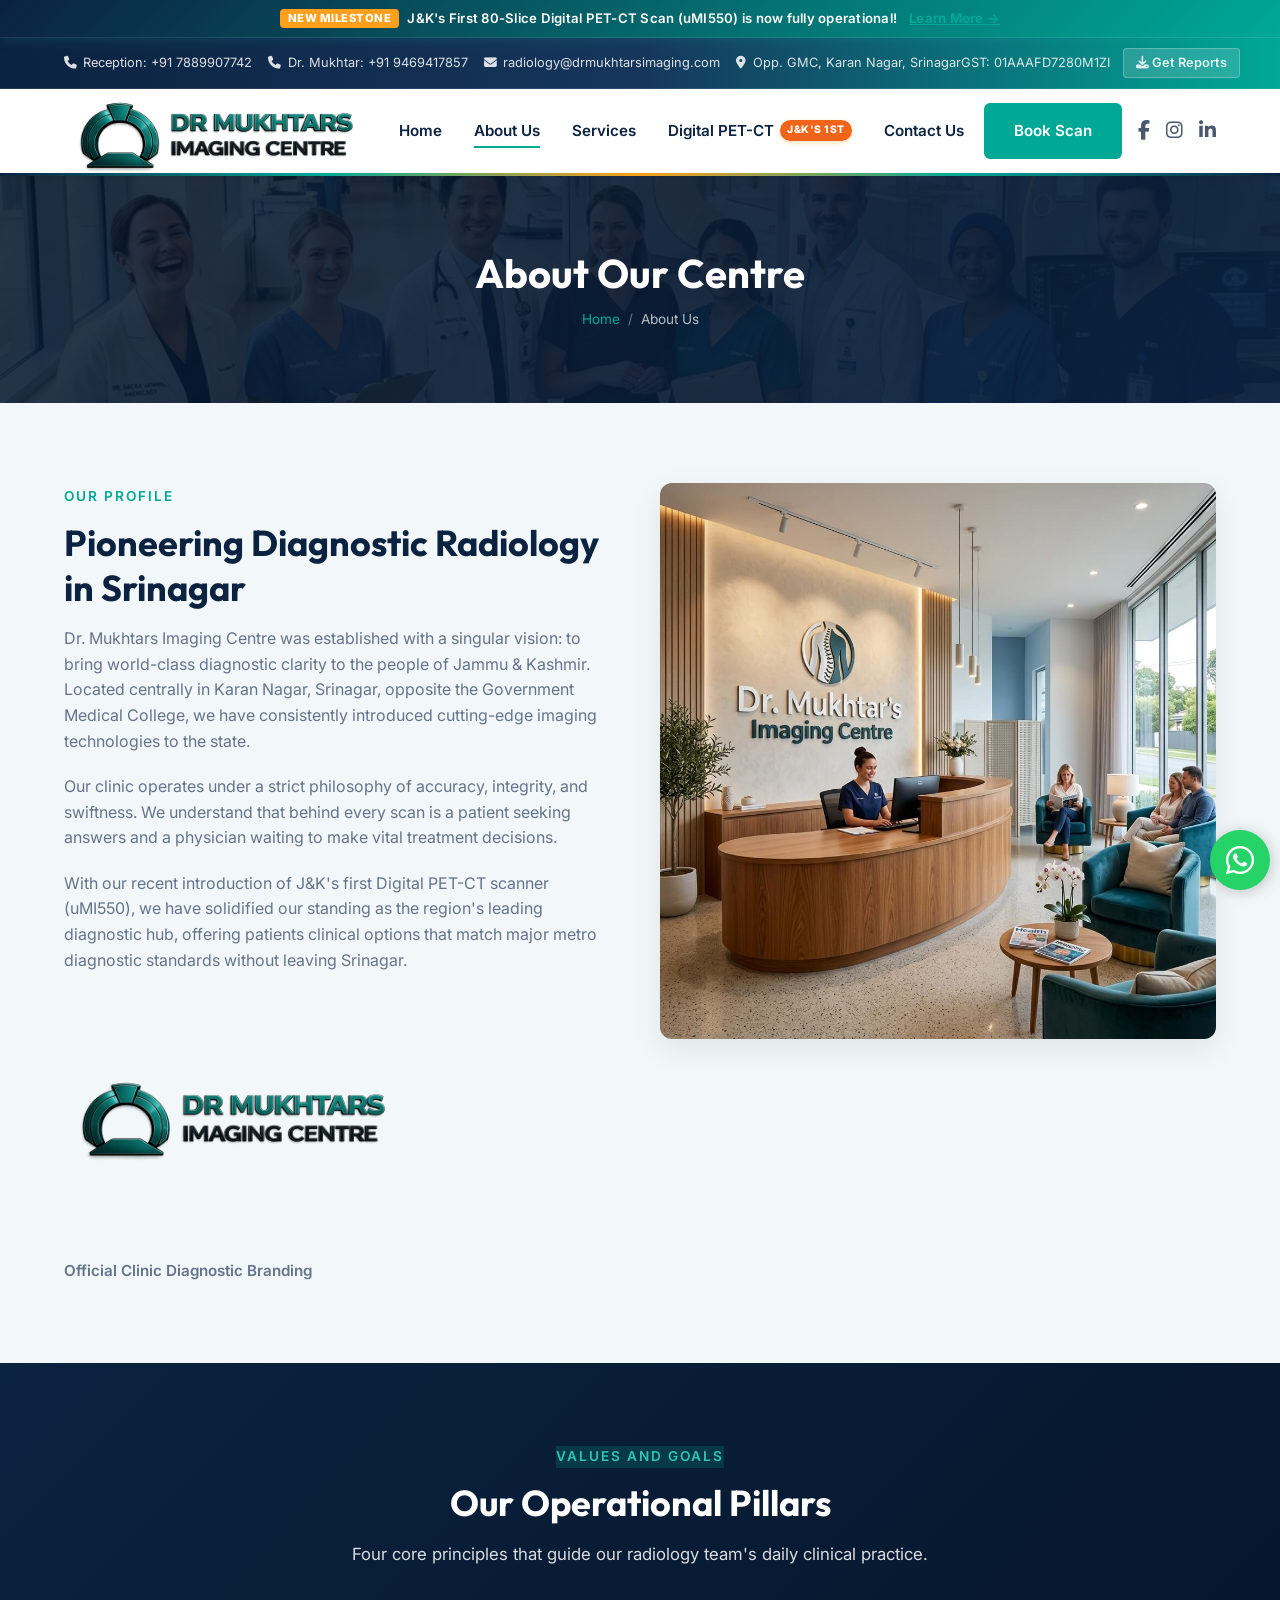
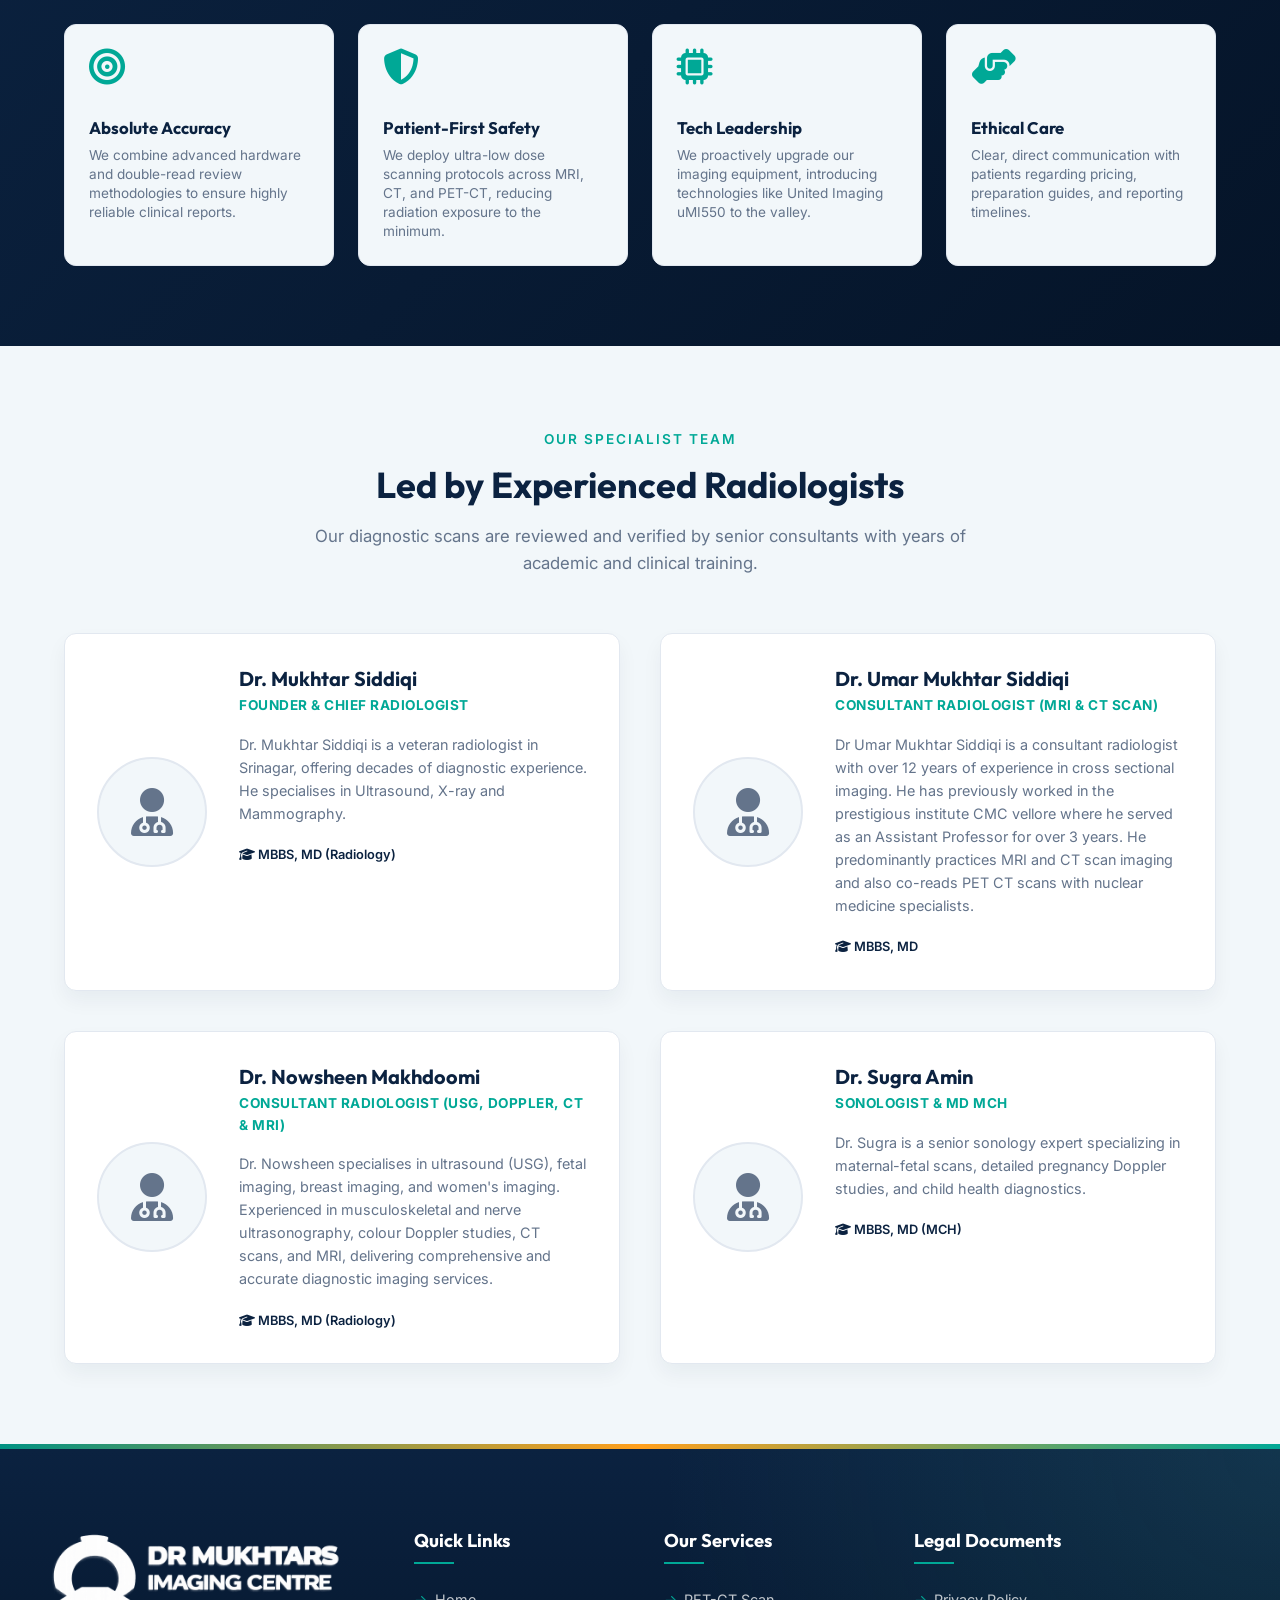
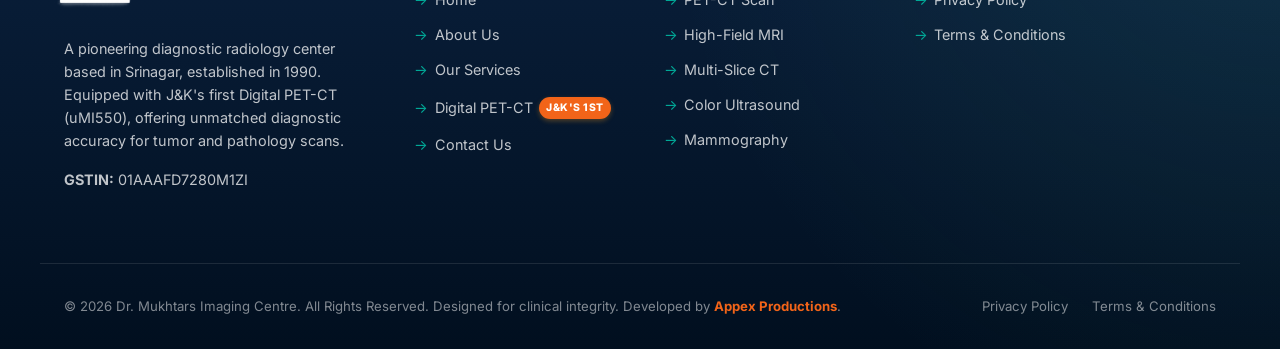
<file: about.html>
<!DOCTYPE html>
<html lang="en">
<head>
  <meta charset="UTF-8">
  <meta name="viewport" content="width=device-width, initial-scale=1.0">
  <title>About Us | Dr. Mukhtars Imaging Centre | Srinagar</title>
  <meta name="description" content="Learn about Dr. Mukhtars Imaging Centre, Srinagar's leading diagnostic radiology center. Meet our expert radiologists and check our clinical certifications.">
  <meta name="keywords" content="About Dr Mukhtar Imaging, Srinagar Radiologists, Dr Mukhtar Siddiqi, Dr Umer Mukhtar, AERB certified Srinagar, diagnostic center history Kashmir">
  <meta name="robots" content="index, follow">
  <link rel="canonical" href="https://drmukhtarsimaging.com/about.html">
  <meta property="og:title" content="About Us | Dr. Mukhtars Imaging Centre">
  <meta property="og:description" content="Learn about Dr. Mukhtars Imaging Centre, Srinagar's leading diagnostic radiology center.">
  <meta property="og:url" content="https://drmukhtarsimaging.com/about.html">
  <meta property="og:type" content="website">
  <meta property="og:image" content="https://drmukhtarsimaging.com/assets/images/logo.png">
  <meta property="og:locale" content="en_IN">
  <meta property="og:site_name" content="Dr. Mukhtars Imaging Centre">
  <meta name="twitter:card" content="summary">
  <meta name="twitter:title" content="About Us | Dr. Mukhtars Imaging Centre">
  <meta name="twitter:description" content="Learn about Dr. Mukhtars Imaging Centre, Srinagar's leading diagnostic radiology center.">
  <meta name="twitter:image" content="https://drmukhtarsimaging.com/assets/images/logo.png">
  <link rel="icon" type="image/png" href="assets/images/logo.png">
  <link rel="alternate" href="https://drmukhtarsimaging.com/" hreflang="en-IN">
  <link rel="alternate" href="https://drmukhtarsimaging.com/" hreflang="x-default">
  <link rel="preconnect" href="https://cdnjs.cloudflare.com" crossorigin>
  <link rel="preload" href="https://cdnjs.cloudflare.com/ajax/libs/font-awesome/6.5.1/css/all.min.css" as="style" onload="this.onload=null;this.rel='stylesheet'">
  <noscript><link rel="stylesheet" href="https://cdnjs.cloudflare.com/ajax/libs/font-awesome/6.5.1/css/all.min.css"></noscript>
  <link rel="stylesheet" href="css/style.css?v=11.0">

  <script type="application/ld+json">
  {
    "@context": "https://schema.org",
    "@type": "MedicalBusiness",
    "name": "Dr. Mukhtars Imaging Centre",
    "url": "https://drmukhtarsimaging.com/about.html",
    "image": "https://drmukhtarsimaging.com/assets/images/logo.png",
    "description": "Learn about Dr. Mukhtars Imaging Centre, Srinagar's leading diagnostic radiology center.",
    "areaServed": "Srinagar, Jammu and Kashmir"
  }
  </script>
  <link rel="preload" as="image" href="assets/images/hero-about.webp" fetchpriority="high">
</head>
<body>

  <!-- Top Info Bar -->
    <!-- Top Announcement Bar -->
  <div class="announcement-bar" style="background: linear-gradient(90deg, #021d3a, #03396c); color: #fff; text-align: center; padding: 0.5rem 1rem; font-size: 0.825rem; font-weight: 600; border-bottom: 1px solid rgba(255,255,255,0.1); position: relative; z-index: 10001; display: flex; align-items: center; justify-content: center; gap: 0.5rem; letter-spacing: 0.25px; flex-wrap: wrap;">
    <span style="background: #ff9f1c; color: #fff; padding: 0.15rem 0.5rem; border-radius: 4px; font-size: 0.7rem; font-weight: 800; text-transform: uppercase; letter-spacing: 0.5px; line-height: 1.2;">New Milestone</span>
    <span>J&amp;K's First 80-Slice Digital PET-CT Scan (uMI550) is now fully operational!</span>
    <a href="pet-ct.html" style="color: #00a896; text-decoration: underline; font-weight: 700; margin-left: 0.25rem;">Learn More &rarr;</a>
  </div>

  <div class="topbar">
    <div class="container topbar-content">
      <ul class="topbar-info">
        <li><i class="fa-solid fa-phone"></i> <a href="tel:+917889907742">Reception: +91 7889907742</a></li>
        <li><i class="fa-solid fa-phone"></i> <a href="tel:+919469417857">Dr. Mukhtar: +91 9469417857</a></li>
        <li><i class="fa-solid fa-envelope"></i> <a href="mailto:radiology@drmukhtarsimaging.com">radiology@drmukhtarsimaging.com</a></li>
        <li><i class="fa-solid fa-location-dot"></i> Opp. GMC, Karan Nagar, Srinagar</li>
      </ul>
      <div class="topbar-links">
        <span>GST: 01AAAFD7280M1ZI</span>
        <a href="https://wa.me/917889907742?text=Hello%20Dr.%20Mukhtars%20Imaging%20Centre,%20I%20would%20like%20to%20request%20my%20diagnostic%20scan%20/%20lab%20reports.%0A%0APatient%20Name:%20%0ADate%20of%20Scan:%20%0AScan%20/%20Test%20Type:%20" target="_blank" class="report-btn"><i class="fa-solid fa-download"></i> Get Reports</a>
      </div>
    </div>
  </div>

  <!-- Main Navigation Header -->
  <div class="header-wrapper">
    <header class="container navbar">
      <a href="index.html" class="logo-container">
        <img src="assets/images/official.webp" alt="Dr. Mukhtars Official Logo" class="logo-img">
      </a>
      
      <nav>
        <ul class="nav-links">
          <li><a href="index.html">Home</a></li>
          <li><a href="about.html" class="active">About Us</a></li>
          <li><a href="services.html">Services</a></li>
          <li><a href="pet-ct.html" class="nav-petct-highlight">Digital PET-CT <span class="nav-petct-badge">J&amp;K's 1st</span></a></li>
          <li><a href="contact.html">Contact Us</a></li>
          <li class="nav-contact-info">
            <div class="nav-contact-divider">Contact &amp; Info</div>
            <a href="tel:+917889907742"><i class="fa-solid fa-phone"></i> Reception: +91 7889907742</a>
            <a href="tel:+919469417857"><i class="fa-solid fa-phone"></i> Dr. Mukhtar: +91 9469417857</a>
            <a href="mailto:radiology@drmukhtarsimaging.com"><i class="fa-solid fa-envelope"></i> radiology@drmukhtarsimaging.com</a>
            <span><i class="fa-solid fa-location-dot"></i> Opp. GMC, Karan Nagar, Srinagar</span>
            <span><i class="fa-solid fa-file-invoice"></i> GST: 01AAAFD7280M1ZI</span>
            <a href="https://wa.me/917889907742?text=Hello%20Dr.%20Mukhtars%20Imaging%20Centre,%20I%20would%20like%20to%20request%20my%20diagnostic%20scan%20/%20lab%20reports." target="_blank" class="nav-get-reports-btn"><i class="fa-solid fa-download"></i> Get Reports</a>
          </li>
        </ul>

      </nav>

      <div class="nav-cta">
        <a href="index.html#appointment" class="btn btn-primary">Book Scan</a>
        <a href="https://www.facebook.com/drmukhtarsimagingcentre/" target="_blank" aria-label="Facebook" class="nav-social-link"><i class="fa-brands fa-facebook-f"></i></a>
        <a href="https://www.instagram.com/drmukhtarsimagingcentre/" target="_blank" aria-label="Instagram" class="nav-social-link"><i class="fa-brands fa-instagram"></i></a>
        <a href="https://www.linkedin.com/company/dr-mukhtars-imaging-centre" target="_blank" aria-label="LinkedIn" class="nav-social-link"><i class="fa-brands fa-linkedin-in"></i></a>
      </div>

      <div class="menu-toggle">
        <span></span>
        <span></span>
        <span></span>
      </div>
    </header>
  </div>

  <!-- Page Header -->
  <section class="page-header" style="background: linear-gradient(135deg, rgba(5,20,40,0.85) 0%, rgba(11,34,64,0.95) 100%), url('assets/images/hero-about.webp') center/cover no-repeat;">
    <div class="container">
      <h1>About Our Centre</h1>
      <div class="breadcrumb">
        <a href="index.html">Home</a>
        <span>About Us</span>
      </div>
    </div>
  </section>

  <!-- Profile Section -->
  <section class="section">
    <div class="container grid-2">
      <div>
        <span class="section-subtitle">Our Profile</span>
        <h2 class="section-title">Pioneering Diagnostic Radiology in Srinagar</h2>
        <p style="margin-bottom: 1.25rem; color: var(--text-muted);">
          Dr. Mukhtars Imaging Centre was established with a singular vision: to bring world-class diagnostic clarity to the people of Jammu & Kashmir. Located centrally in Karan Nagar, Srinagar, opposite the Government Medical College, we have consistently introduced cutting-edge imaging technologies to the state.
        </p>
        <p style="margin-bottom: 1.25rem; color: var(--text-muted);">
          Our clinic operates under a strict philosophy of accuracy, integrity, and swiftness. We understand that behind every scan is a patient seeking answers and a physician waiting to make vital treatment decisions.
        </p>
        <p style="margin-bottom: 1.5rem; color: var(--text-muted);">
          With our recent introduction of J&K's first Digital PET-CT scanner (uMI550), we have solidified our standing as the region's leading diagnostic hub, offering patients clinical options that match major metro diagnostic standards without leaving Srinagar.
        </p>
        <div style="margin-top: 2.5rem;">
          <img src="assets/images/official.webp" alt="Dr. Mukhtars Imaging Centre Official Logo" style="width: 100%; max-width: 350px; height: auto; object-fit: contain; border-radius: 8px;">
          <p style="font-size: 0.95rem; color: var(--text-muted); margin-top: 0.75rem; font-weight: 600;">Official Clinic Diagnostic Branding</p>
        </div>
      </div>
      <div class="about-image-wrapper">
        <img src="assets/images/imaging-clinic.jpg" alt="Lobby of Dr. Mukhtars Diagnostic Centre in Srinagar" width="1024" height="1024" loading="lazy" style="margin-bottom: 1.5rem; display: block; width: 100%; border-radius: var(--radius-md); box-shadow: 0 10px 30px rgba(0,0,0,0.08);">
      </div>
    </div>
  </section>

  <!-- Core Values -->
  <section class="section section-alt">
    <div class="container">
      <div class="section-title-wrapper">
        <span class="section-subtitle">Values and Goals</span>
        <h2 class="section-title">Our Operational Pillars</h2>
        <p class="section-desc">Four core principles that guide our radiology team's daily clinical practice.</p>
      </div>

      <div class="grid-4">
        <!-- Value 1 -->
        <div class="tech-card">
          <i class="fa-solid fa-bullseye" style="color: var(--secondary-color); font-size: 2.25rem;"></i>
          <h4 style="margin-top: 1rem;">Absolute Accuracy</h4>
          <p>We combine advanced hardware and double-read review methodologies to ensure highly reliable clinical reports.</p>
        </div>
        <!-- Value 2 -->
        <div class="tech-card">
          <i class="fa-solid fa-shield-halved" style="color: var(--secondary-color); font-size: 2.25rem;"></i>
          <h4 style="margin-top: 1rem;">Patient-First Safety</h4>
          <p>We deploy ultra-low dose scanning protocols across MRI, CT, and PET-CT, reducing radiation exposure to the minimum.</p>
        </div>
        <!-- Value 3 -->
        <div class="tech-card">
          <i class="fa-solid fa-microchip" style="color: var(--secondary-color); font-size: 2.25rem;"></i>
          <h4 style="margin-top: 1rem;">Tech Leadership</h4>
          <p>We proactively upgrade our imaging equipment, introducing technologies like United Imaging uMI550 to the valley.</p>
        </div>
        <!-- Value 4 -->
        <div class="tech-card">
          <i class="fa-solid fa-handshake-angle" style="color: var(--secondary-color); font-size: 2.25rem;"></i>
          <h4 style="margin-top: 1rem;">Ethical Care</h4>
          <p>Clear, direct communication with patients regarding pricing, preparation guides, and reporting timelines.</p>
        </div>
      </div>
    </div>
  </section>

  <!-- Meet Our Doctors / Radiologists -->
  <section class="section">
    <div class="container">
      <div class="section-title-wrapper">
        <span class="section-subtitle">Our Specialist Team</span>
        <h2 class="section-title">Led by Experienced Radiologists</h2>
        <p class="section-desc">Our diagnostic scans are reviewed and verified by senior consultants with years of academic and clinical training.</p>
      </div>

      <div class="doctor-grid">
        <!-- Doctor 1 -->
        <div class="doctor-card">
          <div class="doctor-avatar-wrapper">
            <div class="doctor-avatar-placeholder">
              <i class="fa-solid fa-user-doctor"></i>
            </div>
          </div>
          <div class="doctor-info">
            <h4>Dr. Mukhtar Siddiqi</h4>
            <div class="title">Founder & Chief Radiologist</div>
            <p>Dr. Mukhtar Siddiqi is a veteran radiologist in Srinagar, offering decades of diagnostic experience. He specialises in Ultrasound, X-ray and Mammography.</p>
            <div class="doctor-meta">
              <span><i class="fa-solid fa-graduation-cap"></i> MBBS, MD (Radiology)</span>
            </div>
          </div>
        </div>

        <!-- Doctor 2 -->
        <div class="doctor-card">
          <div class="doctor-avatar-wrapper">
            <div class="doctor-avatar-placeholder">
              <i class="fa-solid fa-user-doctor"></i>
            </div>
          </div>
          <div class="doctor-info">
            <h4>Dr. Umar Mukhtar Siddiqi</h4>
            <div class="title">Consultant Radiologist (MRI & CT Scan)</div>
            <p>Dr Umar Mukhtar Siddiqi is a consultant radiologist with over 12 years of experience in cross sectional imaging. He has previously worked in the prestigious institute CMC vellore where he served as an Assistant Professor for over 3 years. He predominantly practices MRI and CT scan imaging and also co-reads PET CT scans with nuclear medicine specialists.</p>
            <div class="doctor-meta">
              <span><i class="fa-solid fa-graduation-cap"></i> MBBS, MD</span>
            </div>
          </div>
        </div>

        <!-- Doctor 3 -->
        <div class="doctor-card">
          <div class="doctor-avatar-wrapper">
            <div class="doctor-avatar-placeholder">
              <i class="fa-solid fa-user-doctor"></i>
            </div>
          </div>
          <div class="doctor-info">
            <h4>Dr. Nowsheen Makhdoomi</h4>
            <div class="title">Consultant Radiologist (USG, Doppler, CT & MRI)</div>
            <p>Dr. Nowsheen specialises in ultrasound (USG), fetal imaging, breast imaging, and women's imaging. Experienced in musculoskeletal and nerve ultrasonography, colour Doppler studies, CT scans, and MRI, delivering comprehensive and accurate diagnostic imaging services.</p>
            <div class="doctor-meta">
              <span><i class="fa-solid fa-graduation-cap"></i> MBBS, MD (Radiology)</span>
            </div>
          </div>
        </div>

        <!-- Doctor 4 -->
        <div class="doctor-card">
          <div class="doctor-avatar-wrapper">
            <div class="doctor-avatar-placeholder">
              <i class="fa-solid fa-user-doctor"></i>
            </div>
          </div>
          <div class="doctor-info">
            <h4>Dr. Sugra Amin</h4>
            <div class="title">Sonologist & MD MCH</div>
            <p>Dr. Sugra is a senior sonology expert specializing in maternal-fetal scans, detailed pregnancy Doppler studies, and child health diagnostics.</p>
            <div class="doctor-meta">
              <span><i class="fa-solid fa-graduation-cap"></i> MBBS, MD (MCH)</span>
            </div>
          </div>
        </div>
      </div>
    </div>
  </section>

  <!-- Compliance and Certification Section -->
  

  <!-- Footer Section -->
  <footer class="footer">
    <div class="container footer-grid">
      <div class="footer-widget footer-about">
        <div style="height: 100px; overflow: hidden; display: flex; align-items: center; justify-content: flex-start; margin-bottom: 0.5rem; margin-left: -1.75rem;">
          <img src="assets/images/official.webp" alt="Dr. Mukhtars Imaging Centre Official Logo" style="max-height: 220px; width: auto; filter: brightness(0) invert(1); display: block;">
        </div>
        <p>A pioneering diagnostic radiology center based in Srinagar, established in 1990. Equipped with J&K's first Digital PET-CT (uMI550), offering unmatched diagnostic accuracy for tumor and pathology scans.</p>
        <p><strong>GSTIN:</strong> 01AAAFD7280M1ZI</p>
      </div>
      <div class="footer-widget">
        <h4>Quick Links</h4>
        <ul class="footer-links">
          <li><a href="index.html">Home</a></li>
          <li><a href="about.html">About Us</a></li>
          <li><a href="services.html">Our Services</a></li>

          <li><a href="pet-ct.html" class="nav-petct-highlight">Digital PET-CT <span class="nav-petct-badge">J&amp;K's 1st</span></a></li>
          <li><a href="contact.html">Contact Us</a></li>
        </ul>
      </div>
      <div class="footer-widget">
        <h4>Our Services</h4>
        <ul class="footer-links">
          <li><a href="services.html#petct-tab">PET-CT Scan</a></li>
          <li><a href="services.html#mri-tab">High-Field MRI</a></li>
          <li><a href="services.html#ct-tab">Multi-Slice CT</a></li>
          <li><a href="services.html#usg-tab">Color Ultrasound</a></li>
          <li><a href="services.html#mam-tab">Mammography</a></li>
        </ul>
      </div>
      <div class="footer-widget footer-logo-legal">
        <h4>Legal Documents</h4>
        <ul class="footer-links">
          <li><a href="privacy-policy.html">Privacy Policy</a></li>
          <li><a href="terms-conditions.html">Terms & Conditions</a></li>
        </ul>
      </div>
    </div>
    
    <div class="container footer-bottom">
      <p>&copy; 2026 Dr. Mukhtars Imaging Centre. All Rights Reserved. Designed for clinical integrity. Developed by <a href="https://www.appexproductions.com" target="_blank" rel="noopener noreferrer" style="color: var(--accent-color); font-weight: 700; text-decoration: none;">Appex Productions</a>.</p>
      <div class="footer-bottom-links">
        <a href="privacy-policy.html">Privacy Policy</a>
        <a href="terms-conditions.html">Terms & Conditions</a>
      </div>
    </div>
  </footer>

  <!-- Floating WhatsApp Button -->
  <div class="whatsapp-float-wrapper">
    <button type="button" class="whatsapp-float-trigger" aria-label="Open WhatsApp options">
      <i class="fa-brands fa-whatsapp"></i>
    </button>
    <div class="whatsapp-float-menu" aria-hidden="true">
      <a href="#" class="whatsapp-action whatsapp-petct" target="_blank" rel="noopener"><i class="fa-brands fa-whatsapp"></i> for PET-CT</a>
      <a href="#" class="whatsapp-action whatsapp-services" target="_blank" rel="noopener"><i class="fa-brands fa-whatsapp"></i> Get More Details About services</a>
    </div>
  </div>

  <!-- Main JavaScript File -->
  <script src="js/main.js?v=11.0" defer></script>

  <!-- -- Reports Request Modal -- -->
  <!-- -- Reports Request Modal -- -->
  <div id="reportsModal" class="reports-modal" style="position: fixed; left: 0; top: 0; width: 100%; height: 100%; background: rgba(2, 29, 58, 0.85); backdrop-filter: blur(8px); -webkit-backdrop-filter: blur(8px); z-index: 100000; display: none; align-items: center; justify-content: center; opacity: 0; transition: opacity 0.3s ease-in-out;">
    <div class="reports-modal-content" style="background: linear-gradient(145deg, #021d3a, #03396c); border: 1px solid rgba(255, 255, 255, 0.15); box-shadow: 0 20px 50px rgba(0, 0, 0, 0.5), 0 0 40px rgba(2, 128, 144, 0.15); border-radius: 12px; max-width: 420px; width: 90%; color: #fff; padding: 2rem; position: relative; text-align: center; transform: scale(0.9); transition: transform 0.3s ease-in-out;">
      <span class="reports-modal-close" style="position: absolute; right: 1.25rem; top: 0.85rem; font-size: 2rem; font-weight: 300; color: rgba(255, 255, 255, 0.5); cursor: pointer; line-height: 1;">&times;</span>
      <div class="reports-modal-header">
        <i class="fa-solid fa-file-invoice" style="font-size: 2rem; color: #00a896; margin-bottom: 0.75rem; display: inline-block;"></i>
        <h3 style="font-family: 'Outfit', sans-serif; font-size: 1.45rem; font-weight: 800; margin-bottom: 0.35rem;">Download Reports</h3>
        <p style="font-size: 0.825rem; color: rgba(255, 255, 255, 0.7); margin-bottom: 1.25rem; line-height: 1.4;">Enter details below to request your digital diagnostic reports.</p>
      </div>
      
      <!-- Notice Card -->
      <div style="background: rgba(0, 168, 150, 0.15); border: 1px solid rgba(0, 168, 150, 0.3); border-radius: 6px; padding: 0.75rem; margin-bottom: 1.25rem; text-align: left; display: flex; gap: 0.5rem; align-items: flex-start;">
        <i class="fa-solid fa-circle-info" style="color: #00a896; margin-top: 0.15rem;"></i>
        <span style="font-size: 0.8rem; color: rgba(255,255,255,0.9); line-height: 1.3;">Note: You will get your digital reports through WhatsApp within working days.</span>
      </div>

      <form id="reportsForm">
        <div style="margin-bottom: 1rem; text-align: left;">
          <label style="display: block; font-size: 0.85rem; font-weight: 600; margin-bottom: 0.4rem; color: rgba(255,255,255,0.95);">Patient ID *</label>
          <input type="text" id="reportPatientId" required placeholder="e.g. PAT-001" style="width: 100%; padding: 0.65rem; border-radius: 6px; border: 1px solid rgba(255,255,255,0.15); background: rgba(255,255,255,0.06); color: #fff; font-size: 0.9rem;">
        </div>
        <div style="margin-bottom: 1rem; text-align: left;">
          <label style="display: block; font-size: 0.85rem; font-weight: 600; margin-bottom: 0.4rem; color: rgba(255,255,255,0.95);">Patient's Full Name *</label>
          <input type="text" id="reportName" required placeholder="e.g. Mohd. Yaseen" style="width: 100%; padding: 0.65rem; border-radius: 6px; border: 1px solid rgba(255,255,255,0.15); background: rgba(255,255,255,0.06); color: #fff; font-size: 0.9rem;">
        </div>
        <div style="margin-bottom: 1rem; text-align: left;">
          <label style="display: block; font-size: 0.85rem; font-weight: 600; margin-bottom: 0.4rem; color: rgba(255,255,255,0.95);">Phone Number *</label>
          <input type="tel" id="reportPhone" required placeholder="e.g. 7889907742" style="width: 100%; padding: 0.65rem; border-radius: 6px; border: 1px solid rgba(255,255,255,0.15); background: rgba(255,255,255,0.06); color: #fff; font-size: 0.9rem;">
        </div>
        <div style="margin-bottom: 1rem; text-align: left;">
          <label style="display: block; font-size: 0.85rem; font-weight: 600; margin-bottom: 0.4rem; color: rgba(255,255,255,0.95);">Type of Report (Written Manually) *</label>
          <input type="text" id="reportType" required placeholder="e.g. Digital PET-CT Scan, MRI Brain" style="width: 100%; padding: 0.65rem; border-radius: 6px; border: 1px solid rgba(255,255,255,0.15); background: rgba(255,255,255,0.06); color: #fff; font-size: 0.9rem;">
        </div>
        <div style="margin-bottom: 1.5rem; text-align: left;">
          <label style="display: block; font-size: 0.85rem; font-weight: 600; margin-bottom: 0.4rem; color: rgba(255,255,255,0.95);">Date of Scan / Test *</label>
          <input type="date" id="reportDate" required style="width: 100%; padding: 0.65rem; border-radius: 6px; border: 1px solid rgba(255,255,255,0.15); background: rgba(255,255,255,0.06); color: #fff; font-size: 0.9rem;">
        </div>
        <button type="submit" style="width: 100%; background: linear-gradient(135deg, #00a896, #028090); color: #fff; padding: 0.75rem; border-radius: 50px; font-weight: 700; border: none; font-size: 0.9rem; cursor: pointer; transition: all 0.2s; box-shadow: 0 4px 12px rgba(0, 168, 150, 0.3);">
          <i class="fa-solid fa-paper-plane" style="margin-right: 0.4rem;"></i> Submit Request
        </button>
      </form>
    </div>
  </div>
</body>
</html>
</file>
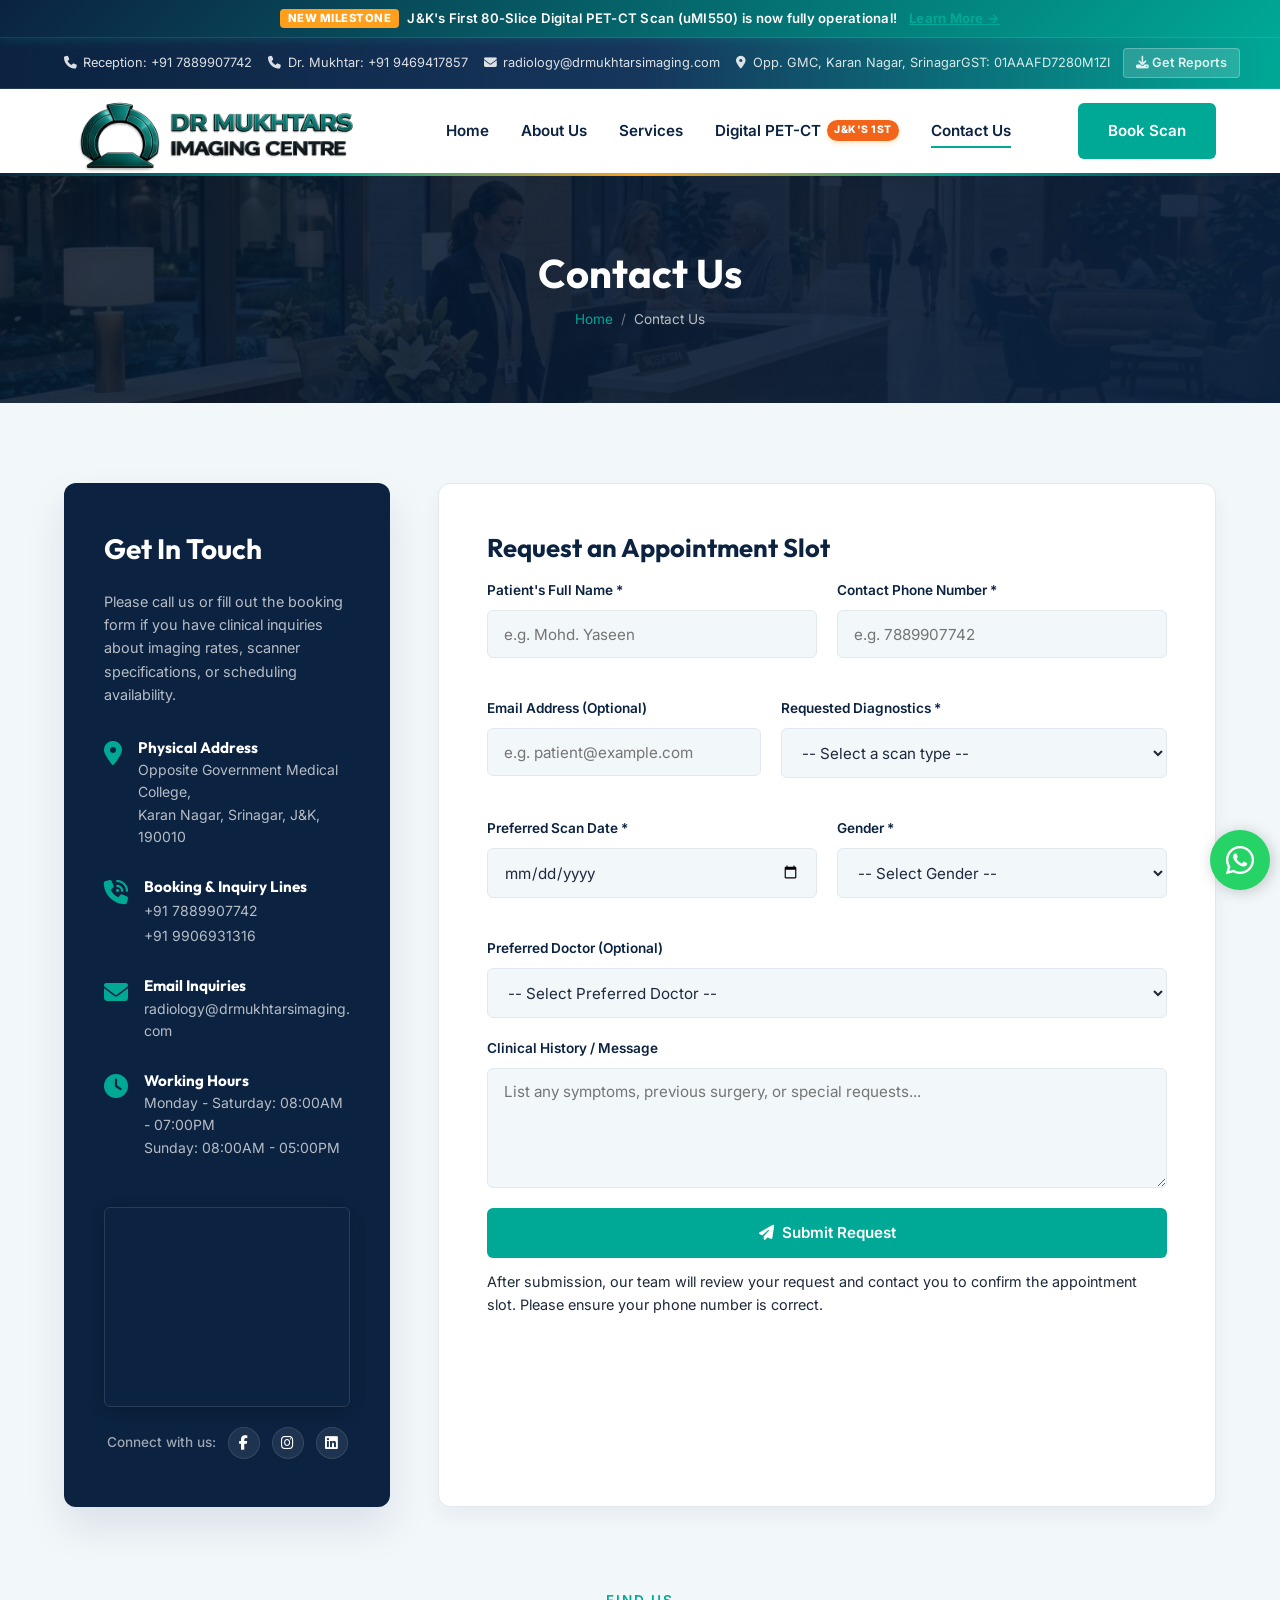
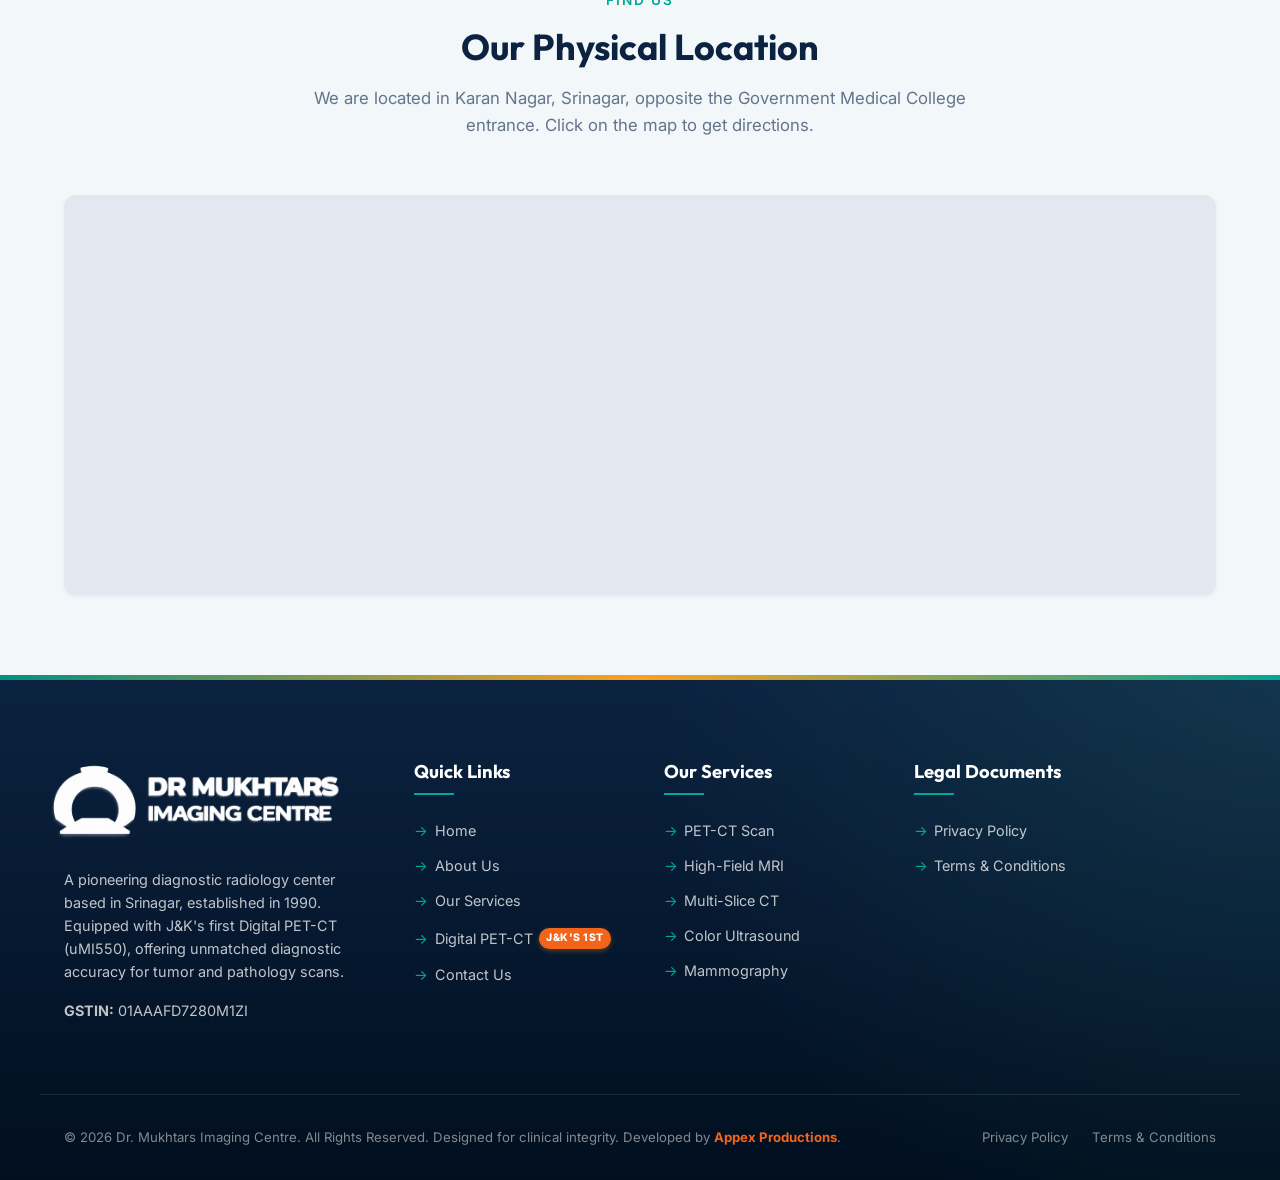
<file: contact.html>
﻿<!DOCTYPE html>
<html lang="en">
<head>
  <meta charset="UTF-8">
  <meta name="viewport" content="width=device-width, initial-scale=1.0">
  <title>Contact Us | Dr. Mukhtars Imaging Centre | Srinagar</title>
  <meta name="description" content="Contact Dr. Mukhtars Imaging Centre in Karan Nagar, Srinagar. Call 7889907742, check working hours, view our location opposite GMC, and book slots.">
  <meta name="keywords" content="Dr Mukhtar Imaging phone number, Srinagar Diagnostic center contact, Karan Nagar clinic address, GMC Srinagar imaging clinic">
  <meta name="robots" content="index, follow">
  <link rel="canonical" href="https://drmukhtarsimaging.com/contact.html">
  <meta property="og:title" content="Contact Us | Dr. Mukhtars Imaging Centre">
  <meta property="og:description" content="Contact Dr. Mukhtars Imaging Centre in Karan Nagar, Srinagar. Call 7889907742.">
  <meta property="og:url" content="https://drmukhtarsimaging.com/contact.html">
  <meta property="og:type" content="website">
  <meta property="og:image" content="https://drmukhtarsimaging.com/assets/images/logo.png">
  <meta property="og:locale" content="en_IN">
  <meta property="og:site_name" content="Dr. Mukhtars Imaging Centre">
  <meta name="twitter:card" content="summary">
  <meta name="twitter:title" content="Contact Us | Dr. Mukhtars Imaging Centre">
  <meta name="twitter:description" content="Contact Dr. Mukhtars Imaging Centre in Karan Nagar, Srinagar. Call 7889907742.">
  <meta name="twitter:image" content="https://drmukhtarsimaging.com/assets/images/logo.png">
  <link rel="icon" type="image/png" href="assets/images/logo.png">
  <link rel="alternate" href="https://drmukhtarsimaging.com/" hreflang="en-IN">
  <link rel="alternate" href="https://drmukhtarsimaging.com/" hreflang="x-default">
  <link rel="preconnect" href="https://cdnjs.cloudflare.com" crossorigin>
  <link rel="preload" href="https://cdnjs.cloudflare.com/ajax/libs/font-awesome/6.5.1/css/all.min.css" as="style" onload="this.onload=null;this.rel='stylesheet'">
  <noscript><link rel="stylesheet" href="https://cdnjs.cloudflare.com/ajax/libs/font-awesome/6.5.1/css/all.min.css"></noscript>
  <link rel="stylesheet" href="css/style.css?v=11.0">

  <script type="application/ld+json">
  {
    "@context": "https://schema.org",
    "@type": "MedicalBusiness",
    "name": "Dr. Mukhtars Imaging Centre",
    "url": "https://drmukhtarsimaging.com/contact.html",
    "image": "https://drmukhtarsimaging.com/assets/images/logo.png",
    "telephone": "+91-788-990-7742",
    "email": "radiology@drmukhtarsimaging.com",
    "description": "Contact Dr. Mukhtars Imaging Centre in Karan Nagar, Srinagar.",
    "address": {
      "@type": "PostalAddress",
      "streetAddress": "Opp. GMC, Karan Nagar",
      "addressLocality": "Srinagar",
      "addressRegion": "Jammu and Kashmir",
      "postalCode": "190001",
      "addressCountry": "IN"
    },
    "areaServed": "Srinagar, Jammu and Kashmir"
  }
  </script>
  <link rel="preconnect" href="https://maps.google.com" crossorigin>
  <link rel="preconnect" href="https://www.openstreetmap.org" crossorigin>
  <link rel="preload" as="image" href="assets/images/hero-contact.webp" fetchpriority="high">
</head>
<body>

  <!-- Top Info Bar -->
    <!-- Top Announcement Bar -->
  <div class="announcement-bar" style="background: linear-gradient(90deg, #021d3a, #03396c); color: #fff; text-align: center; padding: 0.5rem 1rem; font-size: 0.825rem; font-weight: 600; border-bottom: 1px solid rgba(255,255,255,0.1); position: relative; z-index: 10001; display: flex; align-items: center; justify-content: center; gap: 0.5rem; letter-spacing: 0.25px; flex-wrap: wrap;">
    <span style="background: #ff9f1c; color: #fff; padding: 0.15rem 0.5rem; border-radius: 4px; font-size: 0.7rem; font-weight: 800; text-transform: uppercase; letter-spacing: 0.5px; line-height: 1.2;">New Milestone</span>
    <span>J&amp;K's First 80-Slice Digital PET-CT Scan (uMI550) is now fully operational!</span>
    <a href="pet-ct.html" style="color: #00a896; text-decoration: underline; font-weight: 700; margin-left: 0.25rem;">Learn More &rarr;</a>
  </div>

  <div class="topbar">
    <div class="container topbar-content">
      <ul class="topbar-info">
        <li><i class="fa-solid fa-phone"></i> <a href="tel:+917889907742">Reception: +91 7889907742</a></li>
        <li><i class="fa-solid fa-phone"></i> <a href="tel:+919469417857">Dr. Mukhtar: +91 9469417857</a></li>
        <li><i class="fa-solid fa-envelope"></i> <a href="mailto:radiology@drmukhtarsimaging.com">radiology@drmukhtarsimaging.com</a></li>
        <li><i class="fa-solid fa-location-dot"></i> Opp. GMC, Karan Nagar, Srinagar</li>
      </ul>
      <div class="topbar-links">
        <span>GST: 01AAAFD7280M1ZI</span>
        <a href="https://wa.me/917889907742?text=Hello%20Dr.%20Mukhtars%20Imaging%20Centre,%20I%20would%20like%20to%20request%20my%20diagnostic%20scan%20/%20lab%20reports.%0A%0APatient%20Name:%20%0ADate%20of%20Scan:%20%0AScan%20/%20Test%20Type:%20" target="_blank" class="report-btn"><i class="fa-solid fa-download"></i> Get Reports</a>
      </div>
    </div>
  </div>

  <!-- Main Navigation Header -->
  <div class="header-wrapper">
    <header class="container navbar">
      <a href="index.html" class="logo-container">
        <img src="assets/images/official.webp" alt="Dr. Mukhtars Official Logo" class="logo-img">
      </a>
      
      <nav>
        <ul class="nav-links">
          <li><a href="index.html">Home</a></li>
          <li><a href="about.html">About Us</a></li>
          <li><a href="services.html">Services</a></li>
         
          <li><a href="pet-ct.html" class="nav-petct-highlight">Digital PET-CT <span class="nav-petct-badge">J&amp;K's 1st</span></a></li>
          <li><a href="contact.html" class="active">Contact Us</a></li>
          <li class="nav-contact-info">
            <div class="nav-contact-divider">Contact &amp; Info</div>
            <a href="tel:+917889907742"><i class="fa-solid fa-phone"></i> Reception: +91 7889907742</a>
            <a href="tel:+919469417857"><i class="fa-solid fa-phone"></i> Dr. Mukhtar: +91 9469417857</a>
            <a href="mailto:radiology@drmukhtarsimaging.com"><i class="fa-solid fa-envelope"></i> radiology@drmukhtarsimaging.com</a>
            <span><i class="fa-solid fa-location-dot"></i> Opp. GMC, Karan Nagar, Srinagar</span>
            <span><i class="fa-solid fa-file-invoice"></i> GST: 01AAAFD7280M1ZI</span>
            <a href="https://wa.me/917889907742?text=Hello%20Dr.%20Mukhtars%20Imaging%20Centre,%20I%20would%20like%20to%20request%20my%20diagnostic%20scan%20/%20lab%20reports." target="_blank" class="nav-get-reports-btn"><i class="fa-solid fa-download"></i> Get Reports</a>
          </li>
        </ul>

      </nav>

      <div class="nav-cta">
        <a href="index.html#appointment" class="btn btn-primary">Book Scan</a>
      </div>

      <div class="menu-toggle">
        <span></span>
        <span></span>
        <span></span>
      </div>
    </header>
  </div>

  <!-- Page Header -->
  <section class="page-header" style="background: linear-gradient(135deg, rgba(5,20,40,0.85) 0%, rgba(11,34,64,0.95) 100%), url('assets/images/hero-contact.webp') center/cover no-repeat;">
    <div class="container">
      <h1>Contact Us</h1>
      <div class="breadcrumb">
        <a href="index.html">Home</a>
        <span>Contact Us</span>
      </div>
    </div>
  </section>

  <!-- Contact Detail & Form Layout -->
  <section class="section">
    <div class="container contact-layout">
      <!-- Info Column -->
      <div class="contact-card-info">
        <div>
          <h3>Get In Touch</h3>
          <p style="margin-bottom: 2rem; color: rgba(255,255,255,0.7); font-size: 0.9rem;">Please call us or fill out the booking form if you have clinical inquiries about imaging rates, scanner specifications, or scheduling availability.</p>
          <ul class="contact-quick-list">
            <li>
              <i class="fa-solid fa-location-dot"></i>
              <div>
                <h5>Physical Address</h5>
                <p>Opposite Government Medical College,<br>Karan Nagar, Srinagar, J&K, 190010</p>
              </div>
            </li>
            <li>
              <i class="fa-solid fa-phone-volume"></i>
              <div>
                <h5>Booking & Inquiry Lines</h5>
                <p style="line-height:1.8;">
                  <a href="tel:+917889907742">+91 7889907742</a><br>
                  <a href="tel:+919906931316">+91 9906931316</a>
                </p>
              </div>
            </li>
            <li>
              <i class="fa-solid fa-envelope"></i>
              <div>
                <h5>Email Inquiries</h5>
                <p><a href="mailto:radiology@drmukhtarsimaging.com">radiology@drmukhtarsimaging.com</a></p>
              </div>
            </li>
            <li>
              <i class="fa-solid fa-clock"></i>
              <div>
                <h5>Working Hours</h5>
                <p>Monday - Saturday: 08:00AM - 07:00PM<br>Sunday: 08:00AM - 05:00PM</p>
              </div>
            </li>
          </ul>
          
          <div class="sidebar-map-wrapper" style="margin-top: 2rem; border-radius: var(--radius-sm); overflow: hidden; border: 1px solid rgba(255,255,255,0.12); height: 200px; box-shadow: 0 4px 15px rgba(0,0,0,0.2);">
            <iframe 
              src="https://maps.google.com/maps?q=Dr%20Mukhtars%20Imaging%20Centre%20Karan%20Nagar%20Srinagar&t=&z=15&ie=UTF8&iwloc=&output=embed"
              width="100%" 
              height="100%" 
              style="border:0;" 
              allowfullscreen="" 
              loading="lazy" 
              referrerpolicy="no-referrer-when-downgrade">
            </iframe>
          </div>

          <div class="sidebar-socials" style="margin-top: 1.25rem; display: flex; gap: 0.75rem; justify-content: center; align-items: center;">
            <span style="color: rgba(255,255,255,0.6); font-size: 0.85rem; font-weight: 500;">Connect with us:</span>
            <a href="https://www.facebook.com/drmukhtarsimagingcentre/" target="_blank" aria-label="Facebook" style="color: #fff; width: 32px; height: 32px; border-radius: 50%; background: rgba(255,255,255,0.08); display: flex; align-items: center; justify-content: center; border: 1px solid rgba(255,255,255,0.1);"><i class="fa-brands fa-facebook-f" style="font-size: 0.9rem;"></i></a>
            <a href="https://www.instagram.com/drmukhtarsimagingcentre/" target="_blank" aria-label="Instagram" style="color: #fff; width: 32px; height: 32px; border-radius: 50%; background: rgba(255,255,255,0.08); display: flex; align-items: center; justify-content: center; border: 1px solid rgba(255,255,255,0.1);"><i class="fa-brands fa-instagram" style="font-size: 0.9rem;"></i></a>
            <a href="https://www.linkedin.com/company/dr-mukhtars-imaging-centre" target="_blank" aria-label="linkedin" style="color: #fff; width: 32px; height: 32px; border-radius: 50%; background: rgba(255,255,255,0.08); display: flex; align-items: center; justify-content: center; border: 1px solid rgba(255,255,255,0.1);"><i class="fa-brands fa-linkedin" style="font-size: 0.9rem;"></i></a>
            
          </div>

        </div>
      </div>
      <!-- Form Column -->
      <div class="form-box">
        <h3>Request an Appointment Slot</h3>
        
        
        <form id="appointmentForm" data-sheet-url="https://script.google.com/macros/s/AKfycbxeGP7rmV3ae8pexBavnzHrIi5Kik6zo9oGT7w6L3UgypbBcCH47m_kNftoYL83W15v4A/exec">
          <div class="form-success-message" aria-live="polite" role="status"></div>
          <div class="form-group-grid">
            <div class="form-group">
              <label for="formName">Patient's Full Name *</label>
              <input type="text" id="formName" name="name" class="form-control-input" placeholder="e.g. Mohd. Yaseen" required>
            </div>
            <div class="form-group">
              <label for="formPhone">Contact Phone Number *</label>
              <input type="tel" id="formPhone" name="phone" class="form-control-input" placeholder="e.g. 7889907742" required>
            </div>
          </div>
          
          <div class="form-group-grid">
            <div class="form-group">
              <label for="formEmail">Email Address (Optional)</label>
              <input type="email" id="formEmail" name="email" class="form-control-input" placeholder="e.g. patient@example.com">
            </div>
            <div class="form-group">
              <label for="formService">Requested Diagnostics *</label>
              <select id="formService" name="service" class="form-control-input" required>
                <option value="" disabled selected>-- Select a scan type --</option>
                <option value="Digital PET-CT Scan">Digital PET-CT Scan (uMI550)</option>
                <option value="PSMA PET-CT Scan for Prostate">PSMA PET-CT Scan for Prostate Malignancies</option>
                <option value="High-Field MRI">High-Field MRI (Brain, Spine, Joint)</option>
                <option value="Multi-Slice CT Scan">Multi-Slice CT Scan</option>
                <option value="Ultrasound / Doppler">Ultrasound & Color Doppler</option>
                <option value="Basic Abdominal & Obstetric USG">Basic Abdominal & Obstetric USG</option>
                <option value="Small Part USG (Thyroid/Breast/Scrotum)">Small Part USG (Thyroid/Breast/Scrotum)</option>
                <option value="Musculoskeletal / Nerve USG">Musculoskeletal & Nerve USG</option>
                <option value="Transvaginal USG (TVS)">Transvaginal USG (TVS)</option>
                <option value="Vascular Color Doppler Studies">Vascular Color Doppler Studies</option>
                <option value="Digital X-Ray">Digital X-Ray</option>
                <option value="Mammography">Mammography</option>

              </select>
            </div>
          </div>
          
          <div class="form-group-grid">
            <div class="form-group">
              <label for="formDate">Preferred Scan Date *</label>
              <input type="date" id="formDate" name="date" class="form-control-input" required>
            </div>
            <div class="form-group">
              <label for="formGender">Gender *</label>
              <select id="formGender" name="gender" class="form-control-input" required>
                <option value="" disabled selected>-- Select Gender --</option>
                <option value="Male">Male</option>
                <option value="Female">Female</option>
                <option value="Other">Other</option>
              </select>
            </div>
          </div>

          <div class="form-group">
            <label for="formReferral">Preferred Doctor (Optional)</label>
            <select id="formReferral" name="referral" class="form-control-input">
              <option value="" selected>-- Select Preferred Doctor --</option>
              <option value="Dr. Mukhtar Siddiqi">Dr. Mukhtar Siddiqi</option>
              <option value="Dr. Umar Mukhtar">Dr. Umar Mukhtar</option>
              <option value="Dr. Nowsheen">Dr. Nowsheen</option>
              <option value="Dr. Sugra Amin">Dr. Sugra Amin</option>
            </select>
          </div>

          <div class="form-group">
            <label for="formMessage">Clinical History / Message</label>
            <textarea id="formMessage" name="message" class="form-control-input" placeholder="List any symptoms, previous surgery, or special requests..."></textarea>
          </div>

          <button type="submit" class="btn btn-primary" style="width: 100%;"><i class="fa-solid fa-paper-plane"></i> Submit Request</button>
        </form>
        <p style="margin-top: 0.75rem; color: var(--text-light); font-size: 0.9rem;">After submission, our team will review your request and contact you to confirm the appointment slot. Please ensure your phone number is correct.</p>
      </div>
    </div>
  </section>

  <!-- Interactive Map Section -->
  <section class="container" style="padding-bottom: 5rem;">
    <div class="section-title-wrapper">
      <span class="section-subtitle">Find Us</span>
      <h2 class="section-title">Our Physical Location</h2>
      <p class="section-desc">We are located in Karan Nagar, Srinagar, opposite the Government Medical College entrance. Click on the map to get directions.</p>
    </div>
    <div class="map-section">
      <!-- OpenStreetMap embed centered on Karan Nagar, Srinagar -->
      <iframe src="https://www.openstreetmap.org/export/embed.html?bbox=74.793%2C34.088%2C74.807%2C34.098&amp;layer=mapnik&amp;marker=34.0935%2C74.8005"></iframe>
    </div>
  </section>

  <!-- Footer Section -->
  <footer class="footer">
    <div class="container footer-grid">
      <div class="footer-widget footer-about">
        <div style="height: 100px; overflow: hidden; display: flex; align-items: center; justify-content: flex-start; margin-bottom: 0.5rem; margin-left: -1.75rem;">
          <img src="assets/images/official.webp" alt="Dr. Mukhtars Imaging Centre Official Logo" style="max-height: 220px; width: auto; filter: brightness(0) invert(1); display: block;">
        </div>
        <p>A pioneering diagnostic radiology center based in Srinagar, established in 1990. Equipped with J&K's first Digital PET-CT (uMI550), offering unmatched diagnostic accuracy for tumor and pathology scans.</p>
        <p><strong>GSTIN:</strong> 01AAAFD7280M1ZI</p>
      </div>
      <div class="footer-widget">
        <h4>Quick Links</h4>
        <ul class="footer-links">
          <li><a href="index.html">Home</a></li>
          <li><a href="about.html">About Us</a></li>
          <li><a href="services.html">Our Services</a></li>

          <li><a href="pet-ct.html" class="nav-petct-highlight">Digital PET-CT <span class="nav-petct-badge">J&amp;K's 1st</span></a></li>
          <li><a href="contact.html">Contact Us</a></li>
        </ul>
      </div>
      <div class="footer-widget">
        <h4>Our Services</h4>
        <ul class="footer-links">
          <li><a href="services.html#petct-tab">PET-CT Scan</a></li>
          <li><a href="services.html#mri-tab">High-Field MRI</a></li>
          <li><a href="services.html#ct-tab">Multi-Slice CT</a></li>
          <li><a href="services.html#usg-tab">Color Ultrasound</a></li>
          <li><a href="services.html#mam-tab">Mammography</a></li>
        </ul>
      </div>
      <div class="footer-widget footer-logo-legal">
        <h4>Legal Documents</h4>
        <ul class="footer-links">
          <li><a href="privacy-policy.html">Privacy Policy</a></li>
          <li><a href="terms-conditions.html">Terms & Conditions</a></li>
        </ul>
      </div>
    </div>
    
    <div class="container footer-bottom">
      <p>&copy; 2026 Dr. Mukhtars Imaging Centre. All Rights Reserved. Designed for clinical integrity. Developed by <a href="https://www.appexproductions.com" target="_blank" rel="noopener noreferrer" style="color: var(--accent-color); font-weight: 700; text-decoration: none;">Appex Productions</a>.</p>
      <div class="footer-bottom-links">
        <a href="privacy-policy.html">Privacy Policy</a>
        <a href="terms-conditions.html">Terms & Conditions</a>
      </div>
    </div>
  </footer>

  <!-- Floating WhatsApp Button -->
  <div class="whatsapp-float-wrapper">
    <button type="button" class="whatsapp-float-trigger" aria-label="Open WhatsApp options">
      <i class="fa-brands fa-whatsapp"></i>
    </button>
    <div class="whatsapp-float-menu" aria-hidden="true">
      <a href="#" class="whatsapp-action whatsapp-petct" target="_blank" rel="noopener"><i class="fa-brands fa-whatsapp"></i> for PET-CT</a>
      <a href="#" class="whatsapp-action whatsapp-services" target="_blank" rel="noopener"><i class="fa-brands fa-whatsapp"></i> Get More Details About services</a>
    </div>
  </div>

  <!-- Main JavaScript File -->
  <script src="js/main.js?v=11.0" defer></script>

  <!-- -- Reports Request Modal -- -->
  <!-- -- Reports Request Modal -- -->
  <div id="reportsModal" class="reports-modal" style="position: fixed; left: 0; top: 0; width: 100%; height: 100%; background: rgba(2, 29, 58, 0.85); backdrop-filter: blur(8px); -webkit-backdrop-filter: blur(8px); z-index: 100000; display: none; align-items: center; justify-content: center; opacity: 0; transition: opacity 0.3s ease-in-out;">
    <div class="reports-modal-content" style="background: linear-gradient(145deg, #021d3a, #03396c); border: 1px solid rgba(255, 255, 255, 0.15); box-shadow: 0 20px 50px rgba(0, 0, 0, 0.5), 0 0 40px rgba(2, 128, 144, 0.15); border-radius: 12px; max-width: 420px; width: 90%; color: #fff; padding: 2rem; position: relative; text-align: center; transform: scale(0.9); transition: transform 0.3s ease-in-out;">
      <span class="reports-modal-close" style="position: absolute; right: 1.25rem; top: 0.85rem; font-size: 2rem; font-weight: 300; color: rgba(255, 255, 255, 0.5); cursor: pointer; line-height: 1;">&times;</span>
      <div class="reports-modal-header">
        <i class="fa-solid fa-file-invoice" style="font-size: 2rem; color: #00a896; margin-bottom: 0.75rem; display: inline-block;"></i>
        <h3 style="font-family: 'Outfit', sans-serif; font-size: 1.45rem; font-weight: 800; margin-bottom: 0.35rem;">Download Reports</h3>
        <p style="font-size: 0.825rem; color: rgba(255, 255, 255, 0.7); margin-bottom: 1.25rem; line-height: 1.4;">Enter details below to request your digital diagnostic reports.</p>
      </div>
      
      <!-- Notice Card -->
      <div style="background: rgba(0, 168, 150, 0.15); border: 1px solid rgba(0, 168, 150, 0.3); border-radius: 6px; padding: 0.75rem; margin-bottom: 1.25rem; text-align: left; display: flex; gap: 0.5rem; align-items: flex-start;">
        <i class="fa-solid fa-circle-info" style="color: #00a896; margin-top: 0.15rem;"></i>
        <span style="font-size: 0.8rem; color: rgba(255,255,255,0.9); line-height: 1.3;">Note: You will get your digital reports through WhatsApp within working days.</span>
      </div>

      <form id="reportsForm">
        <div style="margin-bottom: 1rem; text-align: left;">
          <label style="display: block; font-size: 0.85rem; font-weight: 600; margin-bottom: 0.4rem; color: rgba(255,255,255,0.95);">Patient ID *</label>
          <input type="text" id="reportPatientId" required placeholder="e.g. PAT-001" style="width: 100%; padding: 0.65rem; border-radius: 6px; border: 1px solid rgba(255,255,255,0.15); background: rgba(255,255,255,0.06); color: #fff; font-size: 0.9rem;">
        </div>
        <div style="margin-bottom: 1rem; text-align: left;">
          <label style="display: block; font-size: 0.85rem; font-weight: 600; margin-bottom: 0.4rem; color: rgba(255,255,255,0.95);">Patient's Full Name *</label>
          <input type="text" id="reportName" required placeholder="e.g. Mohd. Yaseen" style="width: 100%; padding: 0.65rem; border-radius: 6px; border: 1px solid rgba(255,255,255,0.15); background: rgba(255,255,255,0.06); color: #fff; font-size: 0.9rem;">
        </div>
        <div style="margin-bottom: 1rem; text-align: left;">
          <label style="display: block; font-size: 0.85rem; font-weight: 600; margin-bottom: 0.4rem; color: rgba(255,255,255,0.95);">Phone Number *</label>
          <input type="tel" id="reportPhone" required placeholder="e.g. 7889907742" style="width: 100%; padding: 0.65rem; border-radius: 6px; border: 1px solid rgba(255,255,255,0.15); background: rgba(255,255,255,0.06); color: #fff; font-size: 0.9rem;">
        </div>
        <div style="margin-bottom: 1rem; text-align: left;">
          <label style="display: block; font-size: 0.85rem; font-weight: 600; margin-bottom: 0.4rem; color: rgba(255,255,255,0.95);">Type of Report (Written Manually) *</label>
          <input type="text" id="reportType" required placeholder="e.g. Digital PET-CT Scan, MRI Brain" style="width: 100%; padding: 0.65rem; border-radius: 6px; border: 1px solid rgba(255,255,255,0.15); background: rgba(255,255,255,0.06); color: #fff; font-size: 0.9rem;">
        </div>
        <div style="margin-bottom: 1.5rem; text-align: left;">
          <label style="display: block; font-size: 0.85rem; font-weight: 600; margin-bottom: 0.4rem; color: rgba(255,255,255,0.95);">Date of Scan / Test *</label>
          <input type="date" id="reportDate" required style="width: 100%; padding: 0.65rem; border-radius: 6px; border: 1px solid rgba(255,255,255,0.15); background: rgba(255,255,255,0.06); color: #fff; font-size: 0.9rem;">
        </div>
        <button type="submit" style="width: 100%; background: linear-gradient(135deg, #00a896, #028090); color: #fff; padding: 0.75rem; border-radius: 50px; font-weight: 700; border: none; font-size: 0.9rem; cursor: pointer; transition: all 0.2s; box-shadow: 0 4px 12px rgba(0, 168, 150, 0.3);">
          <i class="fa-solid fa-paper-plane" style="margin-right: 0.4rem;"></i> Submit Request
        </button>
      </form>
    </div>
  </div>
</body>
</html>
</file>
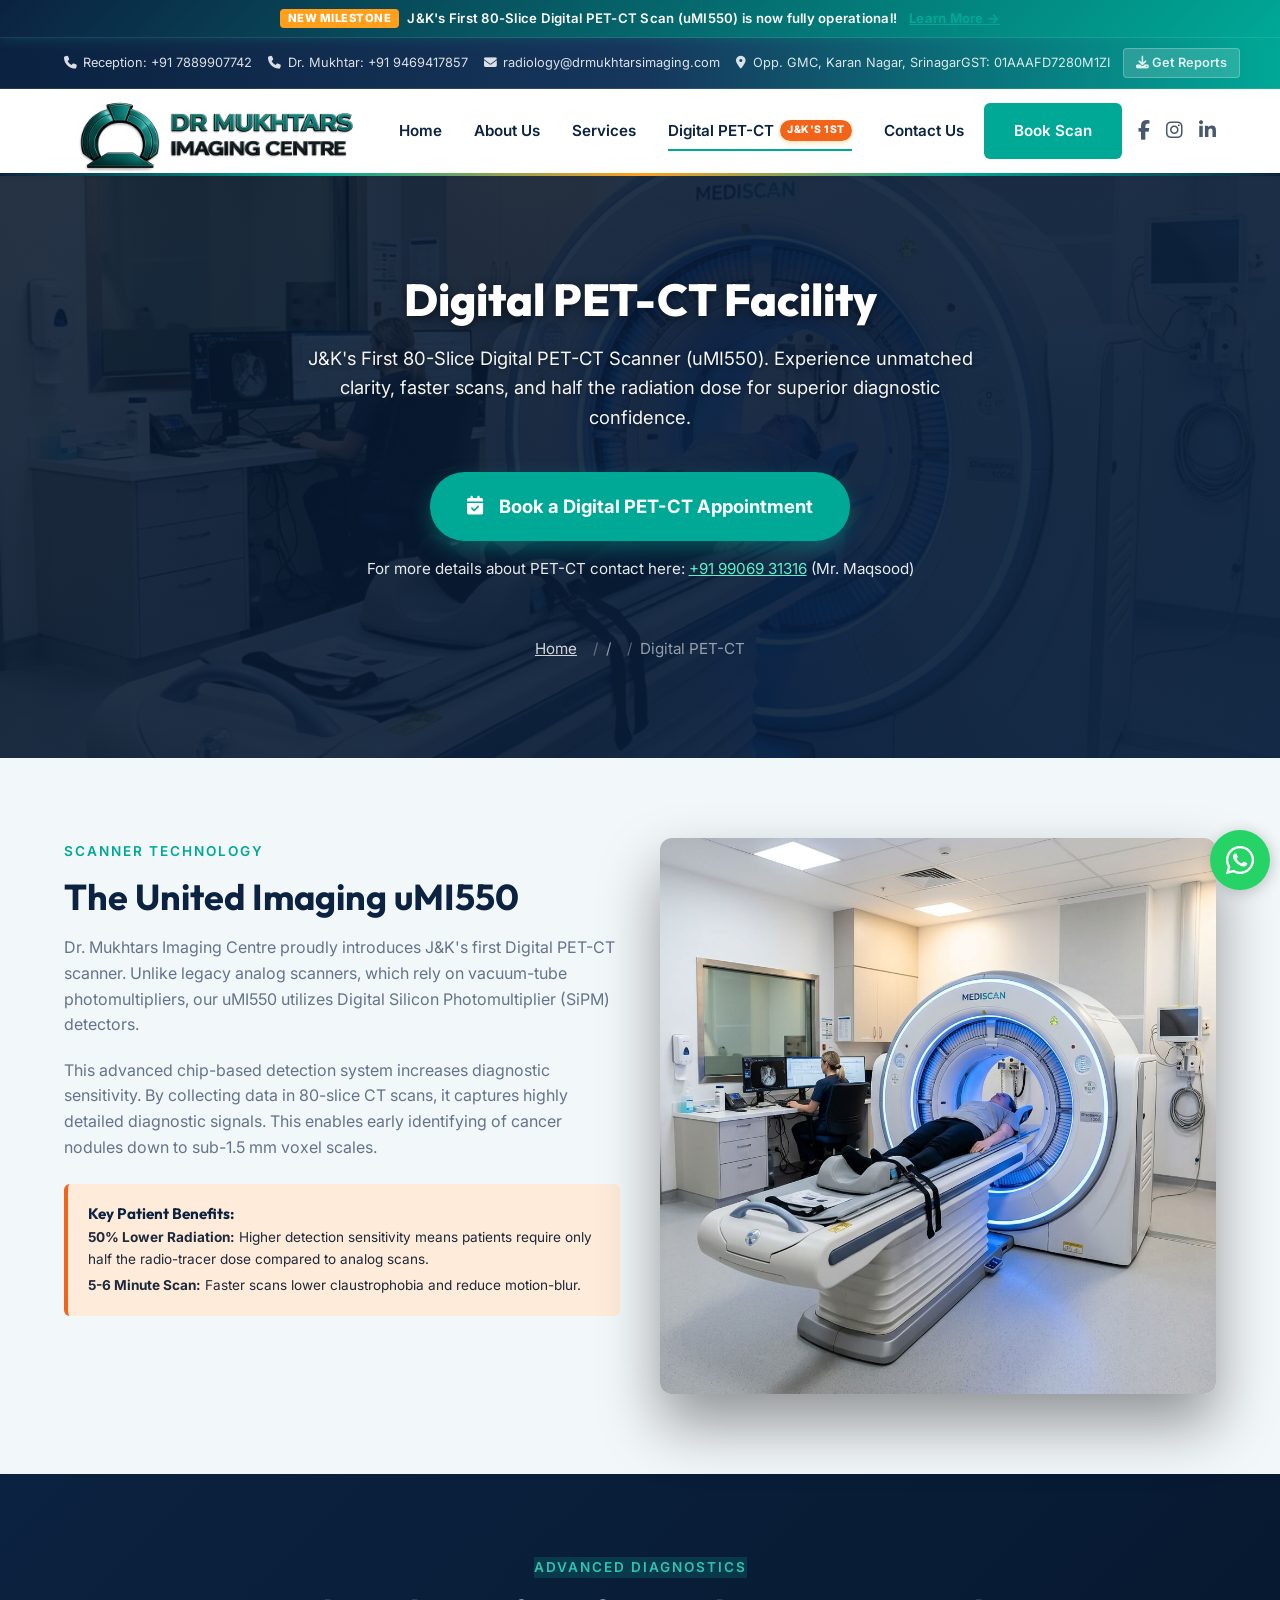
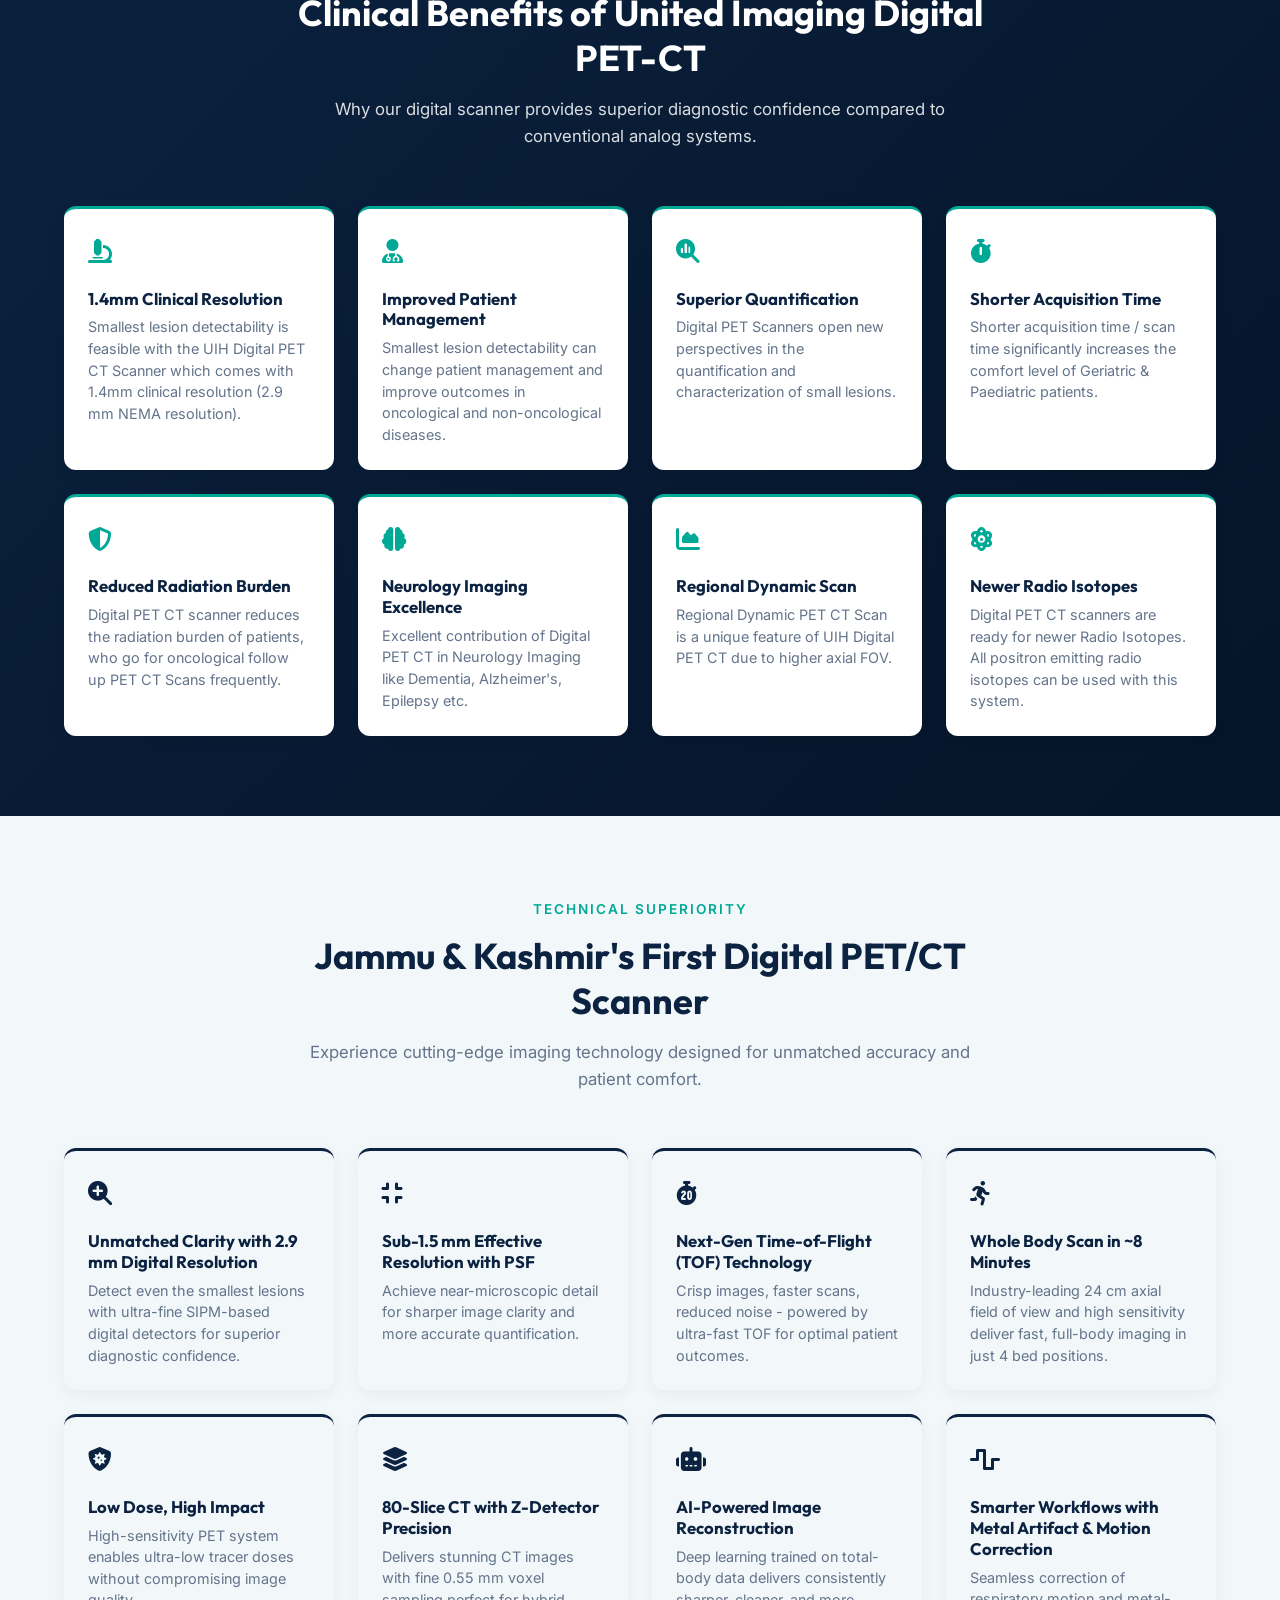
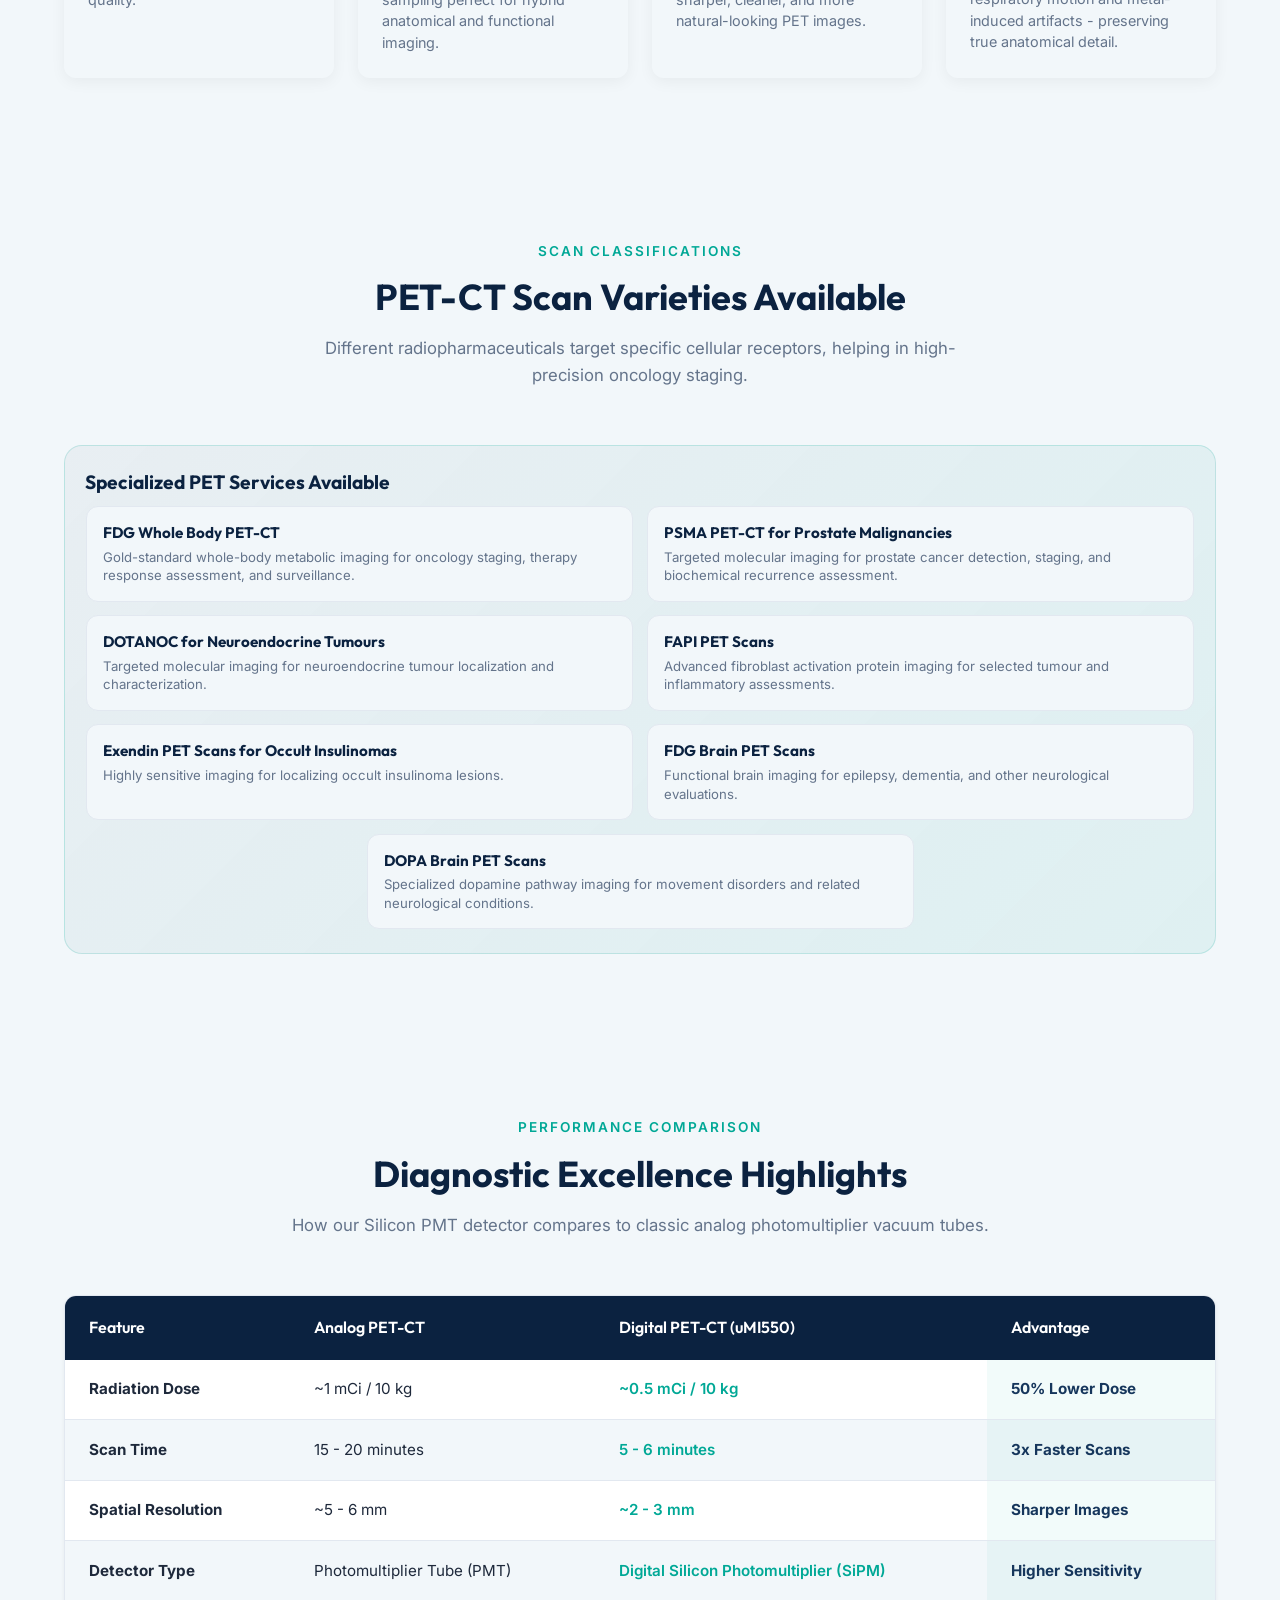
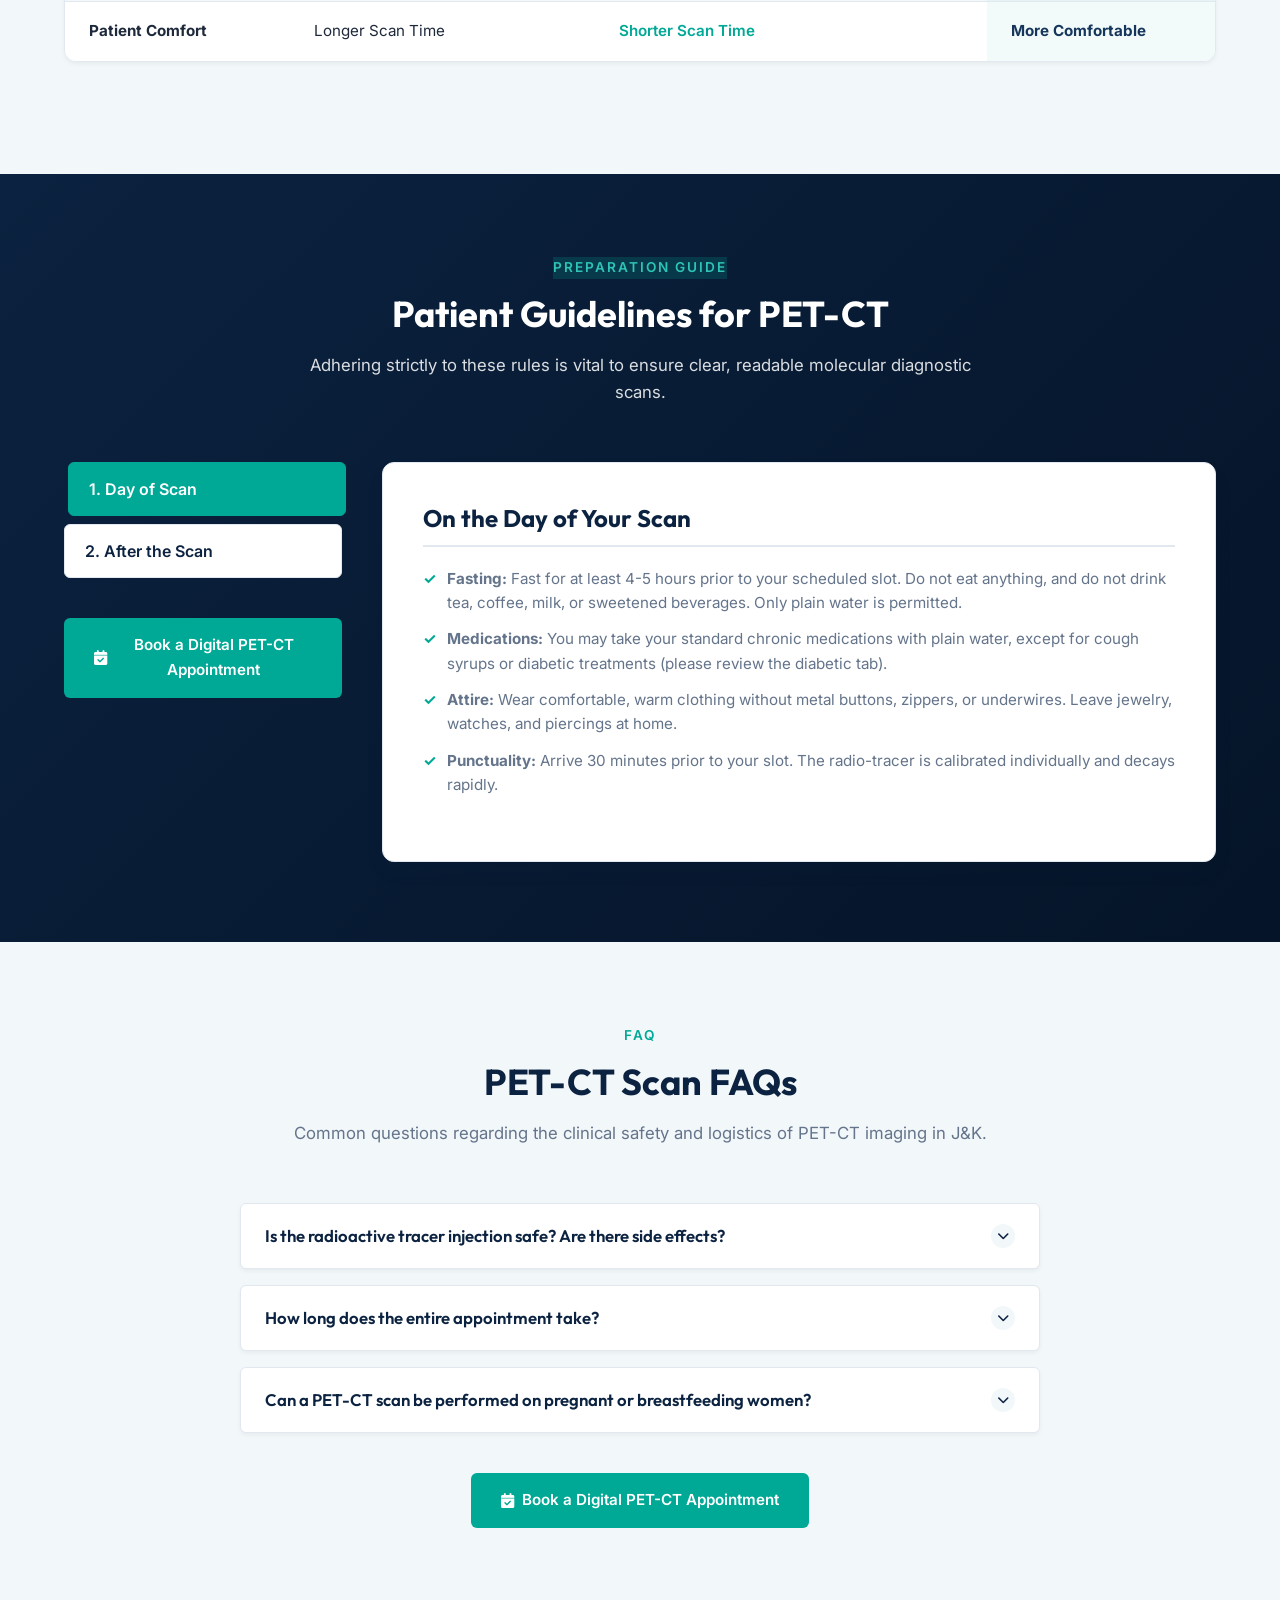
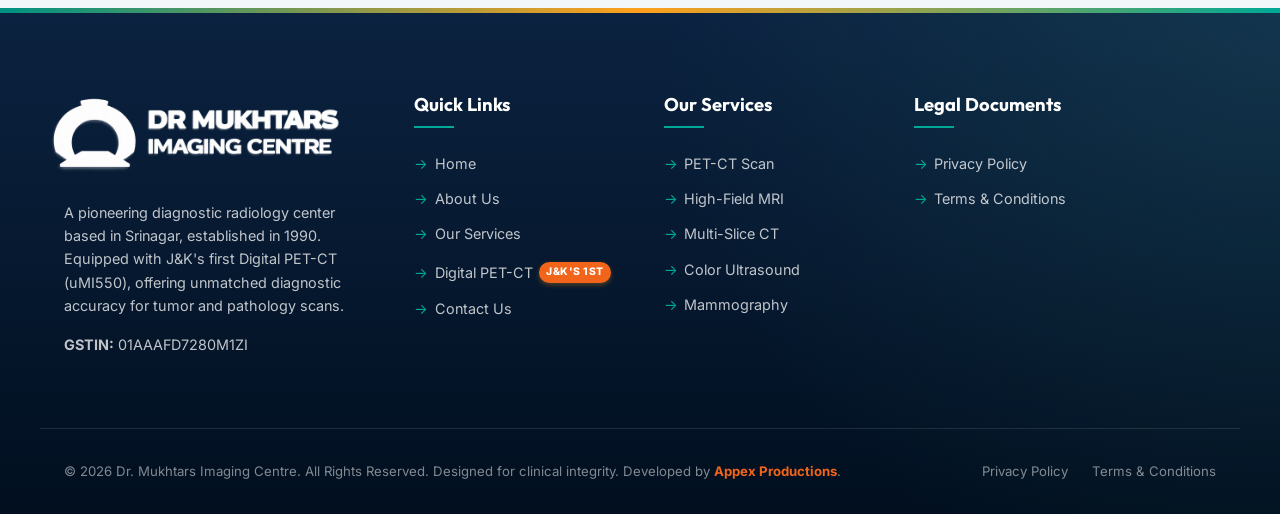
<file: pet-ct.html>
<!DOCTYPE html>
<html lang="en">
<head>
  <meta charset="UTF-8">
  <meta name="viewport" content="width=device-width, initial-scale=1.0">
  <title>Digital PET-CT Scan | Dr. Mukhtars Imaging Centre | Srinagar</title>
  <meta name="description" content="Read about J&K's first Digital PET-CT facility (uMI550) in Srinagar. Check advantages, FDG/PSMA/DOTANOC options, and step-by-step patient prep guidelines.">
  <meta name="keywords" content="Digital PET CT J&K, United Imaging uMI550 Srinagar, FDG PET scan Kashmir, PSMA prostate cancer Srinagar, DOTANOC neuroendocrine tumor Srinagar, PET scan cost J&K">
  <meta name="robots" content="index, follow">
  <link rel="canonical" href="https://drmukhtarsimaging.com/pet-ct.html">
  <meta property="og:title" content="Digital PET-CT Scan | Dr. Mukhtars Imaging Centre">
  <meta property="og:description" content="J&K's first Digital PET-CT facility (uMI550) in Srinagar. Check advantages, FDG/PSMA/DOTANOC options.">
  <meta property="og:url" content="https://drmukhtarsimaging.com/pet-ct.html">
  <meta property="og:type" content="website">
  <meta property="og:image" content="https://drmukhtarsimaging.com/assets/images/logo.png">
  <meta property="og:locale" content="en_IN">
  <meta property="og:site_name" content="Dr. Mukhtars Imaging Centre">
  <meta name="twitter:card" content="summary">
  <meta name="twitter:title" content="Digital PET-CT Scan | Dr. Mukhtars Imaging Centre">
  <meta name="twitter:description" content="J&K's first Digital PET-CT facility (uMI550) in Srinagar. Check advantages, FDG/PSMA/DOTANOC options.">
  <meta name="twitter:image" content="https://drmukhtarsimaging.com/assets/images/logo.png">
  <link rel="icon" type="image/png" href="assets/images/logo.png">
  <link rel="alternate" href="https://drmukhtarsimaging.com/" hreflang="en-IN">
  <link rel="alternate" href="https://drmukhtarsimaging.com/" hreflang="x-default">
  <link rel="preconnect" href="https://cdnjs.cloudflare.com" crossorigin>
  <link rel="preload" href="https://cdnjs.cloudflare.com/ajax/libs/font-awesome/6.5.1/css/all.min.css" as="style" onload="this.onload=null;this.rel='stylesheet'">
  <noscript><link rel="stylesheet" href="https://cdnjs.cloudflare.com/ajax/libs/font-awesome/6.5.1/css/all.min.css"></noscript>
  <link rel="stylesheet" href="css/style.css?v=11.0">

  <script type="application/ld+json">
  {
    "@context": "https://schema.org",
    "@type": "MedicalBusiness",
    "name": "Dr. Mukhtars Imaging Centre",
    "url": "https://drmukhtarsimaging.com/pet-ct.html",
    "image": "https://drmukhtarsimaging.com/assets/images/logo.png",
    "description": "J&K's first Digital PET-CT facility (uMI550) in Srinagar. Offering FDG, PSMA and DOTANOC scans.",
    "medicalSpecialty": "NuclearMedicine",
    "areaServed": "Srinagar, Jammu and Kashmir"
  }
  </script>
  <link rel="preload" as="image" href="assets/images/pet-ct-scanner.jpg" fetchpriority="high">
</head>
<body>

    <!-- Top Announcement Bar -->
  <div class="announcement-bar" style="background: linear-gradient(90deg, #021d3a, #03396c); color: #fff; text-align: center; padding: 0.5rem 1rem; font-size: 0.825rem; font-weight: 600; border-bottom: 1px solid rgba(255,255,255,0.1); position: relative; z-index: 10001; display: flex; align-items: center; justify-content: center; gap: 0.5rem; letter-spacing: 0.25px; flex-wrap: wrap;">
    <span style="background: #ff9f1c; color: #fff; padding: 0.15rem 0.5rem; border-radius: 4px; font-size: 0.7rem; font-weight: 800; text-transform: uppercase; letter-spacing: 0.5px; line-height: 1.2;">New Milestone</span>
    <span>J&amp;K's First 80-Slice Digital PET-CT Scan (uMI550) is now fully operational!</span>
    <a href="pet-ct.html" style="color: #00a896; text-decoration: underline; font-weight: 700; margin-left: 0.25rem;">Learn More &rarr;</a>
  </div>

  <div class="topbar">
    <div class="container topbar-content">
      <ul class="topbar-info">
        <li><i class="fa-solid fa-phone"></i> <a href="tel:+917889907742">Reception: +91 7889907742</a></li>
        <li><i class="fa-solid fa-phone"></i> <a href="tel:+919469417857">Dr. Mukhtar: +91 9469417857</a></li>
        <li><i class="fa-solid fa-envelope"></i> <a href="mailto:radiology@drmukhtarsimaging.com">radiology@drmukhtarsimaging.com</a></li>
        <li><i class="fa-solid fa-location-dot"></i> Opp. GMC, Karan Nagar, Srinagar</li>
      </ul>
      <div class="topbar-links">
        <span>GST: 01AAAFD7280M1ZI</span>
        <a href="https://wa.me/917889907742?text=Hello%20Dr.%20Mukhtars%20Imaging%20Centre,%20I%20would%20like%20to%20request%20my%20diagnostic%20scan%20/%20lab%20reports.%0A%0APatient%20Name:%20%0ADate%20of%20Scan:%20%0AScan%20/%20Test%20Type:%20" target="_blank" class="report-btn"><i class="fa-solid fa-download"></i> Get Reports</a>
      </div>
    </div>
  </div>

  <!-- Main Navigation Header -->
  <div class="header-wrapper">
    <header class="container navbar">
      <a href="index.html" class="logo-container">
        <img src="assets/images/official.webp" alt="Dr. Mukhtars Official Logo" class="logo-img">
      </a>
      
      <nav>
        <ul class="nav-links">
          <li><a href="index.html">Home</a></li>
          <li><a href="about.html">About Us</a></li>
          <li><a href="services.html">Services</a></li>
          
          <li><a href="pet-ct.html" class="active nav-petct-highlight">Digital PET-CT <span class="nav-petct-badge">J&amp;K's 1st</span></a></li>
          <li><a href="contact.html">Contact Us</a></li>
          <li class="nav-contact-info">
            <div class="nav-contact-divider">Contact &amp; Info</div>
            <a href="tel:+917889907742"><i class="fa-solid fa-phone"></i> Reception: +91 7889907742</a>
            <a href="tel:+919469417857"><i class="fa-solid fa-phone"></i> Dr. Mukhtar: +91 9469417857</a>
            <a href="mailto:radiology@drmukhtarsimaging.com"><i class="fa-solid fa-envelope"></i> radiology@drmukhtarsimaging.com</a>
            <span><i class="fa-solid fa-location-dot"></i> Opp. GMC, Karan Nagar, Srinagar</span>
            <span><i class="fa-solid fa-file-invoice"></i> GST: 01AAAFD7280M1ZI</span>
            <a href="https://wa.me/917889907742?text=Hello%20Dr.%20Mukhtars%20Imaging%20Centre,%20I%20would%20like%20to%20request%20my%20diagnostic%20scan%20/%20lab%20reports." target="_blank" class="nav-get-reports-btn"><i class="fa-solid fa-download"></i> Get Reports</a>
          </li>
        </ul>

      </nav>

      <div class="nav-cta">
        <a href="index.html#appointment" class="btn btn-primary">Book Scan</a>
        <a href="https://www.facebook.com/drmukhtarsimagingcentre/" target="_blank" aria-label="Facebook" class="nav-social-link"><i class="fa-brands fa-facebook-f"></i></a>
        <a href="https://www.instagram.com/drmukhtarsimagingcentre/" target="_blank" aria-label="Instagram" class="nav-social-link"><i class="fa-brands fa-instagram"></i></a>
        <a href="https://www.linkedin.com/company/dr-mukhtars-imaging-centre" target="_blank" aria-label="LinkedIn" class="nav-social-link"><i class="fa-brands fa-linkedin-in"></i></a>
      </div>

      <div class="menu-toggle">
        <span></span>
        <span></span>
        <span></span>
      </div>
    </header>
  </div>

  <!-- Cinematic Page Header -->
  <section class="page-header" style="padding: 6rem 0; background: linear-gradient(135deg, rgba(5,20,40,0.85) 0%, rgba(11,34,64,0.95) 100%), url('assets/images/pet-ct-scanner.jpg') center/cover no-repeat; color: white; text-align: center; position: relative;">
    <div class="container" style="position: relative; z-index: 2;">
      <h1 style="font-size: 2.8rem; margin-bottom: 1rem; font-weight: 800; text-shadow: 0 2px 10px rgba(0,0,0,0.5);">Digital PET-CT Facility</h1>
      <p style="font-size: 1.15rem; max-width: 700px; margin: 0 auto 2.5rem; opacity: 0.95; line-height: 1.6; text-shadow: 0 1px 5px rgba(0,0,0,0.5);">J&amp;K's First 80-Slice Digital PET-CT Scanner (uMI550). Experience unmatched clarity, faster scans, and half the radiation dose for superior diagnostic confidence.</p>
      
      <a href="contact.html?service=pet-ct" class="btn" style="background-color: var(--secondary-color); color: white; padding: 1.1rem 2.2rem; font-size: 1.15rem; border-radius: 50px; font-weight: 700; box-shadow: 0 8px 20px rgba(0, 168, 150, 0.4); transition: transform 0.3s ease, box-shadow 0.3s ease;"><i class="fa-solid fa-calendar-check" style="margin-right: 0.5rem;"></i> Book a Digital PET-CT Appointment</a>
      <p style="margin-top: 1rem; color: rgba(255,255,255,0.9); font-size: 0.95rem;">
        For more details about PET-CT contact here: <a href="tel:+919906931316" style="color: #58f3c9; text-decoration: underline;">+91 99069 31316</a> (Mr. Maqsood)
      </p>
      <div class="breadcrumb" style="margin-top: 3.5rem; opacity: 0.8; font-size: 0.95rem; justify-content: center;">
        <a href="index.html" style="color: white; text-decoration: underline;">Home</a>
        <span style="margin: 0 0.5rem;">/</span>
        <span>Digital PET-CT</span>
      </div>
    </div>
  </section>

  <!-- Technology Overview -->
  <section class="section">
    <div class="container grid-2">
      <div>
        <span class="section-subtitle">Scanner Technology</span>
        <h2 class="section-title">The United Imaging uMI550</h2>
        <p style="margin-bottom: 1.25rem; color: var(--text-muted);">
          Dr. Mukhtars Imaging Centre proudly introduces J&K's first Digital PET-CT scanner. Unlike legacy analog scanners, which rely on vacuum-tube photomultipliers, our uMI550 utilizes Digital Silicon Photomultiplier (SiPM) detectors.
        </p>
        <p style="margin-bottom: 1.25rem; color: var(--text-muted);">
          This advanced chip-based detection system increases diagnostic sensitivity. By collecting data in 80-slice CT scans, it captures highly detailed diagnostic signals. This enables early identifying of cancer nodules down to sub-1.5 mm voxel scales.
        </p>
        <div class="hero-floating-card-text" style="background-color: var(--accent-light); padding: 1.25rem; border-radius: var(--radius-sm); border-left: 4px solid var(--accent-color); margin-top: 1.5rem;">
          <h5 style="color: var(--primary-color); font-weight: 700; font-size: 0.95rem; margin-bottom: 0.25rem;">Key Patient Benefits:</h5>
          <p style="color: var(--text-dark); font-size: 0.85rem;"><strong>50% Lower Radiation:</strong> Higher detection sensitivity means patients require only half the radio-tracer dose compared to analog scans.</p>
          <p style="color: var(--text-dark); font-size: 0.85rem; margin-top: 0.25rem;"><strong>5-6 Minute Scan:</strong> Faster scans lower claustrophobia and reduce motion-blur.</p>
        </div>
      </div>
      <div class="hero-image-container">
        <img src="assets/images/pet-ct-scanner.jpg" alt="uMI550 Digital PET-CT Scanner Machine in Srinagar" width="1024" height="1024" loading="lazy">
      </div>
    </div>
  </section>

  <!-- Clinical Benefits of UIH Digital PETCT -->
  <section class="section section-alt">
    <div class="container">
      <div class="section-title-wrapper" style="text-align: center;">
        <span class="section-subtitle">Advanced Diagnostics</span>
        <h2 class="section-title">Clinical Benefits of United Imaging Digital PET-CT</h2>
        <p class="section-desc">Why our digital scanner provides superior diagnostic confidence compared to conventional analog systems.</p>
      </div>

      <div class="benefits-grid" style="display: grid; grid-template-columns: repeat(auto-fit, minmax(240px, 1fr)); gap: 1.5rem; margin-top: 2.5rem;">
        
        <div class="benefit-card" style="background: #fff; padding: 1.5rem; border-radius: var(--radius-md); box-shadow: 0 4px 15px rgba(0,0,0,0.05); border-top: 3px solid var(--secondary-color);">
          <div style="color: var(--secondary-color); font-size: 1.5rem; margin-bottom: 1rem;"><i class="fa-solid fa-microscope"></i></div>
          <h4 style="color: var(--primary-color); font-size: 1.05rem; margin-bottom: 0.5rem; font-weight: 700;">1.4mm Clinical Resolution</h4>
          <p style="color: var(--text-muted); font-size: 0.9rem; margin-bottom: 0; line-height: 1.5;">Smallest lesion detectability is feasible with the UIH Digital PET CT Scanner which comes with 1.4mm clinical resolution (2.9 mm NEMA resolution).</p>
        </div>
        
        <div class="benefit-card" style="background: #fff; padding: 1.5rem; border-radius: var(--radius-md); box-shadow: 0 4px 15px rgba(0,0,0,0.05); border-top: 3px solid var(--secondary-color);">
          <div style="color: var(--secondary-color); font-size: 1.5rem; margin-bottom: 1rem;"><i class="fa-solid fa-user-doctor"></i></div>
          <h4 style="color: var(--primary-color); font-size: 1.05rem; margin-bottom: 0.5rem; font-weight: 700;">Improved Patient Management</h4>
          <p style="color: var(--text-muted); font-size: 0.9rem; margin-bottom: 0; line-height: 1.5;">Smallest lesion detectability can change patient management and improve outcomes in oncological and non-oncological diseases.</p>
        </div>

        <div class="benefit-card" style="background: #fff; padding: 1.5rem; border-radius: var(--radius-md); box-shadow: 0 4px 15px rgba(0,0,0,0.05); border-top: 3px solid var(--secondary-color);">
          <div style="color: var(--secondary-color); font-size: 1.5rem; margin-bottom: 1rem;"><i class="fa-solid fa-magnifying-glass-chart"></i></div>
          <h4 style="color: var(--primary-color); font-size: 1.05rem; margin-bottom: 0.5rem; font-weight: 700;">Superior Quantification</h4>
          <p style="color: var(--text-muted); font-size: 0.9rem; margin-bottom: 0; line-height: 1.5;">Digital PET Scanners open new perspectives in the quantification and characterization of small lesions.</p>
        </div>

        <div class="benefit-card" style="background: #fff; padding: 1.5rem; border-radius: var(--radius-md); box-shadow: 0 4px 15px rgba(0,0,0,0.05); border-top: 3px solid var(--secondary-color);">
          <div style="color: var(--secondary-color); font-size: 1.5rem; margin-bottom: 1rem;"><i class="fa-solid fa-stopwatch"></i></div>
          <h4 style="color: var(--primary-color); font-size: 1.05rem; margin-bottom: 0.5rem; font-weight: 700;">Shorter Acquisition Time</h4>
          <p style="color: var(--text-muted); font-size: 0.9rem; margin-bottom: 0; line-height: 1.5;">Shorter acquisition time / scan time significantly increases the comfort level of Geriatric & Paediatric patients.</p>
        </div>

        <div class="benefit-card" style="background: #fff; padding: 1.5rem; border-radius: var(--radius-md); box-shadow: 0 4px 15px rgba(0,0,0,0.05); border-top: 3px solid var(--secondary-color);">
          <div style="color: var(--secondary-color); font-size: 1.5rem; margin-bottom: 1rem;"><i class="fa-solid fa-shield-halved"></i></div>
          <h4 style="color: var(--primary-color); font-size: 1.05rem; margin-bottom: 0.5rem; font-weight: 700;">Reduced Radiation Burden</h4>
          <p style="color: var(--text-muted); font-size: 0.9rem; margin-bottom: 0; line-height: 1.5;">Digital PET CT scanner reduces the radiation burden of patients, who go for oncological follow up PET CT Scans frequently.</p>
        </div>

        <div class="benefit-card" style="background: #fff; padding: 1.5rem; border-radius: var(--radius-md); box-shadow: 0 4px 15px rgba(0,0,0,0.05); border-top: 3px solid var(--secondary-color);">
          <div style="color: var(--secondary-color); font-size: 1.5rem; margin-bottom: 1rem;"><i class="fa-solid fa-brain"></i></div>
          <h4 style="color: var(--primary-color); font-size: 1.05rem; margin-bottom: 0.5rem; font-weight: 700;">Neurology Imaging Excellence</h4>
          <p style="color: var(--text-muted); font-size: 0.9rem; margin-bottom: 0; line-height: 1.5;">Excellent contribution of Digital PET CT in Neurology Imaging like Dementia, Alzheimer's, Epilepsy etc.</p>
        </div>

        <div class="benefit-card" style="background: #fff; padding: 1.5rem; border-radius: var(--radius-md); box-shadow: 0 4px 15px rgba(0,0,0,0.05); border-top: 3px solid var(--secondary-color);">
          <div style="color: var(--secondary-color); font-size: 1.5rem; margin-bottom: 1rem;"><i class="fa-solid fa-chart-area"></i></div>
          <h4 style="color: var(--primary-color); font-size: 1.05rem; margin-bottom: 0.5rem; font-weight: 700;">Regional Dynamic Scan</h4>
          <p style="color: var(--text-muted); font-size: 0.9rem; margin-bottom: 0; line-height: 1.5;">Regional Dynamic PET CT Scan is a unique feature of UIH Digital PET CT due to higher axial FOV.</p>
        </div>

        <div class="benefit-card" style="background: #fff; padding: 1.5rem; border-radius: var(--radius-md); box-shadow: 0 4px 15px rgba(0,0,0,0.05); border-top: 3px solid var(--secondary-color);">
          <div style="color: var(--secondary-color); font-size: 1.5rem; margin-bottom: 1rem;"><i class="fa-solid fa-atom"></i></div>
          <h4 style="color: var(--primary-color); font-size: 1.05rem; margin-bottom: 0.5rem; font-weight: 700;">Newer Radio Isotopes</h4>
          <p style="color: var(--text-muted); font-size: 0.9rem; margin-bottom: 0; line-height: 1.5;">Digital PET CT scanners are ready for newer Radio Isotopes. All positron emitting radio isotopes can be used with this system.</p>
        </div>

      </div>
    </div>
  </section>

  <!-- Advanced Specifications -->
  <section class="section">
    <div class="container">
      <div class="section-title-wrapper" style="text-align: center;">
        <span class="section-subtitle">Technical Superiority</span>
        <h2 class="section-title">Jammu &amp; Kashmir's First Digital PET/CT Scanner</h2>
        <p class="section-desc">Experience cutting-edge imaging technology designed for unmatched accuracy and patient comfort.</p>
      </div>

      <div class="benefits-grid" style="display: grid; grid-template-columns: repeat(auto-fit, minmax(240px, 1fr)); gap: 1.5rem; margin-top: 2.5rem;">
        
        <div class="benefit-card" style="background: var(--bg-alt); padding: 1.5rem; border-radius: var(--radius-md); box-shadow: 0 4px 15px rgba(0,0,0,0.05); border-top: 3px solid var(--primary-color);">
          <div style="color: var(--primary-color); font-size: 1.5rem; margin-bottom: 1rem;"><i class="fa-solid fa-magnifying-glass-plus"></i></div>
          <h4 style="color: var(--primary-color); font-size: 1.05rem; margin-bottom: 0.5rem; font-weight: 700;">Unmatched Clarity with 2.9 mm Digital Resolution</h4>
          <p style="color: var(--text-muted); font-size: 0.9rem; margin-bottom: 0; line-height: 1.5;">Detect even the smallest lesions with ultra-fine SIPM-based digital detectors for superior diagnostic confidence.</p>
        </div>
        
        <div class="benefit-card" style="background: var(--bg-alt); padding: 1.5rem; border-radius: var(--radius-md); box-shadow: 0 4px 15px rgba(0,0,0,0.05); border-top: 3px solid var(--primary-color);">
          <div style="color: var(--primary-color); font-size: 1.5rem; margin-bottom: 1rem;"><i class="fa-solid fa-compress"></i></div>
          <h4 style="color: var(--primary-color); font-size: 1.05rem; margin-bottom: 0.5rem; font-weight: 700;">Sub-1.5 mm Effective Resolution with PSF</h4>
          <p style="color: var(--text-muted); font-size: 0.9rem; margin-bottom: 0; line-height: 1.5;">Achieve near-microscopic detail for sharper image clarity and more accurate quantification.</p>
        </div>

        <div class="benefit-card" style="background: var(--bg-alt); padding: 1.5rem; border-radius: var(--radius-md); box-shadow: 0 4px 15px rgba(0,0,0,0.05); border-top: 3px solid var(--primary-color);">
          <div style="color: var(--primary-color); font-size: 1.5rem; margin-bottom: 1rem;"><i class="fa-solid fa-stopwatch-20"></i></div>
          <h4 style="color: var(--primary-color); font-size: 1.05rem; margin-bottom: 0.5rem; font-weight: 700;">Next-Gen Time-of-Flight (TOF) Technology</h4>
          <p style="color: var(--text-muted); font-size: 0.9rem; margin-bottom: 0; line-height: 1.5;">Crisp images, faster scans, reduced noise - powered by ultra-fast TOF for optimal patient outcomes.</p>
        </div>

        <div class="benefit-card" style="background: var(--bg-alt); padding: 1.5rem; border-radius: var(--radius-md); box-shadow: 0 4px 15px rgba(0,0,0,0.05); border-top: 3px solid var(--primary-color);">
          <div style="color: var(--primary-color); font-size: 1.5rem; margin-bottom: 1rem;"><i class="fa-solid fa-person-running"></i></div>
          <h4 style="color: var(--primary-color); font-size: 1.05rem; margin-bottom: 0.5rem; font-weight: 700;">Whole Body Scan in ~8 Minutes</h4>
          <p style="color: var(--text-muted); font-size: 0.9rem; margin-bottom: 0; line-height: 1.5;">Industry-leading 24 cm axial field of view and high sensitivity deliver fast, full-body imaging in just 4 bed positions.</p>
        </div>

        <div class="benefit-card" style="background: var(--bg-alt); padding: 1.5rem; border-radius: var(--radius-md); box-shadow: 0 4px 15px rgba(0,0,0,0.05); border-top: 3px solid var(--primary-color);">
          <div style="color: var(--primary-color); font-size: 1.5rem; margin-bottom: 1rem;"><i class="fa-solid fa-shield-virus"></i></div>
          <h4 style="color: var(--primary-color); font-size: 1.05rem; margin-bottom: 0.5rem; font-weight: 700;">Low Dose, High Impact</h4>
          <p style="color: var(--text-muted); font-size: 0.9rem; margin-bottom: 0; line-height: 1.5;">High-sensitivity PET system enables ultra-low tracer doses without compromising image quality.</p>
        </div>

        <div class="benefit-card" style="background: var(--bg-alt); padding: 1.5rem; border-radius: var(--radius-md); box-shadow: 0 4px 15px rgba(0,0,0,0.05); border-top: 3px solid var(--primary-color);">
          <div style="color: var(--primary-color); font-size: 1.5rem; margin-bottom: 1rem;"><i class="fa-solid fa-layer-group"></i></div>
          <h4 style="color: var(--primary-color); font-size: 1.05rem; margin-bottom: 0.5rem; font-weight: 700;">80-Slice CT with Z-Detector Precision</h4>
          <p style="color: var(--text-muted); font-size: 0.9rem; margin-bottom: 0; line-height: 1.5;">Delivers stunning CT images with fine 0.55 mm voxel sampling perfect for hybrid anatomical and functional imaging.</p>
        </div>

        <div class="benefit-card" style="background: var(--bg-alt); padding: 1.5rem; border-radius: var(--radius-md); box-shadow: 0 4px 15px rgba(0,0,0,0.05); border-top: 3px solid var(--primary-color);">
          <div style="color: var(--primary-color); font-size: 1.5rem; margin-bottom: 1rem;"><i class="fa-solid fa-robot"></i></div>
          <h4 style="color: var(--primary-color); font-size: 1.05rem; margin-bottom: 0.5rem; font-weight: 700;">AI-Powered Image Reconstruction</h4>
          <p style="color: var(--text-muted); font-size: 0.9rem; margin-bottom: 0; line-height: 1.5;">Deep learning trained on total-body data delivers consistently sharper, cleaner, and more natural-looking PET images.</p>
        </div>

        <div class="benefit-card" style="background: var(--bg-alt); padding: 1.5rem; border-radius: var(--radius-md); box-shadow: 0 4px 15px rgba(0,0,0,0.05); border-top: 3px solid var(--primary-color);">
          <div style="color: var(--primary-color); font-size: 1.5rem; margin-bottom: 1rem;"><i class="fa-solid fa-wave-square"></i></div>
          <h4 style="color: var(--primary-color); font-size: 1.05rem; margin-bottom: 0.5rem; font-weight: 700;">Smarter Workflows with Metal Artifact &amp; Motion Correction</h4>
          <p style="color: var(--text-muted); font-size: 0.9rem; margin-bottom: 0; line-height: 1.5;">Seamless correction of respiratory motion and metal-induced artifacts - preserving true anatomical detail.</p>
        </div>

      </div>
    </div>
  </section>

  <!-- Scan Options -->
  <section class="section">
    <div class="container">
      <div class="section-title-wrapper">
        <span class="section-subtitle">Scan Classifications</span>
        <h2 class="section-title">PET-CT Scan Varieties Available</h2>
        <p class="section-desc">Different radiopharmaceuticals target specific cellular receptors, helping in high-precision oncology staging.</p>
      </div>

       <div style="margin-top: 2.5rem; background: linear-gradient(135deg, rgba(2, 29, 58, 0.04), rgba(0, 168, 150, 0.08)); border: 1px solid rgba(0, 168, 150, 0.18); border-radius: 18px; padding: 1.5rem 1.25rem;">
        <h3 style="font-size: 1.2rem; margin-bottom: 0.75rem; color: var(--primary-color);">Specialized PET Services Available</h3>
        <div style="display: flex; flex-wrap: wrap; gap: 0.85rem; justify-content: center;">
          <div class="tech-card" style="padding: 1rem; flex: 0 0 calc(50% - 0.5rem);">
            <h5 style="color: var(--primary-color); font-weight: 700; margin-bottom: 0.35rem; font-size: 0.95rem;">FDG Whole Body PET-CT</h5>
            <p style="font-size: 0.825rem; margin-bottom: 0; color: var(--text-muted); line-height: 1.4;">Gold-standard whole-body metabolic imaging for oncology staging, therapy response assessment, and surveillance.</p>
          </div>
          <div class="tech-card" style="padding: 1rem; flex: 0 0 calc(50% - 0.5rem);">
            <h5 style="color: var(--primary-color); font-weight: 700; margin-bottom: 0.35rem; font-size: 0.95rem;">PSMA PET-CT for Prostate Malignancies</h5>
            <p style="font-size: 0.825rem; margin-bottom: 0; color: var(--text-muted); line-height: 1.4;">Targeted molecular imaging for prostate cancer detection, staging, and biochemical recurrence assessment.</p>
          </div>
          <div class="tech-card" style="padding: 1rem; flex: 0 0 calc(50% - 0.5rem);">
            <h5 style="color: var(--primary-color); font-weight: 700; margin-bottom: 0.35rem; font-size: 0.95rem;">DOTANOC for Neuroendocrine Tumours</h5>
            <p style="font-size: 0.825rem; margin-bottom: 0; color: var(--text-muted); line-height: 1.4;">Targeted molecular imaging for neuroendocrine tumour localization and characterization.</p>
          </div>
          <div class="tech-card" style="padding: 1rem; flex: 0 0 calc(50% - 0.5rem);">
            <h5 style="color: var(--primary-color); font-weight: 700; margin-bottom: 0.35rem; font-size: 0.95rem;">FAPI PET Scans</h5>
            <p style="font-size: 0.825rem; margin-bottom: 0; color: var(--text-muted); line-height: 1.4;">Advanced fibroblast activation protein imaging for selected tumour and inflammatory assessments.</p>
          </div>
          <div class="tech-card" style="padding: 1rem; flex: 0 0 calc(50% - 0.5rem);">
            <h5 style="color: var(--primary-color); font-weight: 700; margin-bottom: 0.35rem; font-size: 0.95rem;">Exendin PET Scans for Occult Insulinomas</h5>
            <p style="font-size: 0.825rem; margin-bottom: 0; color: var(--text-muted); line-height: 1.4;">Highly sensitive imaging for localizing occult insulinoma lesions.</p>
          </div>
          <div class="tech-card" style="padding: 1rem; flex: 0 0 calc(50% - 0.5rem);">
            <h5 style="color: var(--primary-color); font-weight: 700; margin-bottom: 0.35rem; font-size: 0.95rem;">FDG Brain PET Scans</h5>
            <p style="font-size: 0.825rem; margin-bottom: 0; color: var(--text-muted); line-height: 1.4;">Functional brain imaging for epilepsy, dementia, and other neurological evaluations.</p>
          </div>
          <div class="tech-card" style="padding: 1rem; flex: 0 0 calc(50% - 0.5rem);">
            <h5 style="color: var(--primary-color); font-weight: 700; margin-bottom: 0.35rem; font-size: 0.95rem;">DOPA Brain PET Scans</h5>
            <p style="font-size: 0.825rem; margin-bottom: 0; color: var(--text-muted); line-height: 1.4;">Specialized dopamine pathway imaging for movement disorders and related neurological conditions.</p>
          </div>
        </div>
      </div>

    </div>
  </section>

  <!-- Analog vs Digital comparison table -->
  <section class="section">
    <div class="container">
      <div class="section-title-wrapper">
        <span class="section-subtitle">Performance Comparison</span>
        <h2 class="section-title">Diagnostic Excellence Highlights</h2>
        <p class="section-desc">How our Silicon PMT detector compares to classic analog photomultiplier vacuum tubes.</p>
      </div>

      <div class="table-wrapper">
        <table class="comparison-table">
          <thead>
            <tr>
              <th>Feature</th>
              <th>Analog PET-CT</th>
              <th>Digital PET-CT (uMI550)</th>
              <th>Advantage</th>
            </tr>
          </thead>
          <tbody>
            <tr>
              <td><strong>Radiation Dose</strong></td>
              <td>~1 mCi / 10 kg</td>
              <td>~0.5 mCi / 10 kg</td>
              <td>50% Lower Dose</td>
            </tr>
            <tr>
              <td><strong>Scan Time</strong></td>
              <td>15 - 20 minutes</td>
              <td>5 - 6 minutes</td>
              <td>3x Faster Scans</td>
            </tr>
            <tr>
              <td><strong>Spatial Resolution</strong></td>
              <td>~5 - 6 mm</td>
              <td>~2 - 3 mm</td>
              <td>Sharper Images</td>
            </tr>
            <tr>
              <td><strong>Detector Type</strong></td>
              <td>Photomultiplier Tube (PMT)</td>
              <td>Digital Silicon Photomultiplier (SiPM)</td>
              <td>Higher Sensitivity</td>
            </tr>
            <tr>
              <td><strong>Patient Comfort</strong></td>
              <td>Longer Scan Time</td>
              <td>Shorter Scan Time</td>
              <td>More Comfortable</td>
            </tr>
          </tbody>
        </table>
      </div>
    </div>
  </section>

  <!-- Patient Preparation Guide -->
  <section class="section section-alt">
    <div class="container">
      <div class="section-title-wrapper">
        <span class="section-subtitle">Preparation Guide</span>
        <h2 class="section-title">Patient Guidelines for PET-CT</h2>
        <p class="section-desc">Adhering strictly to these rules is vital to ensure clear, readable molecular diagnostic scans.</p>
      </div>

      <div class="tabs-container">
        <div class="tab-buttons-wrapper" style="min-width: 0; max-width: 100%;">
          <div class="tab-buttons">
           
            <button class="tab-btn active" data-tab="prep-day-of">1. Day of Scan</button>
            
            <button class="tab-btn" data-tab="prep-post">2. After the Scan</button>
          </div>
          <div class="desktop-only-btn" style="margin-top: 2.5rem;">
            <a href="contact.html?service=pet-ct" class="btn btn-primary" style="width: 100%; text-align: center; box-sizing: border-box;"><i class="fa-solid fa-calendar-check"></i> Book a Digital PET-CT Appointment</a>
          </div>
        </div>

        <div class="tab-panes" style="min-width: 0; max-width: 100%;">
         

          <!-- Tab 1: Day Of -->
          <div class="tab-pane active" id="prep-day-of">
            <h3>On the Day of Your Scan</h3>
            <ul>
              <li><strong>Fasting:</strong> Fast for at least 4-5 hours prior to your scheduled slot. Do not eat anything, and do not drink tea, coffee, milk, or sweetened beverages. Only plain water is permitted.</li>
              <li><strong>Medications:</strong> You may take your standard chronic medications with plain water, except for cough syrups or diabetic treatments (please review the diabetic tab).</li>
              <li><strong>Attire:</strong> Wear comfortable, warm clothing without metal buttons, zippers, or underwires. Leave jewelry, watches, and piercings at home.</li>
              <li><strong>Punctuality:</strong> Arrive 30 minutes prior to your slot. The radio-tracer is calibrated individually and decays rapidly.</li>
            </ul>
          </div>

         

          <!-- Tab 2: Post Scan -->
          <div class="tab-pane" id="prep-post">
            <h3>Post-Scan Guidelines</h3>
            <ul>
              <li><strong>Hydration:</strong> Drink 1.5 to 2 liters of water over the next 24 hours to help flush the diagnostic radioactive tracer from your kidneys.</li>
              <li><strong>Safety Isolation:</strong> The radioactive tracer decays rapidly. However, as a precaution, avoid close contact or hugging pregnant women and children for 12 to 24 hours after the scan.</li>
              <li><strong>Lactation:</strong> Breastfeeding patients should express and discard milk for 24 hours post-scan before resuming standard nursing.</li>
            </ul>
          </div>
        </div>
      </div>
    </div>
  </section>

  <!-- FAQ Grid -->
  <section class="section">
    <div class="container">
      <div class="section-title-wrapper">
        <span class="section-subtitle">FAQ</span>
        <h2 class="section-title">PET-CT Scan FAQs</h2>
        <p class="section-desc">Common questions regarding the clinical safety and logistics of PET-CT imaging in J&K.</p>
      </div>

      <div class="faq-container">
        <div class="faq-item">
          <div class="faq-header">
            <h4>Is the radioactive tracer injection safe? Are there side effects?</h4>
            <div class="faq-icon"><i class="fa-solid fa-chevron-down"></i></div>
          </div>
          <div class="faq-body">
            <p>Yes, it is highly safe. The radioactive tracer (such as FDG) has a short half-life (approx. 110 minutes) and leaves the body rapidly via urination. It is not a contrast dye, so allergic reactions are extremely rare. The radiation dose is minimal, especially when using our Digital uMI550 scanner, which reduces the required tracer amount by half.</p>
          </div>
        </div>
        
        <div class="faq-item">
          <div class="faq-header">
            <h4>How long does the entire appointment take?</h4>
            <div class="faq-icon"><i class="fa-solid fa-chevron-down"></i></div>
          </div>
          <div class="faq-body">
            <p>While the actual scanning in our digital uMI550 scanner takes only 5-6 minutes, the entire visit takes about 2 to 2.5 hours. Upon arrival, you will receive the tracer injection and rest quietly in an uptake room for about 60 minutes, allowing the tissues to absorb the tracer, before you lie down on the scanner table.</p>
          </div>
        </div>

        <div class="faq-item">
          <div class="faq-header">
            <h4>Can a PET-CT scan be performed on pregnant or breastfeeding women?</h4>
            <div class="faq-icon"><i class="fa-solid fa-chevron-down"></i></div>
          </div>
          <div class="faq-body">
            <p>PET-CT is generally contraindicated during pregnancy unless the diagnostic benefits heavily outweigh radiation risks. Breastfeeding mothers can undergo the scan but must express and discard milk for 24 hours post-procedure before resuming normal nursing.</p>
          </div>
        </div>
        <div style="margin-top: 2.5rem; text-align: center;">
          <a href="contact.html?service=pet-ct" class="btn btn-primary"><i class="fa-solid fa-calendar-check"></i> Book a Digital PET-CT Appointment</a>
        </div>
      </div>
    </div>
  </section>

  <!-- Footer Section -->
  <footer class="footer">
    <div class="container footer-grid">
      <div class="footer-widget footer-about">
        <div style="height: 100px; overflow: hidden; display: flex; align-items: center; justify-content: flex-start; margin-bottom: 0.5rem; margin-left: -1.75rem;">
          <img src="assets/images/official.webp" alt="Dr. Mukhtars Imaging Centre Official Logo" style="max-height: 220px; width: auto; filter: brightness(0) invert(1); display: block;">
        </div>
        <p>A pioneering diagnostic radiology center based in Srinagar, established in 1990. Equipped with J&K's first Digital PET-CT (uMI550), offering unmatched diagnostic accuracy for tumor and pathology scans.</p>
        <p><strong>GSTIN:</strong> 01AAAFD7280M1ZI</p>
      </div>
      <div class="footer-widget">
        <h4>Quick Links</h4>
        <ul class="footer-links">
          <li><a href="index.html">Home</a></li>
          <li><a href="about.html">About Us</a></li>
          <li><a href="services.html">Our Services</a></li>

          <li><a href="pet-ct.html" class="nav-petct-highlight">Digital PET-CT <span class="nav-petct-badge">J&amp;K's 1st</span></a></li>
          <li><a href="contact.html">Contact Us</a></li>
        </ul>
      </div>
      <div class="footer-widget">
        <h4>Our Services</h4>
        <ul class="footer-links">
          <li><a href="services.html#petct-tab">PET-CT Scan</a></li>
          <li><a href="services.html#mri-tab">High-Field MRI</a></li>
          <li><a href="services.html#ct-tab">Multi-Slice CT</a></li>
          <li><a href="services.html#usg-tab">Color Ultrasound</a></li>
          <li><a href="services.html#mam-tab">Mammography</a></li>
        </ul>
      </div>
      <div class="footer-widget footer-logo-legal">
        <h4>Legal Documents</h4>
        <ul class="footer-links">
          <li><a href="privacy-policy.html">Privacy Policy</a></li>
          <li><a href="terms-conditions.html">Terms & Conditions</a></li>
        </ul>
      </div>
    </div>
    
    <div class="container footer-bottom">
      <p>&copy; 2026 Dr. Mukhtars Imaging Centre. All Rights Reserved. Designed for clinical integrity. Developed by <a href="https://www.appexproductions.com" target="_blank" rel="noopener noreferrer" style="color: var(--accent-color); font-weight: 700; text-decoration: none;">Appex Productions</a>.</p>
      <div class="footer-bottom-links">
        <a href="privacy-policy.html">Privacy Policy</a>
        <a href="terms-conditions.html">Terms & Conditions</a>
      </div>
    </div>
  </footer>

  <!-- Floating WhatsApp Button -->
  <div class="whatsapp-float-wrapper">
    <button type="button" class="whatsapp-float-trigger" aria-label="Open WhatsApp options">
      <i class="fa-brands fa-whatsapp"></i>
    </button>
    <div class="whatsapp-float-menu" aria-hidden="true">
      <a href="#" class="whatsapp-action whatsapp-petct" target="_blank" rel="noopener"><i class="fa-brands fa-whatsapp"></i> for PET-CT</a>
      <a href="#" class="whatsapp-action whatsapp-services" target="_blank" rel="noopener"><i class="fa-brands fa-whatsapp"></i> Get More Details About services</a>
    </div>
  </div>

  <!-- Main JavaScript File -->
  <script src="js/main.js?v=11.0" defer></script>

  <!-- -- Reports Request Modal -- -->
  <!-- -- Reports Request Modal -- -->
  <div id="reportsModal" class="reports-modal" style="position: fixed; left: 0; top: 0; width: 100%; height: 100%; background: rgba(2, 29, 58, 0.85); backdrop-filter: blur(8px); -webkit-backdrop-filter: blur(8px); z-index: 100000; display: none; align-items: center; justify-content: center; opacity: 0; transition: opacity 0.3s ease-in-out;">
    <div class="reports-modal-content" style="background: linear-gradient(145deg, #021d3a, #03396c); border: 1px solid rgba(255, 255, 255, 0.15); box-shadow: 0 20px 50px rgba(0, 0, 0, 0.5), 0 0 40px rgba(2, 128, 144, 0.15); border-radius: 12px; max-width: 420px; width: 90%; color: #fff; padding: 2rem; position: relative; text-align: center; transform: scale(0.9); transition: transform 0.3s ease-in-out;">
      <span class="reports-modal-close" style="position: absolute; right: 1.25rem; top: 0.85rem; font-size: 2rem; font-weight: 300; color: rgba(255, 255, 255, 0.5); cursor: pointer; line-height: 1;">&times;</span>
      <div class="reports-modal-header">
        <i class="fa-solid fa-file-invoice" style="font-size: 2rem; color: #00a896; margin-bottom: 0.75rem; display: inline-block;"></i>
        <h3 style="font-family: 'Outfit', sans-serif; font-size: 1.45rem; font-weight: 800; margin-bottom: 0.35rem;">Download Reports</h3>
        <p style="font-size: 0.825rem; color: rgba(255, 255, 255, 0.7); margin-bottom: 1.25rem; line-height: 1.4;">Enter details below to request your digital diagnostic reports.</p>
      </div>
      
      <!-- Notice Card -->
      <div style="background: rgba(0, 168, 150, 0.15); border: 1px solid rgba(0, 168, 150, 0.3); border-radius: 6px; padding: 0.75rem; margin-bottom: 1.25rem; text-align: left; display: flex; gap: 0.5rem; align-items: flex-start;">
        <i class="fa-solid fa-circle-info" style="color: #00a896; margin-top: 0.15rem;"></i>
        <span style="font-size: 0.8rem; color: rgba(255,255,255,0.9); line-height: 1.3;">Note: You will get your digital reports through WhatsApp within working days.</span>
      </div>

      <form id="reportsForm">
        <div style="margin-bottom: 1rem; text-align: left;">
          <label style="display: block; font-size: 0.85rem; font-weight: 600; margin-bottom: 0.4rem; color: rgba(255,255,255,0.95);">Patient ID *</label>
          <input type="text" id="reportPatientId" required placeholder="e.g. PAT-001" style="width: 100%; padding: 0.65rem; border-radius: 6px; border: 1px solid rgba(255,255,255,0.15); background: rgba(255,255,255,0.06); color: #fff; font-size: 0.9rem;">
        </div>
        <div style="margin-bottom: 1rem; text-align: left;">
          <label style="display: block; font-size: 0.85rem; font-weight: 600; margin-bottom: 0.4rem; color: rgba(255,255,255,0.95);">Patient's Full Name *</label>
          <input type="text" id="reportName" required placeholder="e.g. Mohd. Yaseen" style="width: 100%; padding: 0.65rem; border-radius: 6px; border: 1px solid rgba(255,255,255,0.15); background: rgba(255,255,255,0.06); color: #fff; font-size: 0.9rem;">
        </div>
        <div style="margin-bottom: 1rem; text-align: left;">
          <label style="display: block; font-size: 0.85rem; font-weight: 600; margin-bottom: 0.4rem; color: rgba(255,255,255,0.95);">Phone Number *</label>
          <input type="tel" id="reportPhone" required placeholder="e.g. 7889907742" style="width: 100%; padding: 0.65rem; border-radius: 6px; border: 1px solid rgba(255,255,255,0.15); background: rgba(255,255,255,0.06); color: #fff; font-size: 0.9rem;">
        </div>
        <div style="margin-bottom: 1rem; text-align: left;">
          <label style="display: block; font-size: 0.85rem; font-weight: 600; margin-bottom: 0.4rem; color: rgba(255,255,255,0.95);">Type of Report (Written Manually) *</label>
          <input type="text" id="reportType" required placeholder="e.g. Digital PET-CT Scan, MRI Brain" style="width: 100%; padding: 0.65rem; border-radius: 6px; border: 1px solid rgba(255,255,255,0.15); background: rgba(255,255,255,0.06); color: #fff; font-size: 0.9rem;">
        </div>
        <div style="margin-bottom: 1.5rem; text-align: left;">
          <label style="display: block; font-size: 0.85rem; font-weight: 600; margin-bottom: 0.4rem; color: rgba(255,255,255,0.95);">Date of Scan / Test *</label>
          <input type="date" id="reportDate" required style="width: 100%; padding: 0.65rem; border-radius: 6px; border: 1px solid rgba(255,255,255,0.15); background: rgba(255,255,255,0.06); color: #fff; font-size: 0.9rem;">
        </div>
        <button type="submit" style="width: 100%; background: linear-gradient(135deg, #00a896, #028090); color: #fff; padding: 0.75rem; border-radius: 50px; font-weight: 700; border: none; font-size: 0.9rem; cursor: pointer; transition: all 0.2s; box-shadow: 0 4px 12px rgba(0, 168, 150, 0.3);">
          <i class="fa-solid fa-paper-plane" style="margin-right: 0.4rem;"></i> Submit Request
        </button>
      </form>
    </div>
  </div>
</body>
</html>
</file>
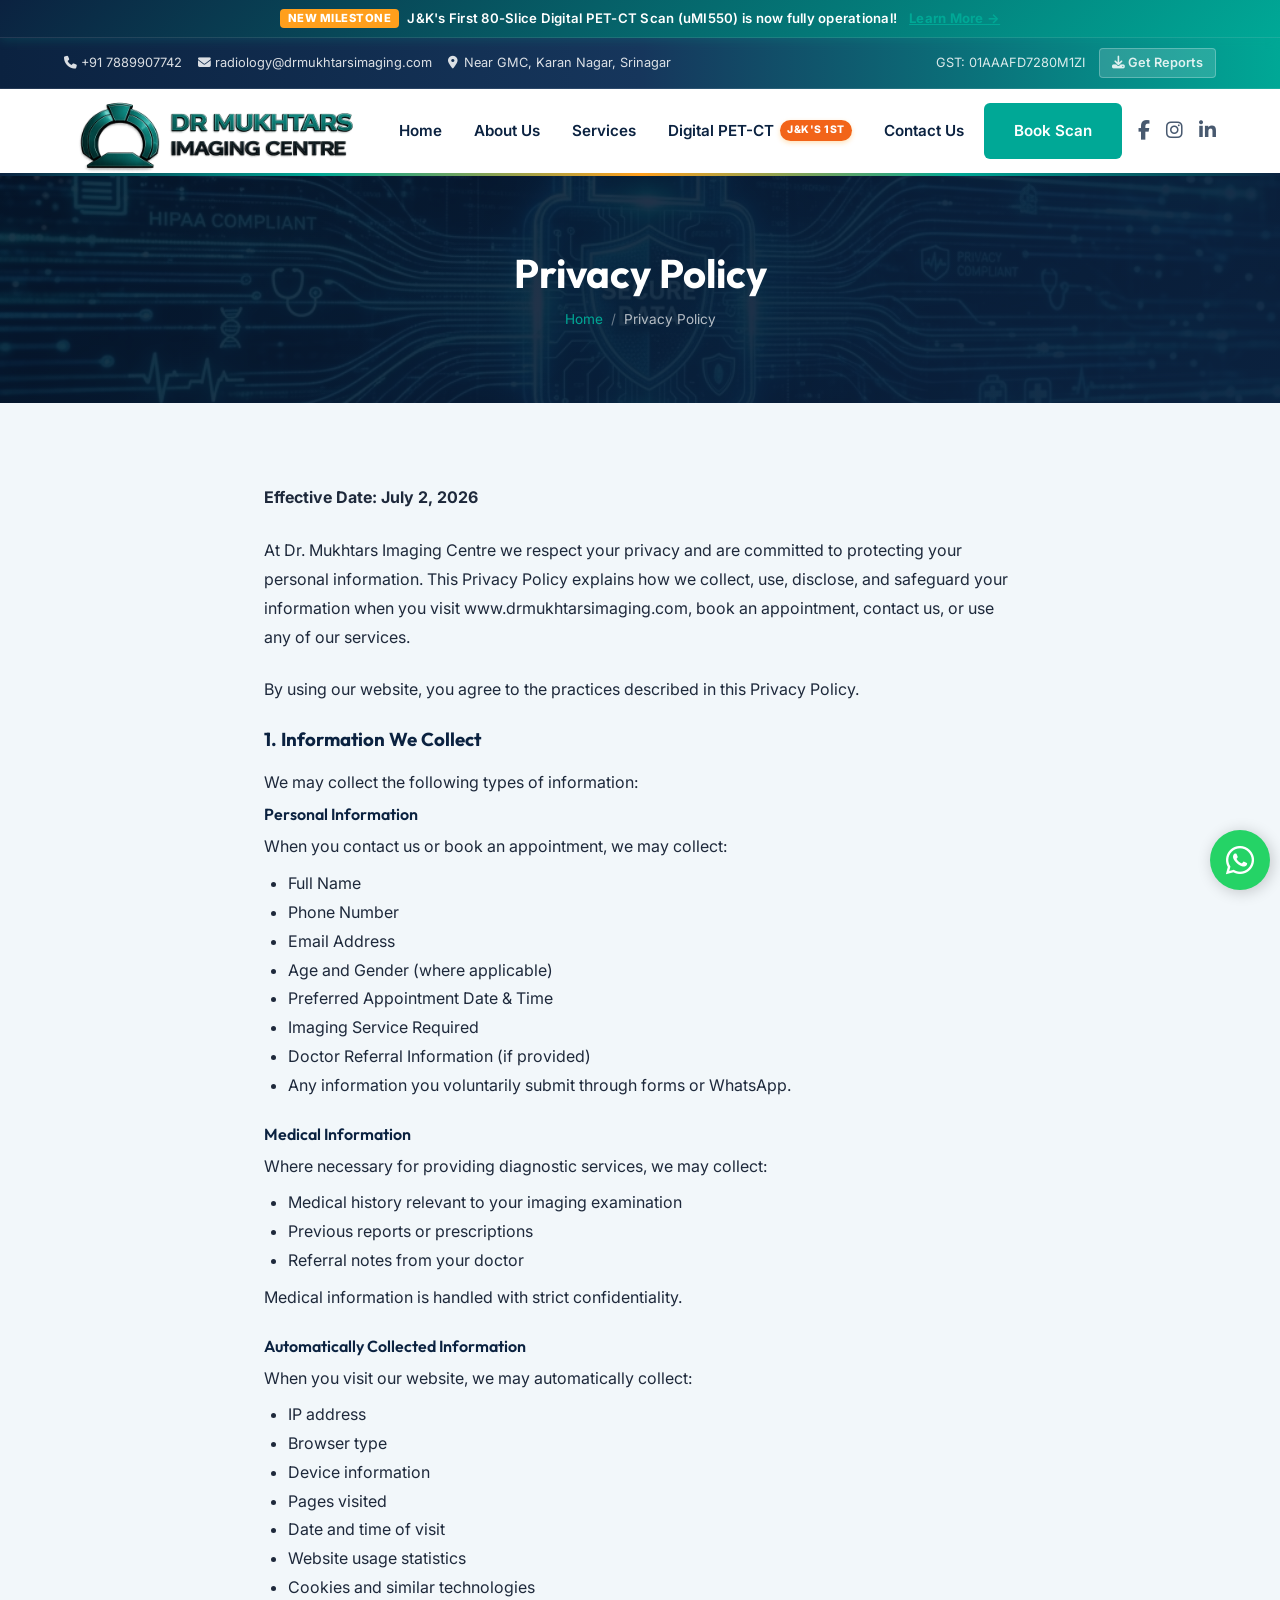
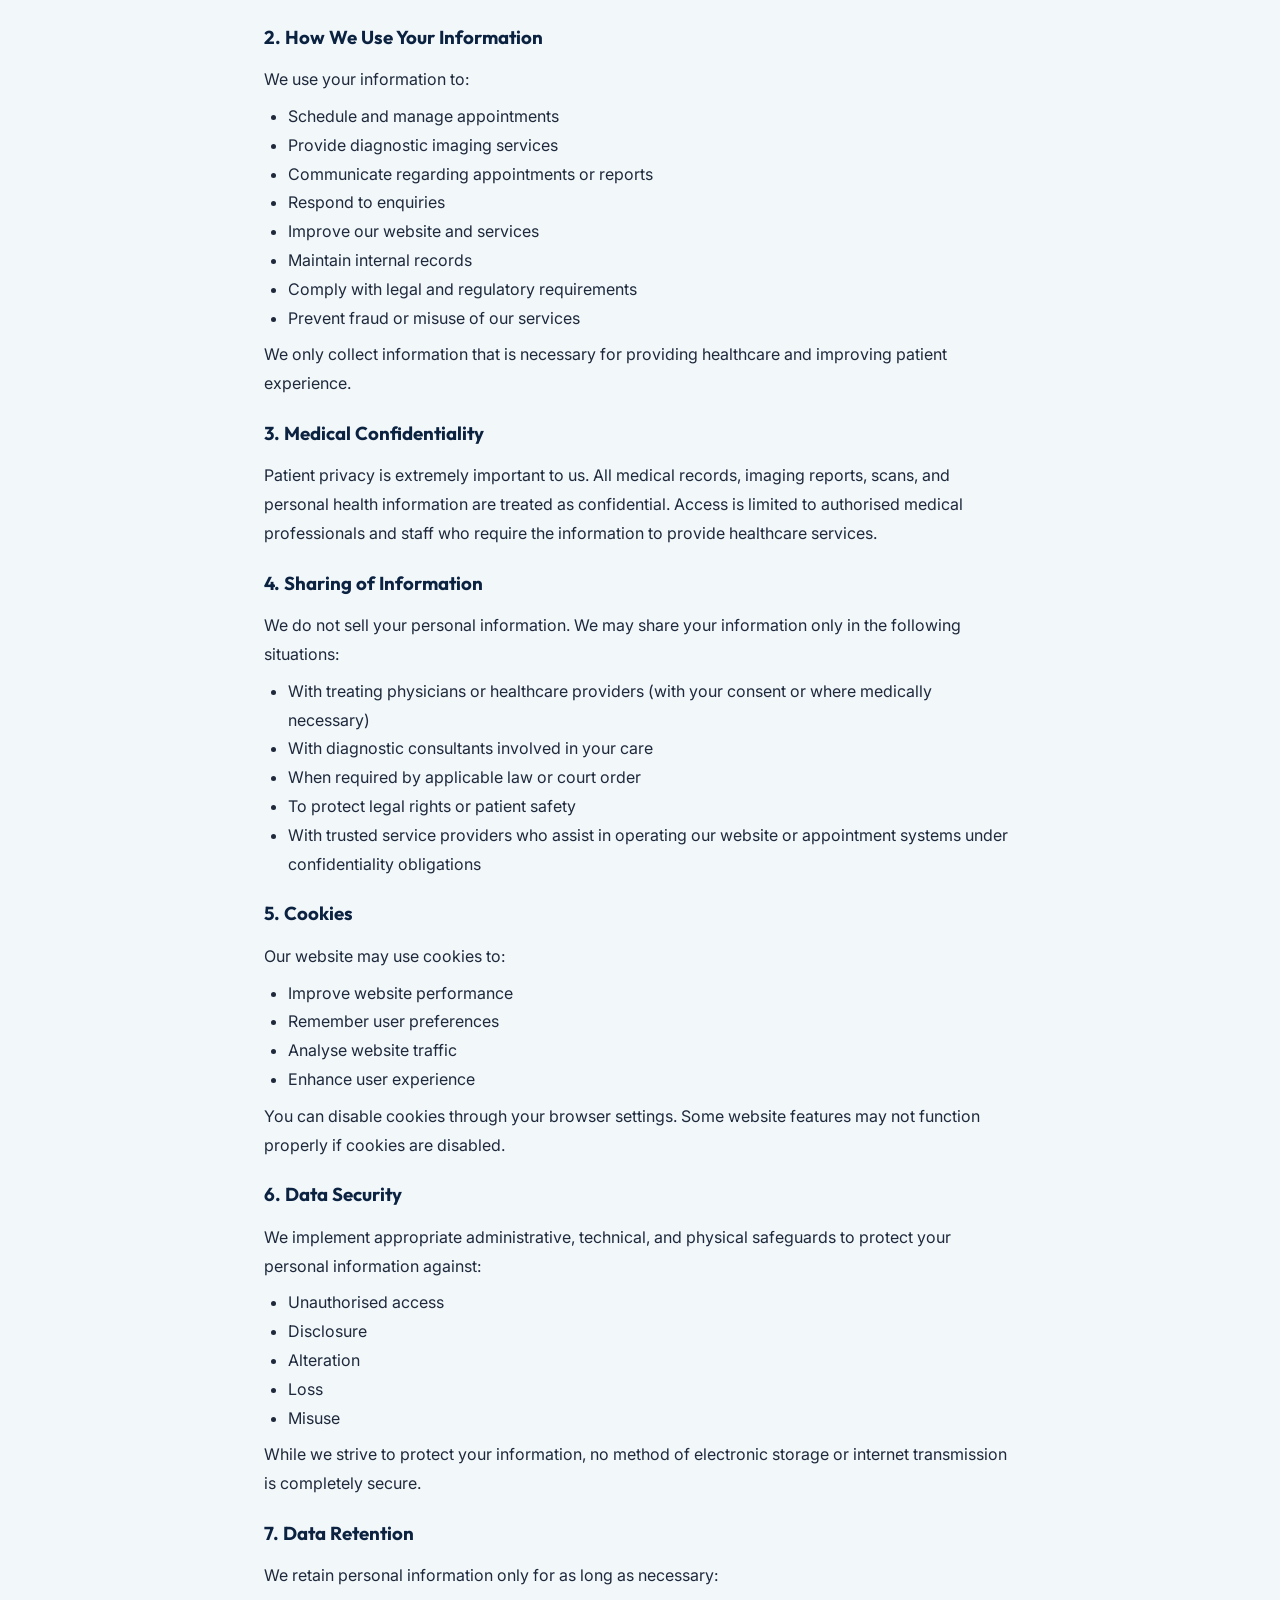
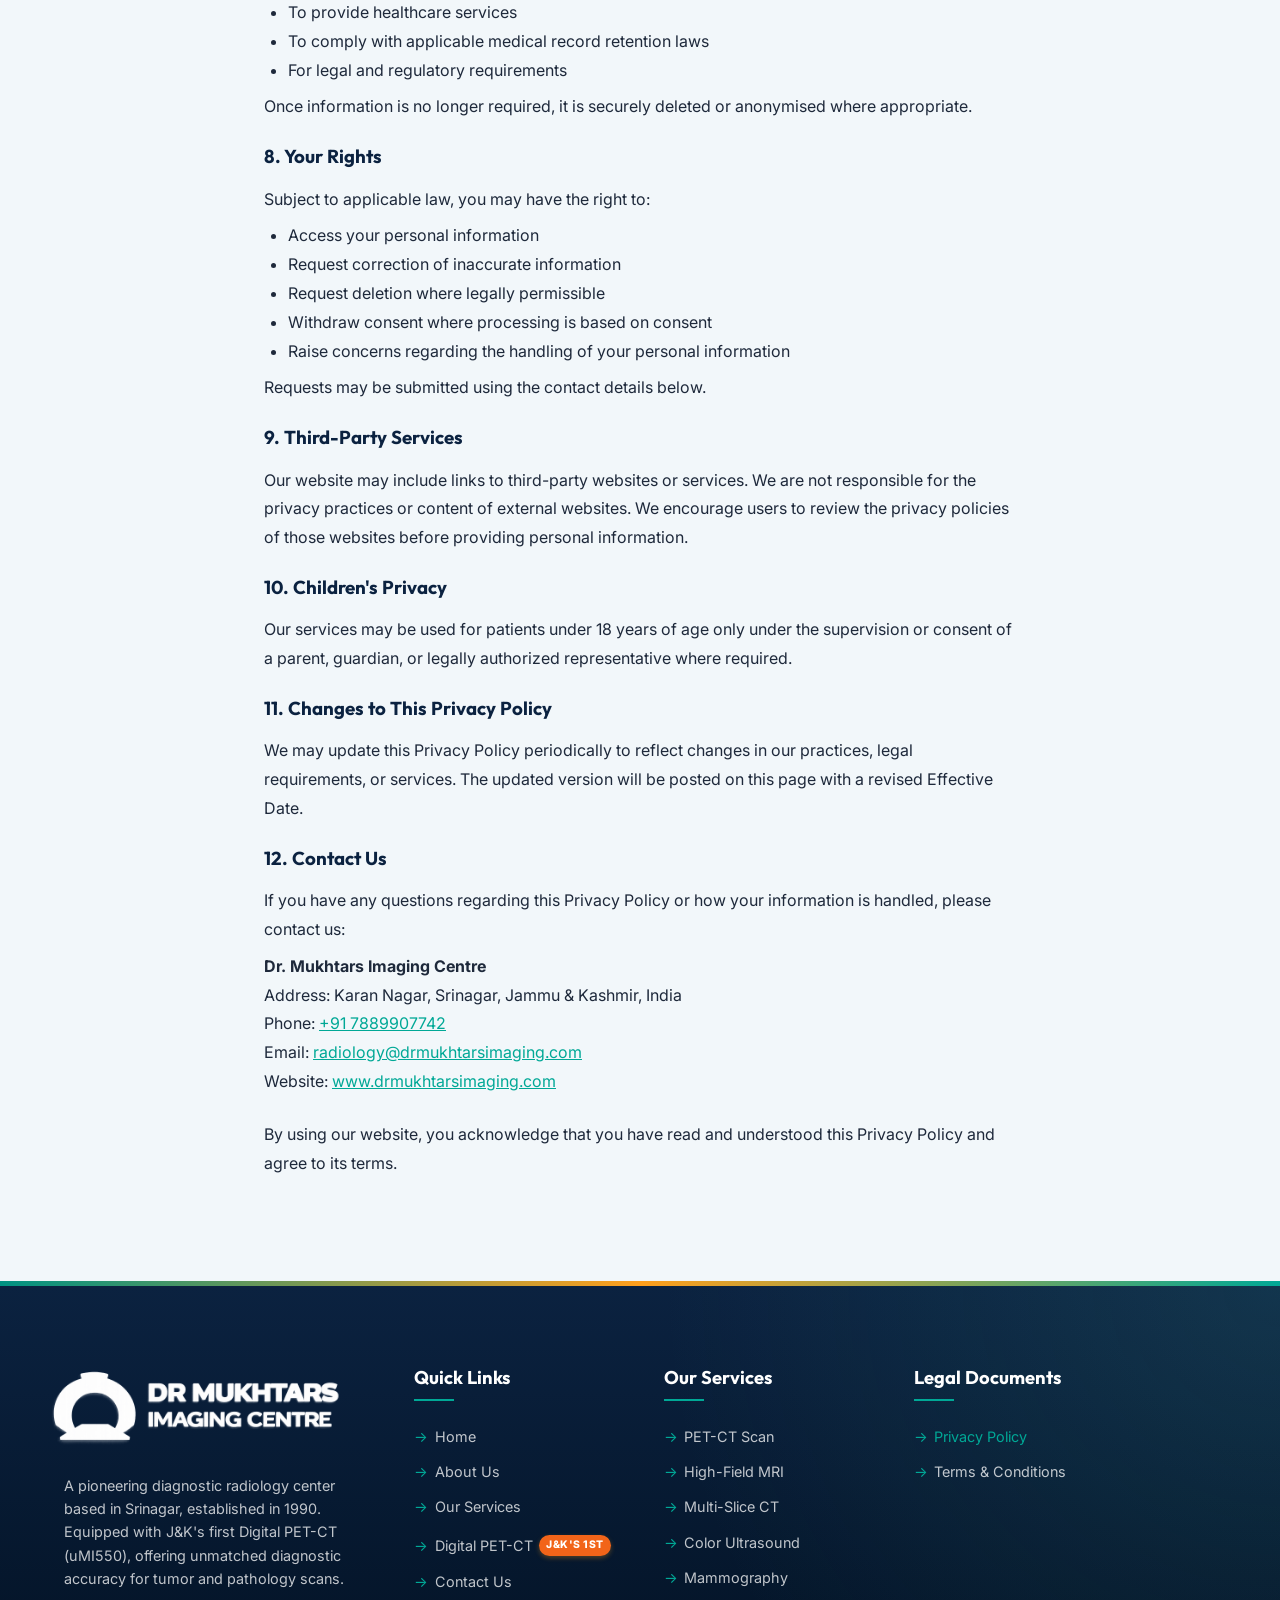
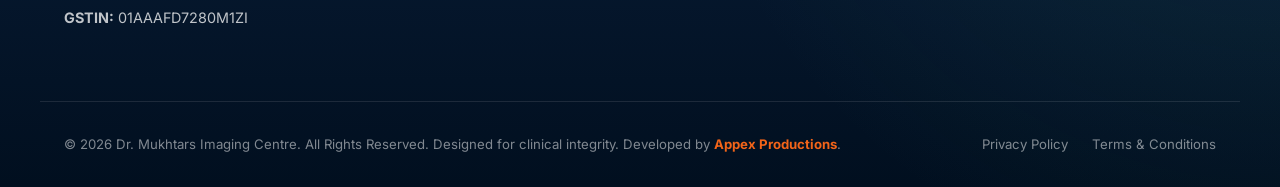
<file: privacy-policy.html>
<!DOCTYPE html>
<html lang="en">
<head>
  <meta charset="UTF-8">
  <meta name="viewport" content="width=device-width, initial-scale=1.0">
  <title>Privacy Policy | Dr. Mukhtars Imaging Centre</title>
  <meta name="description" content="Read the Privacy Policy of Dr. Mukhtars Imaging Centre, Srinagar. Learn how we protect your personal and medical information.">
  <meta name="robots" content="noindex, follow">
  <link rel="canonical" href="https://drmukhtarsimaging.com/privacy-policy.html">
  <meta property="og:title" content="Privacy Policy | Dr. Mukhtars Imaging Centre">
  <meta property="og:description" content="Read the Privacy Policy of Dr. Mukhtars Imaging Centre, Srinagar. Learn how we protect your personal and medical information.">
  <meta property="og:url" content="https://drmukhtarsimaging.com/privacy-policy.html">
  <meta property="og:type" content="website">
  <meta property="og:image" content="https://drmukhtarsimaging.com/assets/images/logo.png">
  <meta property="og:locale" content="en_IN">
  <meta property="og:site_name" content="Dr. Mukhtars Imaging Centre">
  <meta name="twitter:card" content="summary">
  <meta name="twitter:title" content="Privacy Policy | Dr. Mukhtars Imaging Centre">
  <meta name="twitter:description" content="Read the Privacy Policy of Dr. Mukhtars Imaging Centre, Srinagar.">
  <meta name="twitter:image" content="https://drmukhtarsimaging.com/assets/images/logo.png">
  <link rel="alternate" href="https://drmukhtarsimaging.com/" hreflang="en-IN">
  <link rel="alternate" href="https://drmukhtarsimaging.com/" hreflang="x-default">
  <link rel="icon" type="image/png" href="assets/images/logo.png">
  <link rel="preconnect" href="https://cdnjs.cloudflare.com" crossorigin>
  <link rel="preload" href="https://cdnjs.cloudflare.com/ajax/libs/font-awesome/6.5.1/css/all.min.css" as="style" onload="this.onload=null;this.rel='stylesheet'">
  <noscript><link rel="stylesheet" href="https://cdnjs.cloudflare.com/ajax/libs/font-awesome/6.5.1/css/all.min.css"></noscript>
  <link rel="stylesheet" href="css/style.css?v=11.0">
  <link rel="preload" as="image" href="assets/images/hero-legal.webp" fetchpriority="high">
</head>
<body>

  <!-- Top Announcement Bar -->
    <!-- Top Announcement Bar -->
  <div class="announcement-bar" style="background: linear-gradient(90deg, #021d3a, #03396c); color: #fff; text-align: center; padding: 0.5rem 1rem; font-size: 0.825rem; font-weight: 600; border-bottom: 1px solid rgba(255,255,255,0.1); position: relative; z-index: 10001; display: flex; align-items: center; justify-content: center; gap: 0.5rem; letter-spacing: 0.25px; flex-wrap: wrap;">
    <span style="background: #ff9f1c; color: #fff; padding: 0.15rem 0.5rem; border-radius: 4px; font-size: 0.7rem; font-weight: 800; text-transform: uppercase; letter-spacing: 0.5px; line-height: 1.2;">New Milestone</span>
    <span>J&amp;K's First 80-Slice Digital PET-CT Scan (uMI550) is now fully operational!</span>
    <a href="pet-ct.html" style="color: #00a896; text-decoration: underline; font-weight: 700; margin-left: 0.25rem;">Learn More &rarr;</a>
  </div>

<div class="top-bar">
    <div class="container topbar-content">
      <ul class="topbar-info">
        <li><a href="tel:+917889907742"><i class="fa-solid fa-phone"></i> +91 7889907742</a></li>
        <li><a href="mailto:radiology@drmukhtarsimaging.com"><i class="fa-solid fa-envelope"></i> radiology@drmukhtarsimaging.com</a></li>
        <li><i class="fa-solid fa-location-dot"></i> Near GMC, Karan Nagar, Srinagar</li>
      </ul>
      <div class="topbar-links">
        <span>GST: 01AAAFD7280M1ZI</span>
        <a href="https://wa.me/917889907742?text=Hello%20Dr.%20Mukhtars%20Imaging%20Centre,%20I%20would%20like%20to%20request%20my%20diagnostic%20scan%20/%20lab%20reports.%0A%0APatient%20Name:%20%0ADate%20of%20Scan:%20%0AScan%20/%20Test%20Type:%20" target="_blank" class="report-btn"><i class="fa-solid fa-download"></i> Get Reports</a>
      </div>
    </div>
  </div>

  <!-- Main Navigation Header -->
  <div class="header-wrapper">
    <header class="container navbar">
      <a href="index.html" class="logo-container">
        <img src="assets/images/official.webp" alt="Dr. Mukhtars Official Logo" class="logo-img">
      </a>

      <nav>
        <ul class="nav-links">
          <li><a href="index.html">Home</a></li>
          <li><a href="about.html">About Us</a></li>
          <li><a href="services.html">Services</a></li>
          
          <li><a href="pet-ct.html" class="nav-petct-highlight">Digital PET-CT <span class="nav-petct-badge">J&amp;K's 1st</span></a></li>
          <li><a href="contact.html">Contact Us</a></li>
          <li class="nav-contact-info">
            <div class="nav-contact-divider">Contact &amp; Info</div>
            <a href="tel:+917889907742"><i class="fa-solid fa-phone"></i> Reception: +91 7889907742</a>
            <a href="tel:+919469417857"><i class="fa-solid fa-phone"></i> Dr. Mukhtar: +91 9469417857</a>
            <a href="mailto:radiology@drmukhtarsimaging.com"><i class="fa-solid fa-envelope"></i> radiology@drmukhtarsimaging.com</a>
            <span><i class="fa-solid fa-location-dot"></i> Opp. GMC, Karan Nagar, Srinagar</span>
            <span><i class="fa-solid fa-file-invoice"></i> GST: 01AAAFD7280M1ZI</span>
            <a href="https://wa.me/917889907742?text=Hello%20Dr.%20Mukhtars%20Imaging%20Centre,%20I%20would%20like%20to%20request%20my%20diagnostic%20scan%20/%20lab%20reports." target="_blank" class="nav-get-reports-btn"><i class="fa-solid fa-download"></i> Get Reports</a>
          </li>
        </ul>

      </nav>

      <div class="nav-cta">
        <a href="index.html#appointment" class="btn btn-primary">Book Scan</a>
        <a href="https://www.facebook.com/drmukhtarsimagingcentre/" target="_blank" aria-label="Facebook" class="nav-social-link"><i class="fa-brands fa-facebook-f"></i></a>
        <a href="https://www.instagram.com/drmukhtarsimagingcentre/" target="_blank" aria-label="Instagram" class="nav-social-link"><i class="fa-brands fa-instagram"></i></a>
        <a href="https://www.linkedin.com/company/dr-mukhtars-imaging-centre" target="_blank" aria-label="LinkedIn" class="nav-social-link"><i class="fa-brands fa-linkedin-in"></i></a>
      </div>

      <div class="menu-toggle">
        <span></span>
        <span></span>
        <span></span>
      </div>
    </header>
  </div>

  <!-- Page Header -->
  <section class="page-header" style="background: linear-gradient(135deg, rgba(5,20,40,0.85) 0%, rgba(11,34,64,0.95) 100%), url('assets/images/hero-legal.webp') center/cover no-repeat;">
    <div class="container">
      <h1>Privacy Policy</h1>
      <div class="breadcrumb">
        <a href="index.html">Home</a>
        <span>Privacy Policy</span>
      </div>
    </div>
  </section>

  <!-- Content Section -->
  <section class="section">
    <div class="container" style="max-width: 800px; line-height: 1.8; color: var(--text-dark);">
      <p style="margin-bottom: 1.5rem;"><strong>Effective Date: July 2, 2026</strong></p>
      <p style="margin-bottom: 1.5rem;">At Dr. Mukhtars Imaging Centre we respect your privacy and are committed to protecting your personal information. This Privacy Policy explains how we collect, use, disclose, and safeguard your information when you visit <a href="https://www.drmukhtarsimaging.com">www.drmukhtarsimaging.com</a>, book an appointment, contact us, or use any of our services.</p>
      <p style="margin-bottom: 1.5rem;">By using our website, you agree to the practices described in this Privacy Policy.</p>

      <h3 style="color: var(--primary-color); margin-bottom: 1rem;">1. Information We Collect</h3>
      <p style="margin-bottom: 0.5rem;">We may collect the following types of information:</p>
      
      <h4 style="margin-bottom: 0.5rem; font-weight: 600;">Personal Information</h4>
      <p style="margin-bottom: 0.5rem;">When you contact us or book an appointment, we may collect:</p>
      <ul style="margin-bottom: 1.5rem; margin-left: 1.5rem; list-style-type: disc;">
        <li>Full Name</li>
        <li>Phone Number</li>
        <li>Email Address</li>
        <li>Age and Gender (where applicable)</li>
        <li>Preferred Appointment Date &amp; Time</li>
        <li>Imaging Service Required</li>
        <li>Doctor Referral Information (if provided)</li>
        <li>Any information you voluntarily submit through forms or WhatsApp.</li>
      </ul>

      <h4 style="margin-bottom: 0.5rem; font-weight: 600;">Medical Information</h4>
      <p style="margin-bottom: 0.5rem;">Where necessary for providing diagnostic services, we may collect:</p>
      <ul style="margin-bottom: 0.5rem; margin-left: 1.5rem; list-style-type: disc;">
        <li>Medical history relevant to your imaging examination</li>
        <li>Previous reports or prescriptions</li>
        <li>Referral notes from your doctor</li>
      </ul>
      <p style="margin-bottom: 1.5rem;">Medical information is handled with strict confidentiality.</p>

      <h4 style="margin-bottom: 0.5rem; font-weight: 600;">Automatically Collected Information</h4>
      <p style="margin-bottom: 0.5rem;">When you visit our website, we may automatically collect:</p>
      <ul style="margin-bottom: 1.5rem; margin-left: 1.5rem; list-style-type: disc;">
        <li>IP address</li>
        <li>Browser type</li>
        <li>Device information</li>
        <li>Pages visited</li>
        <li>Date and time of visit</li>
        <li>Website usage statistics</li>
        <li>Cookies and similar technologies</li>
      </ul>

      <h3 style="color: var(--primary-color); margin-bottom: 1rem;">2. How We Use Your Information</h3>
      <p style="margin-bottom: 0.5rem;">We use your information to:</p>
      <ul style="margin-bottom: 0.5rem; margin-left: 1.5rem; list-style-type: disc;">
        <li>Schedule and manage appointments</li>
        <li>Provide diagnostic imaging services</li>
        <li>Communicate regarding appointments or reports</li>
        <li>Respond to enquiries</li>
        <li>Improve our website and services</li>
        <li>Maintain internal records</li>
        <li>Comply with legal and regulatory requirements</li>
        <li>Prevent fraud or misuse of our services</li>
      </ul>
      <p style="margin-bottom: 1.5rem;">We only collect information that is necessary for providing healthcare and improving patient experience.</p>

      <h3 style="color: var(--primary-color); margin-bottom: 1rem;">3. Medical Confidentiality</h3>
      <p style="margin-bottom: 1.5rem;">Patient privacy is extremely important to us. All medical records, imaging reports, scans, and personal health information are treated as confidential. Access is limited to authorised medical professionals and staff who require the information to provide healthcare services.</p>

      <h3 style="color: var(--primary-color); margin-bottom: 1rem;">4. Sharing of Information</h3>
      <p style="margin-bottom: 0.5rem;">We do not sell your personal information. We may share your information only in the following situations:</p>
      <ul style="margin-bottom: 1.5rem; margin-left: 1.5rem; list-style-type: disc;">
        <li>With treating physicians or healthcare providers (with your consent or where medically necessary)</li>
        <li>With diagnostic consultants involved in your care</li>
        <li>When required by applicable law or court order</li>
        <li>To protect legal rights or patient safety</li>
        <li>With trusted service providers who assist in operating our website or appointment systems under confidentiality obligations</li>
      </ul>

      <h3 style="color: var(--primary-color); margin-bottom: 1rem;">5. Cookies</h3>
      <p style="margin-bottom: 0.5rem;">Our website may use cookies to:</p>
      <ul style="margin-bottom: 0.5rem; margin-left: 1.5rem; list-style-type: disc;">
        <li>Improve website performance</li>
        <li>Remember user preferences</li>
        <li>Analyse website traffic</li>
        <li>Enhance user experience</li>
      </ul>
      <p style="margin-bottom: 1.5rem;">You can disable cookies through your browser settings. Some website features may not function properly if cookies are disabled.</p>

      <h3 style="color: var(--primary-color); margin-bottom: 1rem;">6. Data Security</h3>
      <p style="margin-bottom: 0.5rem;">We implement appropriate administrative, technical, and physical safeguards to protect your personal information against:</p>
      <ul style="margin-bottom: 0.5rem; margin-left: 1.5rem; list-style-type: disc;">
        <li>Unauthorised access</li>
        <li>Disclosure</li>
        <li>Alteration</li>
        <li>Loss</li>
        <li>Misuse</li>
      </ul>
      <p style="margin-bottom: 1.5rem;">While we strive to protect your information, no method of electronic storage or internet transmission is completely secure.</p>

      <h3 style="color: var(--primary-color); margin-bottom: 1rem;">7. Data Retention</h3>
      <p style="margin-bottom: 0.5rem;">We retain personal information only for as long as necessary:</p>
      <ul style="margin-bottom: 0.5rem; margin-left: 1.5rem; list-style-type: disc;">
        <li>To provide healthcare services</li>
        <li>To comply with applicable medical record retention laws</li>
        <li>For legal and regulatory requirements</li>
      </ul>
      <p style="margin-bottom: 1.5rem;">Once information is no longer required, it is securely deleted or anonymised where appropriate.</p>

      <h3 style="color: var(--primary-color); margin-bottom: 1rem;">8. Your Rights</h3>
      <p style="margin-bottom: 0.5rem;">Subject to applicable law, you may have the right to:</p>
      <ul style="margin-bottom: 0.5rem; margin-left: 1.5rem; list-style-type: disc;">
        <li>Access your personal information</li>
        <li>Request correction of inaccurate information</li>
        <li>Request deletion where legally permissible</li>
        <li>Withdraw consent where processing is based on consent</li>
        <li>Raise concerns regarding the handling of your personal information</li>
      </ul>
      <p style="margin-bottom: 1.5rem;">Requests may be submitted using the contact details below.</p>

      <h3 style="color: var(--primary-color); margin-bottom: 1rem;">9. Third-Party Services</h3>
      <p style="margin-bottom: 1.5rem;">Our website may include links to third-party websites or services. We are not responsible for the privacy practices or content of external websites. We encourage users to review the privacy policies of those websites before providing personal information.</p>

      <h3 style="color: var(--primary-color); margin-bottom: 1rem;">10. Children's Privacy</h3>
      <p style="margin-bottom: 1.5rem;">Our services may be used for patients under 18 years of age only under the supervision or consent of a parent, guardian, or legally authorized representative where required.</p>

      <h3 style="color: var(--primary-color); margin-bottom: 1rem;">11. Changes to This Privacy Policy</h3>
      <p style="margin-bottom: 1.5rem;">We may update this Privacy Policy periodically to reflect changes in our practices, legal requirements, or services. The updated version will be posted on this page with a revised Effective Date.</p>

      <h3 style="color: var(--primary-color); margin-bottom: 1rem;">12. Contact Us</h3>
      <p style="margin-bottom: 0.5rem;">If you have any questions regarding this Privacy Policy or how your information is handled, please contact us:</p>
      <p style="margin-bottom: 1.5rem;">
        <strong>Dr. Mukhtars Imaging Centre</strong><br>
        Address: Karan Nagar, Srinagar, Jammu &amp; Kashmir, India<br>
        Phone: <a href="tel:+917889907742" style="color: var(--secondary-color); text-decoration: underline;">+91 7889907742</a><br>
        Email: <a href="mailto:radiology@drmukhtarsimaging.com" style="color: var(--secondary-color); text-decoration: underline;">radiology@drmukhtarsimaging.com</a><br>
        Website: <a href="https://www.drmukhtarsimaging.com" style="color: var(--secondary-color); text-decoration: underline;">www.drmukhtarsimaging.com</a>
      </p>

      <p style="margin-bottom: 1.5rem;">By using our website, you acknowledge that you have read and understood this Privacy Policy and agree to its terms.</p>
    </div>
  </section>

  <!-- Global Footer -->
  <footer class="footer">
    <div class="container footer-grid">
      <div class="footer-widget footer-about">
        <div style="height: 100px; overflow: hidden; display: flex; align-items: center; justify-content: flex-start; margin-bottom: 0.5rem; margin-left: -1.75rem;">
          <img src="assets/images/official.webp" alt="Dr. Mukhtars Imaging Centre Official Logo" style="max-height: 220px; width: auto; filter: brightness(0) invert(1); display: block;">
        </div>
        <p>A pioneering diagnostic radiology center based in Srinagar, established in 1990. Equipped with J&K's first Digital PET-CT (uMI550), offering unmatched diagnostic accuracy for tumor and pathology scans.</p>
        <p><strong>GSTIN:</strong> 01AAAFD7280M1ZI</p>
      </div>
      <div class="footer-widget">
        <h4>Quick Links</h4>
        <ul class="footer-links">
          <li><a href="index.html">Home</a></li>
          <li><a href="about.html">About Us</a></li>
          <li><a href="services.html">Our Services</a></li>
        
          <li><a href="pet-ct.html" class="nav-petct-highlight">Digital PET-CT <span class="nav-petct-badge">J&amp;K's 1st</span></a></li>
          <li><a href="contact.html">Contact Us</a></li>
        </ul>
      </div>
      <div class="footer-widget">
        <h4>Our Services</h4>
        <ul class="footer-links">
          <li><a href="services.html#petct-tab">PET-CT Scan</a></li>
          <li><a href="services.html#mri-tab">High-Field MRI</a></li>
          <li><a href="services.html#ct-tab">Multi-Slice CT</a></li>
          <li><a href="services.html#usg-tab">Color Ultrasound</a></li>
          <li><a href="services.html#mam-tab">Mammography</a></li>
        </ul>
      </div>
      <div class="footer-widget footer-logo-legal">
        <h4>Legal Documents</h4>
        <ul class="footer-links">
          <li><a href="privacy-policy.html" class="active" style="color: var(--secondary-color);">Privacy Policy</a></li>
          <li><a href="terms-conditions.html">Terms & Conditions</a></li>
        </ul>
      </div>
    </div>
    
    <div class="container footer-bottom">
      <p>&copy; 2026 Dr. Mukhtars Imaging Centre. All Rights Reserved. Designed for clinical integrity. Developed by <a href="https://www.appexproductions.com" target="_blank" rel="noopener noreferrer" style="color: var(--accent-color); font-weight: 700; text-decoration: none;">Appex Productions</a>.</p>
      <div class="footer-bottom-links">
        <a href="privacy-policy.html">Privacy Policy</a>
        <a href="terms-conditions.html">Terms & Conditions</a>
      </div>
    </div>
  </footer>

  <!-- Floating WhatsApp Button -->
  <div class="whatsapp-float-wrapper">
    <button type="button" class="whatsapp-float-trigger" aria-label="Open WhatsApp options">
      <i class="fa-brands fa-whatsapp"></i>
    </button>
    <div class="whatsapp-float-menu" aria-hidden="true">
      <a href="#" class="whatsapp-action whatsapp-petct" target="_blank" rel="noopener"><i class="fa-brands fa-whatsapp"></i> for PET-CT</a>
      <a href="#" class="whatsapp-action whatsapp-services" target="_blank" rel="noopener"><i class="fa-brands fa-whatsapp"></i> Get More Details About services</a>
    </div>
  </div>

  <!-- Main JavaScript File -->
  <script src="js/main.js?v=11.0" defer></script>

  <!-- -- Reports Request Modal -- -->
  <!-- -- Reports Request Modal -- -->
  <div id="reportsModal" class="reports-modal" style="position: fixed; left: 0; top: 0; width: 100%; height: 100%; background: rgba(2, 29, 58, 0.85); backdrop-filter: blur(8px); -webkit-backdrop-filter: blur(8px); z-index: 100000; display: none; align-items: center; justify-content: center; opacity: 0; transition: opacity 0.3s ease-in-out;">
    <div class="reports-modal-content" style="background: linear-gradient(145deg, #021d3a, #03396c); border: 1px solid rgba(255, 255, 255, 0.15); box-shadow: 0 20px 50px rgba(0, 0, 0, 0.5), 0 0 40px rgba(2, 128, 144, 0.15); border-radius: 12px; max-width: 420px; width: 90%; color: #fff; padding: 2rem; position: relative; text-align: center; transform: scale(0.9); transition: transform 0.3s ease-in-out;">
      <span class="reports-modal-close" style="position: absolute; right: 1.25rem; top: 0.85rem; font-size: 2rem; font-weight: 300; color: rgba(255, 255, 255, 0.5); cursor: pointer; line-height: 1;">&times;</span>
      <div class="reports-modal-header">
        <i class="fa-solid fa-file-invoice" style="font-size: 2rem; color: #00a896; margin-bottom: 0.75rem; display: inline-block;"></i>
        <h3 style="font-family: 'Outfit', sans-serif; font-size: 1.45rem; font-weight: 800; margin-bottom: 0.35rem;">Download Reports</h3>
        <p style="font-size: 0.825rem; color: rgba(255, 255, 255, 0.7); margin-bottom: 1.25rem; line-height: 1.4;">Enter details below to request your digital diagnostic reports.</p>
      </div>
      
      <!-- Notice Card -->
      <div style="background: rgba(0, 168, 150, 0.15); border: 1px solid rgba(0, 168, 150, 0.3); border-radius: 6px; padding: 0.75rem; margin-bottom: 1.25rem; text-align: left; display: flex; gap: 0.5rem; align-items: flex-start;">
        <i class="fa-solid fa-circle-info" style="color: #00a896; margin-top: 0.15rem;"></i>
        <span style="font-size: 0.8rem; color: rgba(255,255,255,0.9); line-height: 1.3;">Note: You will get your digital reports through WhatsApp within working days.</span>
      </div>

      <form id="reportsForm">
        <div style="margin-bottom: 1rem; text-align: left;">
          <label style="display: block; font-size: 0.85rem; font-weight: 600; margin-bottom: 0.4rem; color: rgba(255,255,255,0.95);">Patient ID *</label>
          <input type="text" id="reportPatientId" required placeholder="e.g. PAT-001" style="width: 100%; padding: 0.65rem; border-radius: 6px; border: 1px solid rgba(255,255,255,0.15); background: rgba(255,255,255,0.06); color: #fff; font-size: 0.9rem;">
        </div>
        <div style="margin-bottom: 1rem; text-align: left;">
          <label style="display: block; font-size: 0.85rem; font-weight: 600; margin-bottom: 0.4rem; color: rgba(255,255,255,0.95);">Patient's Full Name *</label>
          <input type="text" id="reportName" required placeholder="e.g. Mohd. Yaseen" style="width: 100%; padding: 0.65rem; border-radius: 6px; border: 1px solid rgba(255,255,255,0.15); background: rgba(255,255,255,0.06); color: #fff; font-size: 0.9rem;">
        </div>
        <div style="margin-bottom: 1rem; text-align: left;">
          <label style="display: block; font-size: 0.85rem; font-weight: 600; margin-bottom: 0.4rem; color: rgba(255,255,255,0.95);">Phone Number *</label>
          <input type="tel" id="reportPhone" required placeholder="e.g. 7889907742" style="width: 100%; padding: 0.65rem; border-radius: 6px; border: 1px solid rgba(255,255,255,0.15); background: rgba(255,255,255,0.06); color: #fff; font-size: 0.9rem;">
        </div>
        <div style="margin-bottom: 1rem; text-align: left;">
          <label style="display: block; font-size: 0.85rem; font-weight: 600; margin-bottom: 0.4rem; color: rgba(255,255,255,0.95);">Type of Report (Written Manually) *</label>
          <input type="text" id="reportType" required placeholder="e.g. Digital PET-CT Scan, MRI Brain" style="width: 100%; padding: 0.65rem; border-radius: 6px; border: 1px solid rgba(255,255,255,0.15); background: rgba(255,255,255,0.06); color: #fff; font-size: 0.9rem;">
        </div>
        <div style="margin-bottom: 1.5rem; text-align: left;">
          <label style="display: block; font-size: 0.85rem; font-weight: 600; margin-bottom: 0.4rem; color: rgba(255,255,255,0.95);">Date of Scan / Test *</label>
          <input type="date" id="reportDate" required style="width: 100%; padding: 0.65rem; border-radius: 6px; border: 1px solid rgba(255,255,255,0.15); background: rgba(255,255,255,0.06); color: #fff; font-size: 0.9rem;">
        </div>
        <button type="submit" style="width: 100%; background: linear-gradient(135deg, #00a896, #028090); color: #fff; padding: 0.75rem; border-radius: 50px; font-weight: 700; border: none; font-size: 0.9rem; cursor: pointer; transition: all 0.2s; box-shadow: 0 4px 12px rgba(0, 168, 150, 0.3);">
          <i class="fa-solid fa-paper-plane" style="margin-right: 0.4rem;"></i> Submit Request
        </button>
      </form>
    </div>
  </div>
</body>
</html>
</file>
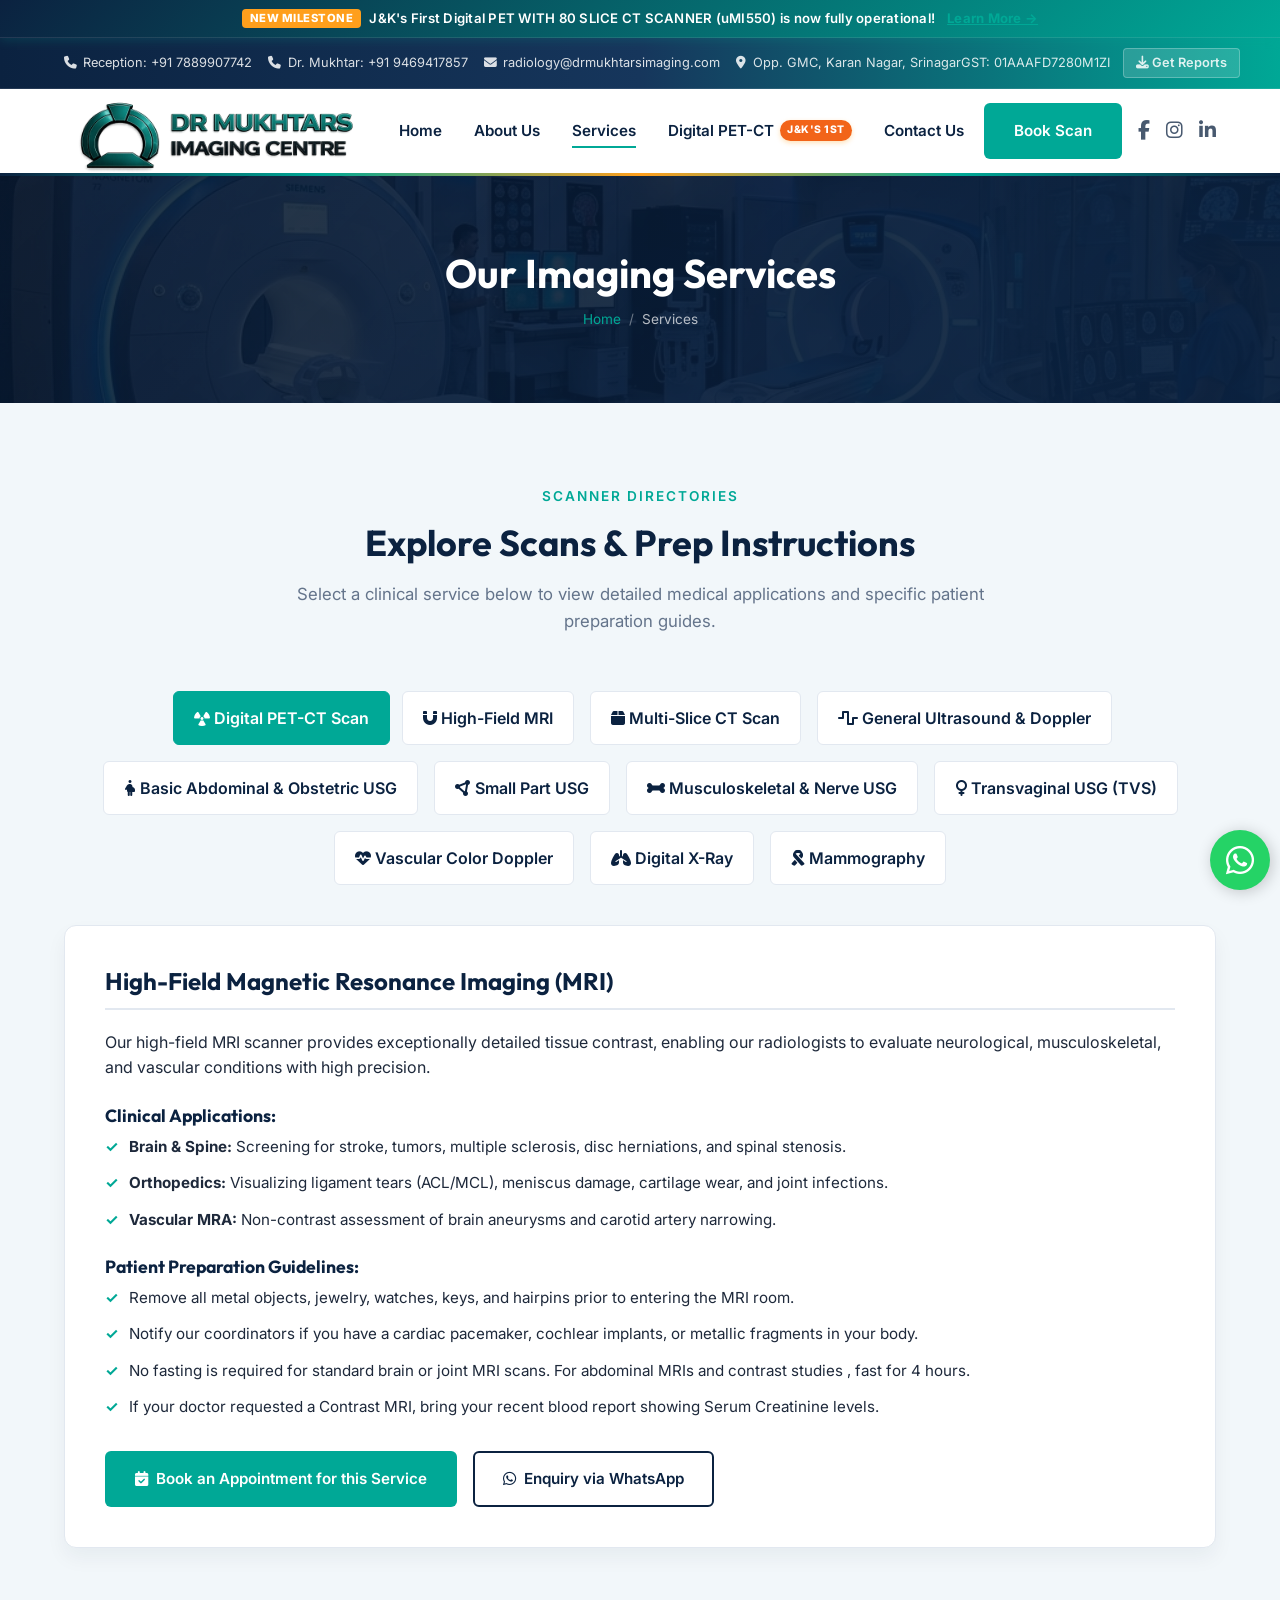
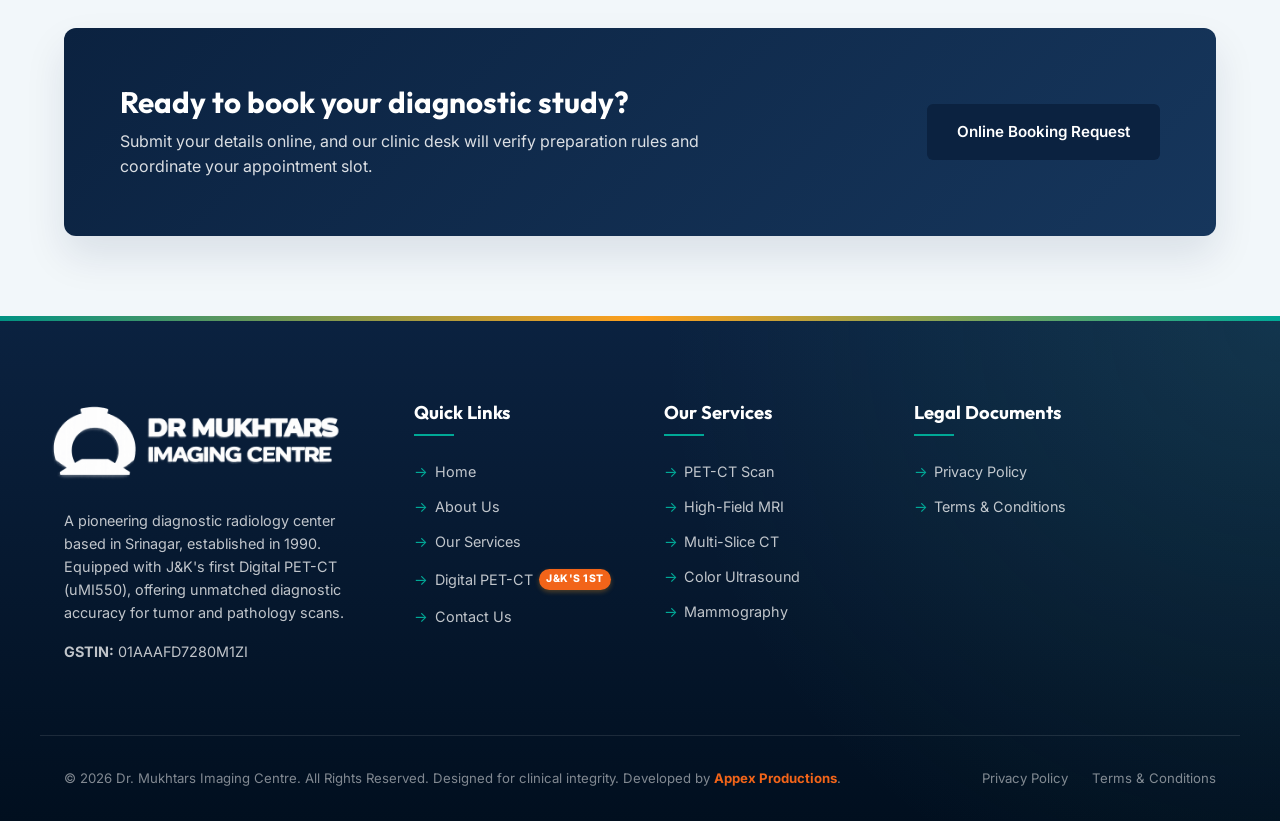
<file: services.html>
<!DOCTYPE html>
<html lang="en">
<head>
  <meta charset="UTF-8">
  <meta name="viewport" content="width=device-width, initial-scale=1.0">
  <title>Our Services | Dr. Mukhtars Imaging Centre | Srinagar</title>
  <meta name="description" content="Detailed overview of MRI, CT, Ultrasound, Mammography, DEXA, and X-ray services at Dr. Mukhtars Imaging Centre. Read scan preparation guidelines here.">
  <meta name="keywords" content="MRI preparation Srinagar, CT scan guidelines Kashmir, Ultrasound Srinagar, Mammography Karan Nagar, Bone density test DEXA J&K">
  <meta name="robots" content="index, follow">
  <link rel="canonical" href="https://drmukhtarsimaging.com/services.html">
  <meta property="og:title" content="Our Services | Dr. Mukhtars Imaging Centre">
  <meta property="og:description" content="Detailed overview of MRI, CT, Ultrasound, Mammography, DEXA, and X-ray services at Dr. Mukhtars Imaging Centre.">
  <meta property="og:url" content="https://drmukhtarsimaging.com/services.html">
  <meta property="og:type" content="website">
  <meta property="og:image" content="https://drmukhtarsimaging.com/assets/images/logo.png">
  <meta property="og:locale" content="en_IN">
  <meta property="og:site_name" content="Dr. Mukhtars Imaging Centre">
  <meta name="twitter:card" content="summary">
  <meta name="twitter:title" content="Our Services | Dr. Mukhtars Imaging Centre">
  <meta name="twitter:description" content="Detailed overview of MRI, CT, Ultrasound, Mammography, DEXA, and X-ray services at Dr. Mukhtars Imaging Centre.">
  <meta name="twitter:image" content="https://drmukhtarsimaging.com/assets/images/logo.png">
  <link rel="icon" type="image/png" href="assets/images/logo.png">
  <link rel="alternate" href="https://drmukhtarsimaging.com/" hreflang="en-IN">
  <link rel="alternate" href="https://drmukhtarsimaging.com/" hreflang="x-default">
  <link rel="preconnect" href="https://cdnjs.cloudflare.com" crossorigin>
  <link rel="preload" href="https://cdnjs.cloudflare.com/ajax/libs/font-awesome/6.5.1/css/all.min.css" as="style" onload="this.onload=null;this.rel='stylesheet'">
  <noscript><link rel="stylesheet" href="https://cdnjs.cloudflare.com/ajax/libs/font-awesome/6.5.1/css/all.min.css"></noscript>
  <link rel="stylesheet" href="css/style.css?v=11.0">

  <script type="application/ld+json">
  {
    "@context": "https://schema.org",
    "@type": "MedicalBusiness",
    "name": "Dr. Mukhtars Imaging Centre",
    "url": "https://drmukhtarsimaging.com/services.html",
    "image": "https://drmukhtarsimaging.com/assets/images/logo.png",
    "description": "Detailed overview of MRI, CT, Ultrasound, Mammography, DEXA, and X-ray services at Dr. Mukhtars Imaging Centre.",
    "medicalSpecialty": ["Radiology", "NuclearMedicine"],
    "areaServed": "Srinagar, Jammu and Kashmir"
  }
  </script>
  <link rel="preload" as="image" href="assets/images/hero-services.webp" fetchpriority="high">
</head>
<body>

  <!-- Top Info Bar -->
    <!-- Top Announcement Bar -->
  <div class="announcement-bar" style="background: linear-gradient(90deg, #021d3a, #03396c); color: #fff; text-align: center; padding: 0.5rem 1rem; font-size: 0.825rem; font-weight: 600; border-bottom: 1px solid rgba(255,255,255,0.1); position: relative; z-index: 10001; display: flex; align-items: center; justify-content: center; gap: 0.5rem; letter-spacing: 0.25px; flex-wrap: wrap;">
    <span style="background: #ff9f1c; color: #fff; padding: 0.15rem 0.5rem; border-radius: 4px; font-size: 0.7rem; font-weight: 800; text-transform: uppercase; letter-spacing: 0.5px; line-height: 1.2;">New Milestone</span>
    <span>J&amp;K's First Digital PET WITH 80 SLICE CT SCANNER (uMI550) is now fully operational!</span>
    <a href="pet-ct.html" style="color: #00a896; text-decoration: underline; font-weight: 700; margin-left: 0.25rem;">Learn More &rarr;</a>
  </div>

  <div class="topbar">
    <div class="container topbar-content">
      <ul class="topbar-info">
        <li><i class="fa-solid fa-phone"></i> <a href="tel:+917889907742">Reception: +91 7889907742</a></li>
        <li><i class="fa-solid fa-phone"></i> <a href="tel:+919469417857">Dr. Mukhtar: +91 9469417857</a></li>
        <li><i class="fa-solid fa-envelope"></i> <a href="mailto:radiology@drmukhtarsimaging.com">radiology@drmukhtarsimaging.com</a></li>
        <li><i class="fa-solid fa-location-dot"></i> Opp. GMC, Karan Nagar, Srinagar</li>
      </ul>
      <div class="topbar-links">
        <span>GST: 01AAAFD7280M1ZI</span>
        <a href="https://wa.me/917889907742?text=Hello%20Dr.%20Mukhtars%20Imaging%20Centre,%20I%20would%20like%20to%20request%20my%20diagnostic%20scan%20/%20lab%20reports.%0A%0APatient%20Name:%20%0ADate%20of%20Scan:%20%0AScan%20/%20Test%20Type:%20" target="_blank" class="report-btn"><i class="fa-solid fa-download"></i> Get Reports</a>
      </div>
    </div>
  </div>

  <!-- Main Navigation Header -->
  <div class="header-wrapper">
    <header class="container navbar">
      <a href="index.html" class="logo-container">
        <img src="assets/images/official.webp" alt="Dr. Mukhtars Official Logo" class="logo-img">
      </a>
      
      <nav>
        <ul class="nav-links">
          <li><a href="index.html">Home</a></li>
          <li><a href="about.html">About Us</a></li>
          <li><a href="services.html" class="active">Services</a></li>
          
          <li><a href="pet-ct.html" class="nav-petct-highlight">Digital PET-CT <span class="nav-petct-badge">J&amp;K's 1st</span></a></li>
          <li><a href="contact.html">Contact Us</a></li>
          <li class="nav-contact-info">
            <div class="nav-contact-divider">Contact &amp; Info</div>
            <a href="tel:+917889907742"><i class="fa-solid fa-phone"></i> Reception: +91 7889907742</a>
            <a href="tel:+919469417857"><i class="fa-solid fa-phone"></i> Dr. Mukhtar: +91 9469417857</a>
            <a href="mailto:radiology@drmukhtarsimaging.com"><i class="fa-solid fa-envelope"></i> radiology@drmukhtarsimaging.com</a>
            <span><i class="fa-solid fa-location-dot"></i> Opp. GMC, Karan Nagar, Srinagar</span>
            <span><i class="fa-solid fa-file-invoice"></i> GST: 01AAAFD7280M1ZI</span>
            <a href="https://wa.me/917889907742?text=Hello%20Dr.%20Mukhtars%20Imaging%20Centre,%20I%20would%20like%20to%20request%20my%20diagnostic%20scan%20/%20lab%20reports." target="_blank" class="nav-get-reports-btn"><i class="fa-solid fa-download"></i> Get Reports</a>
          </li>
        </ul>

      </nav>

      <div class="nav-cta">
        <a href="index.html#appointment" class="btn btn-primary">Book Scan</a>
        <a href="https://www.facebook.com/drmukhtarsimagingcentre/" target="_blank" aria-label="Facebook" class="nav-social-link"><i class="fa-brands fa-facebook-f"></i></a>
        <a href="https://www.instagram.com/drmukhtarsimagingcentre/" target="_blank" aria-label="Instagram" class="nav-social-link"><i class="fa-brands fa-instagram"></i></a>
        <a href="https://www.linkedin.com/company/dr-mukhtars-imaging-centre" target="_blank" aria-label="LinkedIn" class="nav-social-link"><i class="fa-brands fa-linkedin-in"></i></a>
      </div>

      <div class="menu-toggle">
        <span></span>
        <span></span>
        <span></span>
      </div>
    </header>
  </div>

  <!-- Page Header -->
  <section class="page-header" style="background: linear-gradient(135deg, rgba(5,20,40,0.85) 0%, rgba(11,34,64,0.95) 100%), url('assets/images/hero-services.webp') center/cover no-repeat;">
    <div class="container">
      <h1>Our Imaging Services</h1>
      <div class="breadcrumb">
        <a href="index.html">Home</a>
        <span>Services</span>
      </div>
    </div>
  </section>

  <!-- Interactive Services Tabs Section -->
  <section class="section">
    <div class="container">
      <div class="section-title-wrapper">
        <span class="section-subtitle">Scanner Directories</span>
        <h2 class="section-title">Explore Scans & Prep Instructions</h2>
        <p class="section-desc">Select a clinical service below to view detailed medical applications and specific patient preparation guides.</p>
      </div>

      <div class="tabs-container" style="display: block;">
        <!-- Top: Tab Buttons -->
        <div class="tab-buttons" style="flex-direction: row; margin-bottom: 2.5rem; justify-content: center; flex-wrap: wrap; gap: 1rem;">
          <button class="tab-btn active" data-tab="petct-tab"><i class="fa-solid fa-radiation"></i> Digital PET-CT Scan</button>
          <button class="tab-btn" data-tab="mri-tab"><i class="fa-solid fa-magnet"></i> High-Field MRI</button>
          <button class="tab-btn" data-tab="ct-tab"><i class="fa-solid fa-box"></i> Multi-Slice CT Scan</button>
          <button class="tab-btn" data-tab="usg-tab"><i class="fa-solid fa-wave-square"></i> General Ultrasound &amp; Doppler</button>
          <button class="tab-btn" data-tab="usg-abd-tab"><i class="fa-solid fa-person-pregnant"></i> Basic Abdominal &amp; Obstetric USG</button>
          <button class="tab-btn" data-tab="usg-small-tab"><i class="fa-solid fa-circle-nodes"></i> Small Part USG</button>
          <button class="tab-btn" data-tab="usg-msk-tab"><i class="fa-solid fa-bone"></i> Musculoskeletal &amp; Nerve USG</button>
          <button class="tab-btn" data-tab="usg-tvs-tab"><i class="fa-solid fa-venus"></i> Transvaginal USG (TVS)</button>
          <button class="tab-btn" data-tab="usg-vascular-tab"><i class="fa-solid fa-heart-pulse"></i> Vascular Color Doppler</button>
          <button class="tab-btn" data-tab="misc-tab"><i class="fa-solid fa-lungs"></i> Digital X-Ray</button>
          <button class="tab-btn" data-tab="mam-tab"><i class="fa-solid fa-ribbon"></i> Mammography</button>
        </div>

        <!-- Right: Tab Panes -->
        <div class="tab-panes">
          <!-- Pane 1: MRI -->
          <div class="tab-pane active" id="mri-tab">
            <h3>High-Field Magnetic Resonance Imaging (MRI)</h3>
            <p>Our high-field MRI scanner provides exceptionally detailed tissue contrast, enabling our radiologists to evaluate neurological, musculoskeletal, and vascular conditions with high precision.</p>
            
            <h4>Clinical Applications:</h4>
            <ul>
              <li><strong>Brain & Spine:</strong> Screening for stroke, tumors, multiple sclerosis, disc herniations, and spinal stenosis.</li>
              <li><strong>Orthopedics:</strong> Visualizing ligament tears (ACL/MCL), meniscus damage, cartilage wear, and joint infections.</li>
              <li><strong>Vascular MRA:</strong> Non-contrast assessment of brain aneurysms and carotid artery narrowing.</li>
            </ul>

            <h4>Patient Preparation Guidelines:</h4>
            <ul>
              <li>Remove all metal objects, jewelry, watches, keys, and hairpins prior to entering the MRI room.</li>
              <li>Notify our coordinators if you have a cardiac pacemaker, cochlear implants, or metallic fragments in your body.</li>
              <li>No fasting is required for standard brain or joint MRI scans. For abdominal MRIs and contrast studies , fast for 4 hours.</li>
              <li>If your doctor requested a Contrast MRI, bring your recent blood report showing Serum Creatinine levels.</li>
            </ul>
            <div style="margin-top: 2rem; display: flex; gap: 1rem; flex-wrap: wrap;">
              <a href="contact.html?service=High-Field%20MRI" class="btn btn-primary"><i class="fa-solid fa-calendar-check"></i> Book an Appointment for this Service</a>
              <a href="https://wa.me/917889907742?text=Hello%20Dr.%20Mukhtars%20Imaging%20Centre,%20I%20would%20like%20to%20know%20more%20about%20High-Field%20MRI%20and%20guide%20me%20through%20the%20booking%20process.%20Thank%20you" target="_blank" class="btn btn-outline"><i class="fa-brands fa-whatsapp"></i> Enquiry via WhatsApp</a>
            </div>
          </div>

          <!-- Pane 2: CT Scan -->
          <div class="tab-pane" id="ct-tab">
            <h3>Multi-Slice Computed Tomography (CT Scan)</h3>
            <p>CT scanning combines advanced computer processing with multiple X-ray measurements to reconstruct detailed cross-sectional slices of internal organs, bone structure, and blood vessels.</p>

            <h4>Clinical Applications:</h4>
            <ul>
              <li><strong>Chest & Abdomen:</strong> Spotting infections, bowel obstruction, kidney stones, appendicitis, and vascular aneurysms.</li>
              <li><strong>Trauma & Orthopedics:</strong> Detailed mapping of complex bone fractures and internal bleeding.</li>
              <li><strong>Oncology:</strong> Identifying tumor bounds, staging spread, and verifying chemo results.</li>
            </ul>

            <h4>Patient Preparation Guidelines:</h4>
            <ul>
              <li>For plain CT scans (non-contrast), no special fasting is required.</li>
              <li>For Contrast-Enhanced CT (CECT) scans, you must fast (no food or liquids except plain water) for 4 to 6 hours before your appointment.</li>
              <li>Bring a recent Serum Creatinine blood test report to ensure safe contrast dye processing.</li>
              <li>Wear comfortable, loose clothing. You will be asked to change into a clinical gown for the scan.</li>
            </ul>
            <div style="margin-top: 2rem; display: flex; gap: 1rem; flex-wrap: wrap;">
              <a href="contact.html?service=Multi-Slice%20CT%20Scan" class="btn btn-primary"><i class="fa-solid fa-calendar-check"></i> Book an Appointment for this Service</a>
              <a href="https://wa.me/917889907742?text=Hello%20Dr.%20Mukhtars%20Imaging%20Centre,%20I%20would%20like%20to%20know%20more%20about%20Multi-Slice%20CT%20Scan%20and%20guide%20me%20through%20the%20booking%20process.%20Thank%20you" target="_blank" class="btn btn-outline"><i class="fa-brands fa-whatsapp"></i> Enquiry via WhatsApp</a>
            </div>
          </div>

          <!-- Pane 3: USG -->
          <div class="tab-pane" id="usg-tab">
            <h3>Advanced Ultrasound &amp; Color Doppler Studies</h3>
            <p>Ultrasound uses safe, high-frequency sound waves to create live images of tissues and organ motion, completely avoiding exposure to ionizing radiation.</p>

            <h4>Clinical Applications:</h4>
            <ul>
              <li><strong>Basic Abdominal &amp; Obstetric/Gynaecological USG:</strong> Routine pregnancy, fetal monitoring, ovarian, uterine, and general abdominal organ evaluation.</li>
              <li><strong>Small Part USG (Thyroid / Breast / Scrotum etc):</strong> High-frequency scans for superficial tissues, thyroid nodules, breast screening, scrotum, and small body parts.</li>
              <li><strong>Musculoskeletal / Peripheral Nerve USG:</strong> Visualizing muscles, tendons, ligaments, joints, and peripheral nerves for orthopedic diagnostics.</li>
              <li><strong>Transvaginal USG:</strong> Internal pelvic scanning for higher-resolution gynecological and obstetric diagnostic accuracy.</li>
              <li><strong>Color Doppler Studies:</strong> Neck/Carotid Doppler, Limb/Peripheral Vascular Doppler (arterial and venous to rule out DVT), Renal Doppler, and other abdominal Doppler studies.</li>
            </ul>

            <h4>Patient Preparation Guidelines:</h4>
            <ul>
              <li><strong>Whole Abdomen USG:</strong> Fast for 6 hours before the study to reduce bowel gas interference.</li>
              <li><strong>Pelvic / Obstetrics USG:</strong> Drink 4-5 glasses of water 1 hour prior. Do not void; a full urinary bladder is needed for clear imaging.</li>
              <li><strong>Neck/Thyroid/Scrotum Doppler:</strong> No fasting or bladder preparation is required.</li>
            </ul>
            <div style="margin-top: 2rem; display: flex; gap: 1rem; flex-wrap: wrap;">
              <a href="contact.html?service=Ultrasound%20/%20Doppler" class="btn btn-primary"><i class="fa-solid fa-calendar-check"></i> Book an Appointment for this Service</a>
              <a href="https://wa.me/917889907742?text=Hello%20Dr.%20Mukhtars%20Imaging%20Centre,%20I%20would%20like%20to%20know%20more%20about%20Ultrasound%20/%20Doppler%20and%20guide%20me%20through%20the%20booking%20process.%20Thank%20you" target="_blank" class="btn btn-outline"><i class="fa-brands fa-whatsapp"></i> Enquiry via WhatsApp</a>
            </div>
          </div>

          <!-- Pane: Basic Abdominal & Obstetric USG -->
          <div class="tab-pane" id="usg-abd-tab">
            <h3>Basic Abdominal &amp; Obstetric USG</h3>
            <p>High-resolution imaging to evaluate abdominal organs and monitor fetal development during pregnancy.</p>
            <h4>Clinical Applications:</h4>
            <ul>
              <li>Routine pregnancy monitoring and fetal health evaluation.</li>
              <li>Evaluating liver, gallbladder, kidneys, spleen, and pancreas for abnormalities.</li>
              <li>Identifying causes of abdominal pain or swelling.</li>
            </ul>
            <h4>Patient Preparation Guidelines:</h4>
            <ul>
              <li><strong>Abdominal Scans:</strong> Fast for 6 hours before the study to reduce bowel gas interference.</li>
              <li><strong>Pelvic / Obstetrics Scans:</strong> Drink 4-5 glasses of water 1 hour prior. Do not void; a full urinary bladder is needed.</li>
            </ul>
            <div style="margin-top: 2rem; display: flex; gap: 1rem; flex-wrap: wrap;">
              <a href="contact.html?service=Basic%20Abdominal%20%26%20Obstetric%20USG" class="btn btn-primary"><i class="fa-solid fa-calendar-check"></i> Book an Appointment for this Service</a>
              <a href="https://wa.me/917889907742?text=Hello%20Dr.%20Mukhtars%20Imaging%20Centre,%20I%20would%20like%20to%20know%20more%20about%20Basic%20Abdominal%20%26%20Obstetric%20USG%20and%20guide%20me%20through%20the%20booking%20process.%20Thank%20you" target="_blank" class="btn btn-outline"><i class="fa-brands fa-whatsapp"></i> Enquiry via WhatsApp</a>
            </div>
          </div>

          <!-- Pane: Small Part USG -->
          <div class="tab-pane" id="usg-small-tab">
            <h3>Small Part USG (Thyroid/Breast/Scrotum)</h3>
            <p>Targeted high-frequency ultrasound for superficial tissues and smaller superficial organs.</p>
            <h4>Clinical Applications:</h4>
            <ul>
              <li>Evaluating thyroid nodules, cysts, or enlargement.</li>
              <li>Screening breast tissue for lumps or abnormalities.</li>
              <li>Assessing testicular pain, swelling, or scrotal masses.</li>
            </ul>
            <h4>Patient Preparation Guidelines:</h4>
            <ul>
              <li>No fasting or bladder preparation is required.</li>
              <li>Please wear loose, comfortable clothing around the area to be scanned.</li>
            </ul>
            <div style="margin-top: 2rem; display: flex; gap: 1rem; flex-wrap: wrap;">
              <a href="contact.html?service=Small%20Part%20USG%20(Thyroid/Breast/Scrotum)" class="btn btn-primary"><i class="fa-solid fa-calendar-check"></i> Book an Appointment for this Service</a>
              <a href="https://wa.me/917889907742?text=Hello%20Dr.%20Mukhtars%20Imaging%20Centre,%20I%20would%20like%20to%20know%20more%20about%20Small%20Part%20USG%20(Thyroid/Breast/Scrotum)%20and%20guide%20me%20through%20the%20booking%20process.%20Thank%20you" target="_blank" class="btn btn-outline"><i class="fa-brands fa-whatsapp"></i> Enquiry via WhatsApp</a>
            </div>
          </div>

          <!-- Pane: Musculoskeletal & Nerve USG -->
          <div class="tab-pane" id="usg-msk-tab">
            <h3>Musculoskeletal &amp; Nerve USG</h3>
            <p>Detailed visualization of the musculoskeletal system, including muscles, tendons, ligaments, and peripheral nerves.</p>
            <h4>Clinical Applications:</h4>
            <ul>
              <li>Diagnosing tendon tears (e.g., Achilles, rotator cuff) and ligament injuries.</li>
              <li>Assessing joint inflammation, effusions, and arthritis.</li>
              <li>Evaluating peripheral nerve entrapment (e.g., Carpal Tunnel Syndrome).</li>
            </ul>
            <h4>Patient Preparation Guidelines:</h4>
            <ul>
              <li>No special preparation is required.</li>
            </ul>
            <div style="margin-top: 2rem; display: flex; gap: 1rem; flex-wrap: wrap;">
              <a href="contact.html?service=Musculoskeletal%20/%20Nerve%20USG" class="btn btn-primary"><i class="fa-solid fa-calendar-check"></i> Book an Appointment for this Service</a>
              <a href="https://wa.me/917889907742?text=Hello%20Dr.%20Mukhtars%20Imaging%20Centre,%20I%20would%20like%20to%20know%20more%20about%20Musculoskeletal%20/%20Nerve%20USG%20and%20guide%20me%20through%20the%20booking%20process.%20Thank%20you" target="_blank" class="btn btn-outline"><i class="fa-brands fa-whatsapp"></i> Enquiry via WhatsApp</a>
            </div>
          </div>

          <!-- Pane: Transvaginal USG (TVS) -->
          <div class="tab-pane" id="usg-tvs-tab">
            <h3>Transvaginal USG (TVS)</h3>
            <p>An internal pelvic ultrasound providing superior high-resolution imaging of the female reproductive organs.</p>
            <h4>Clinical Applications:</h4>
            <ul>
              <li>Detailed evaluation of the uterus, ovaries, and fallopian tubes.</li>
              <li>Diagnosing causes of pelvic pain, abnormal bleeding, or infertility.</li>
              <li>Early pregnancy confirmation and monitoring.</li>
            </ul>
            <h4>Patient Preparation Guidelines:</h4>
            <ul>
              <li><strong>Empty your bladder</strong> completely just before the scan.</li>
            </ul>
            <div style="margin-top: 2rem; display: flex; gap: 1rem; flex-wrap: wrap;">
              <a href="contact.html?service=Transvaginal%20USG%20(TVS)" class="btn btn-primary"><i class="fa-solid fa-calendar-check"></i> Book an Appointment for this Service</a>
              <a href="https://wa.me/917889907742?text=Hello%20Dr.%20Mukhtars%20Imaging%20Centre,%20I%20would%20like%20to%20know%20more%20about%20Transvaginal%20USG%20(TVS)%20and%20guide%20me%20through%20the%20booking%20process.%20Thank%20you" target="_blank" class="btn btn-outline"><i class="fa-brands fa-whatsapp"></i> Enquiry via WhatsApp</a>
            </div>
          </div>

          <!-- Pane: Vascular Color Doppler Studies -->
          <div class="tab-pane" id="usg-vascular-tab">
            <h3>Vascular Color Doppler Studies</h3>
            <p>Specialized ultrasound utilizing the Doppler effect to visualize and assess blood flow through arteries and veins.</p>
            <h4>Clinical Applications:</h4>
            <ul>
              <li><strong>Neck/Carotid Doppler:</strong> Assessing stroke risk and plaque buildup in carotid arteries.</li>
              <li><strong>Limb/Peripheral Doppler:</strong> Diagnosing Deep Vein Thrombosis (DVT) or Peripheral Arterial Disease (PAD).</li>
              <li><strong>Renal Doppler:</strong> Evaluating blood flow to the kidneys to investigate hypertension.</li>
            </ul>
            <h4>Patient Preparation Guidelines:</h4>
            <ul>
              <li><strong>Abdominal/Renal Doppler:</strong> Fast for 6 hours prior to the study.</li>
              <li><strong>Neck or Limb Doppler:</strong> No fasting or preparation is required.</li>
            </ul>
            <div style="margin-top: 2rem; display: flex; gap: 1rem; flex-wrap: wrap;">
              <a href="contact.html?service=Vascular%20Color%20Doppler%20Studies" class="btn btn-primary"><i class="fa-solid fa-calendar-check"></i> Book an Appointment for this Service</a>
              <a href="https://wa.me/917889907742?text=Hello%20Dr.%20Mukhtars%20Imaging%20Centre,%20I%20would%20like%20to%20know%20more%20about%20Vascular%20Color%20Doppler%20Studies%20and%20guide%20me%20through%20the%20booking%20process.%20Thank%20you" target="_blank" class="btn btn-outline"><i class="fa-brands fa-whatsapp"></i> Enquiry via WhatsApp</a>
            </div>
          </div>

          <!-- Pane 4: Mammography -->
          <div class="tab-pane" id="mam-tab">
            <h3>Digital Breast Mammography</h3>
            <p>Mammography is a low-dose X-ray examination specifically calibrated to capture breast tissue details, serving as the gold standard for screening and early detection of changes.</p>

            <h4>Clinical Applications:</h4>
            <ul>
              <li>Screening for early signs of breast changes (microcalcifications and soft tissue nodules) before symptoms arise.</li>
              <li>Evaluating palpable lumps, skin thickening, or localized pain.</li>
            </ul>

            <h4>Patient Preparation Guidelines:</h4>
            <ul>
              
              <li><strong>Do not apply deodorants, talcum powder, body lotions, or perfumes</strong> under your arms or on your breasts on the day of the scan, as these can show as microcalcification spots on X-rays.</li>
              <li>Wear a two-piece outfit (skirt/pants and a top) for convenience during prep.</li>
            </ul>
            <div style="margin-top: 2rem; display: flex; gap: 1rem; flex-wrap: wrap;">
              <a href="contact.html?service=Mammography" class="btn btn-primary"><i class="fa-solid fa-calendar-check"></i> Book an Appointment for this Service</a>
              <a href="https://wa.me/917889907742?text=Hello%20Dr.%20Mukhtars%20Imaging%20Centre,%20I%20would%20like%20to%20know%20more%20about%20Mammography%20and%20guide%20me%20through%20the%20booking%20process.%20Thank%20you" target="_blank" class="btn btn-outline"><i class="fa-brands fa-whatsapp"></i> Enquiry via WhatsApp</a>
            </div>
          </div>

          <!-- Pane 5: PET-CT -->
          <div class="tab-pane" id="petct-tab">
            <h3>Digital PET WITH 80 SLICE CT SCANNER (uMI550)</h3>
            <p>We proudly introduce J&amp;K's first Digital PET-CT scanner. This advanced molecular imaging technology provides unmatched clarity for early tumor detection and oncology staging.</p>

            <h4>Clinical Applications:</h4>
            <ul>
              <li><strong>Oncology:</strong> Precise tumor localization, staging, and monitoring treatment response.</li>
              <li><strong>PSMA PET-CT:</strong> Targeted imaging for prostate malignancy detection, staging, and recurrence.</li>
              <li><strong>Neurology:</strong> Early detection of Alzheimer's and other dementias.</li>
              <li><strong>Cardiology:</strong> Assessing myocardial viability.</li>
            </ul>

            <h4>Patient Preparation Guidelines:</h4>
            <ul>
              <li>For detailed patient preparation guidelines (diet, hydration, and timing), please view our comprehensive PET-CT guide.</li>
            </ul>
            <div style="margin-top: 2rem; display: flex; gap: 1rem; flex-wrap: wrap;">
              <a href="contact.html?service=Digital%20PET-CT%20Scan" class="btn btn-primary"><i class="fa-solid fa-calendar-check"></i> Book an Appointment for this Service</a>
              <a href="https://wa.me/919906931316?text=Hello%20Dr.%20Mukhtars%20Imaging%20Centre,%20I%20would%20like%20to%20know%20more%20about%20Digital%20PET-CT%20Scan%20and%20guide%20me%20through%20the%20booking%20process.%20Thank%20you" target="_blank" class="btn btn-outline"><i class="fa-brands fa-whatsapp"></i> Enquiry via WhatsApp</a>
              <a href="pet-ct.html" class="btn btn-outline" style="border: 1px solid var(--primary-color); color: var(--primary-color); padding: 0.85rem 1.75rem; border-radius: 4px; font-weight: 600; text-decoration: none; display: inline-flex; align-items: center; justify-content: center; gap: 0.5rem;"><i class="fa-solid fa-info-circle"></i> View Detailed PET-CT Guide</a>
            </div>
          </div>

          <!-- Pane 6: X-Ray -->
          <div class="tab-pane" id="misc-tab">
            <h3>Digital X-Ray</h3>
            <p>We provide high-resolution digital X-rays with minimized exposure to diagnose respiratory, bone, and joint conditions.</p>

            <h4>Clinical Applications:</h4>
            <ul>
              <li><strong>Digital X-Ray:</strong> Chest checks for pneumonia, joint radiography for arthritis, and bone integrity.</li>
            </ul>

            <h4>Patient Preparation Guidelines:</h4>
            <ul>
              <li><strong>X-Ray:</strong> No special prep. Inform technicians if there is any chance of pregnancy.</li>
            </ul>
            <div style="margin-top: 2rem; display: flex; gap: 1rem; flex-wrap: wrap;">
              <a href="contact.html?service=Digital%20X-Ray" class="btn btn-primary"><i class="fa-solid fa-calendar-check"></i> Book an Appointment for this Service</a>
              <a href="https://wa.me/917889907742?text=Hello%20Dr.%20Mukhtars%20Imaging%20Centre,%20I%20would%20like%20to%20know%20more%20about%20Digital%20X-Ray%20and%20guide%20me%20through%20the%20booking%20process.%20Thank%20you" target="_blank" class="btn btn-outline"><i class="fa-brands fa-whatsapp"></i> Enquiry via WhatsApp</a>
            </div>
          </div>
        </div>
      </div>
    </div>
  </section>

  <!-- CTA Reservation Box -->
  <section class="container" style="padding-bottom: 5rem;">
    <div class="cta-banner">
      <div class="cta-banner-text">
        <h3>Ready to book your diagnostic study?</h3>
        <p>Submit your details online, and our clinic desk will verify preparation rules and coordinate your appointment slot.</p>
      </div>
      <div class="cta-banner-actions">
        <a href="index.html#appointment" class="btn btn-primary" style="background-color: var(--primary-color);">Online Booking Request</a>
      </div>
    </div>
  </section>

  <!-- Footer Section -->
  <footer class="footer">
    <div class="container footer-grid">
      <div class="footer-widget footer-about">
        <div style="height: 100px; overflow: hidden; display: flex; align-items: center; justify-content: flex-start; margin-bottom: 0.5rem; margin-left: -1.75rem;">
          <img src="assets/images/official.webp" alt="Dr. Mukhtars Imaging Centre Official Logo" style="max-height: 220px; width: auto; filter: brightness(0) invert(1); display: block;">
        </div>
        <p>A pioneering diagnostic radiology center based in Srinagar, established in 1990. Equipped with J&K's first Digital PET-CT (uMI550), offering unmatched diagnostic accuracy for tumor and pathology scans.</p>
        <p><strong>GSTIN:</strong> 01AAAFD7280M1ZI</p>
      </div>
      <div class="footer-widget">
        <h4>Quick Links</h4>
        <ul class="footer-links">
          <li><a href="index.html">Home</a></li>
          <li><a href="about.html">About Us</a></li>
          <li><a href="services.html">Our Services</a></li>

          <li><a href="pet-ct.html" class="nav-petct-highlight">Digital PET-CT <span class="nav-petct-badge">J&amp;K's 1st</span></a></li>
          <li><a href="contact.html">Contact Us</a></li>
        </ul>
      </div>
      <div class="footer-widget">
        <h4>Our Services</h4>
        <ul class="footer-links">
          <li><a href="services.html#petct-tab">PET-CT Scan</a></li>
          <li><a href="services.html#mri-tab">High-Field MRI</a></li>
          <li><a href="services.html#ct-tab">Multi-Slice CT</a></li>
          <li><a href="services.html#usg-tab">Color Ultrasound</a></li>
          <li><a href="services.html#mam-tab">Mammography</a></li>
        </ul>
      </div>
      <div class="footer-widget footer-logo-legal">
        <h4>Legal Documents</h4>
        <ul class="footer-links">
          <li><a href="privacy-policy.html">Privacy Policy</a></li>
          <li><a href="terms-conditions.html">Terms & Conditions</a></li>
        </ul>
      </div>
    </div>
    
    <div class="container footer-bottom">
      <p>&copy; 2026 Dr. Mukhtars Imaging Centre. All Rights Reserved. Designed for clinical integrity. Developed by <a href="https://www.appexproductions.com" target="_blank" rel="noopener noreferrer" style="color: var(--accent-color); font-weight: 700; text-decoration: none;">Appex Productions</a>.</p>
      <div class="footer-bottom-links">
        <a href="privacy-policy.html">Privacy Policy</a>
        <a href="terms-conditions.html">Terms & Conditions</a>
      </div>
    </div>
  </footer>

  <!-- Floating WhatsApp Button -->
  <div class="whatsapp-float-wrapper">
    <button type="button" class="whatsapp-float-trigger" aria-label="Open WhatsApp options">
      <i class="fa-brands fa-whatsapp"></i>
    </button>
    <div class="whatsapp-float-menu" aria-hidden="true">
      <a href="#" class="whatsapp-action whatsapp-petct" target="_blank" rel="noopener"><i class="fa-brands fa-whatsapp"></i> for PET-CT</a>
      <a href="#" class="whatsapp-action whatsapp-services" target="_blank" rel="noopener"><i class="fa-brands fa-whatsapp"></i> Get More Details About services</a>
    </div>
  </div>

  <!-- Main JavaScript File -->
  <script src="js/main.js?v=11.0" defer></script>

  <!-- -- Reports Request Modal -- -->
  <!-- -- Reports Request Modal -- -->
  <div id="reportsModal" class="reports-modal" style="position: fixed; left: 0; top: 0; width: 100%; height: 100%; background: rgba(2, 29, 58, 0.85); backdrop-filter: blur(8px); -webkit-backdrop-filter: blur(8px); z-index: 100000; display: none; align-items: center; justify-content: center; opacity: 0; transition: opacity 0.3s ease-in-out;">
    <div class="reports-modal-content" style="background: linear-gradient(145deg, #021d3a, #03396c); border: 1px solid rgba(255, 255, 255, 0.15); box-shadow: 0 20px 50px rgba(0, 0, 0, 0.5), 0 0 40px rgba(2, 128, 144, 0.15); border-radius: 12px; max-width: 420px; width: 90%; color: #fff; padding: 2rem; position: relative; text-align: center; transform: scale(0.9); transition: transform 0.3s ease-in-out;">
      <span class="reports-modal-close" style="position: absolute; right: 1.25rem; top: 0.85rem; font-size: 2rem; font-weight: 300; color: rgba(255, 255, 255, 0.5); cursor: pointer; line-height: 1;">&times;</span>
      <div class="reports-modal-header">
        <i class="fa-solid fa-file-invoice" style="font-size: 2rem; color: #00a896; margin-bottom: 0.75rem; display: inline-block;"></i>
        <h3 style="font-family: 'Outfit', sans-serif; font-size: 1.45rem; font-weight: 800; margin-bottom: 0.35rem;">Download Reports</h3>
        <p style="font-size: 0.825rem; color: rgba(255, 255, 255, 0.7); margin-bottom: 1.25rem; line-height: 1.4;">Enter details below to request your digital diagnostic reports.</p>
      </div>
      
      <!-- Notice Card -->
      <div style="background: rgba(0, 168, 150, 0.15); border: 1px solid rgba(0, 168, 150, 0.3); border-radius: 6px; padding: 0.75rem; margin-bottom: 1.25rem; text-align: left; display: flex; gap: 0.5rem; align-items: flex-start;">
        <i class="fa-solid fa-circle-info" style="color: #00a896; margin-top: 0.15rem;"></i>
        <span style="font-size: 0.8rem; color: rgba(255,255,255,0.9); line-height: 1.3;">Note: You will get your digital reports through WhatsApp within working days.</span>
      </div>

      <form id="reportsForm">
        <div style="margin-bottom: 1rem; text-align: left;">
          <label style="display: block; font-size: 0.85rem; font-weight: 600; margin-bottom: 0.4rem; color: rgba(255,255,255,0.95);">Patient ID *</label>
          <input type="text" id="reportPatientId" required placeholder="e.g. PAT-001" style="width: 100%; padding: 0.65rem; border-radius: 6px; border: 1px solid rgba(255,255,255,0.15); background: rgba(255,255,255,0.06); color: #fff; font-size: 0.9rem;">
        </div>
        <div style="margin-bottom: 1rem; text-align: left;">
          <label style="display: block; font-size: 0.85rem; font-weight: 600; margin-bottom: 0.4rem; color: rgba(255,255,255,0.95);">Patient's Full Name *</label>
          <input type="text" id="reportName" required placeholder="e.g. Mohd. Yaseen" style="width: 100%; padding: 0.65rem; border-radius: 6px; border: 1px solid rgba(255,255,255,0.15); background: rgba(255,255,255,0.06); color: #fff; font-size: 0.9rem;">
        </div>
        <div style="margin-bottom: 1rem; text-align: left;">
          <label style="display: block; font-size: 0.85rem; font-weight: 600; margin-bottom: 0.4rem; color: rgba(255,255,255,0.95);">Phone Number *</label>
          <input type="tel" id="reportPhone" required placeholder="e.g. 7889907742" style="width: 100%; padding: 0.65rem; border-radius: 6px; border: 1px solid rgba(255,255,255,0.15); background: rgba(255,255,255,0.06); color: #fff; font-size: 0.9rem;">
        </div>
        <div style="margin-bottom: 1rem; text-align: left;">
          <label style="display: block; font-size: 0.85rem; font-weight: 600; margin-bottom: 0.4rem; color: rgba(255,255,255,0.95);">Type of Report (Written Manually) *</label>
          <input type="text" id="reportType" required placeholder="e.g. Digital PET-CT Scan, MRI Brain" style="width: 100%; padding: 0.65rem; border-radius: 6px; border: 1px solid rgba(255,255,255,0.15); background: rgba(255,255,255,0.06); color: #fff; font-size: 0.9rem;">
        </div>
        <div style="margin-bottom: 1.5rem; text-align: left;">
          <label style="display: block; font-size: 0.85rem; font-weight: 600; margin-bottom: 0.4rem; color: rgba(255,255,255,0.95);">Date of Scan / Test *</label>
          <input type="date" id="reportDate" required style="width: 100%; padding: 0.65rem; border-radius: 6px; border: 1px solid rgba(255,255,255,0.15); background: rgba(255,255,255,0.06); color: #fff; font-size: 0.9rem;">
        </div>
        <button type="submit" style="width: 100%; background: linear-gradient(135deg, #00a896, #028090); color: #fff; padding: 0.75rem; border-radius: 50px; font-weight: 700; border: none; font-size: 0.9rem; cursor: pointer; transition: all 0.2s; box-shadow: 0 4px 12px rgba(0, 168, 150, 0.3);">
          <i class="fa-solid fa-paper-plane" style="margin-right: 0.4rem;"></i> Submit Request
        </button>
      </form>
    </div>
  </div>
</body>
</html>
</file>
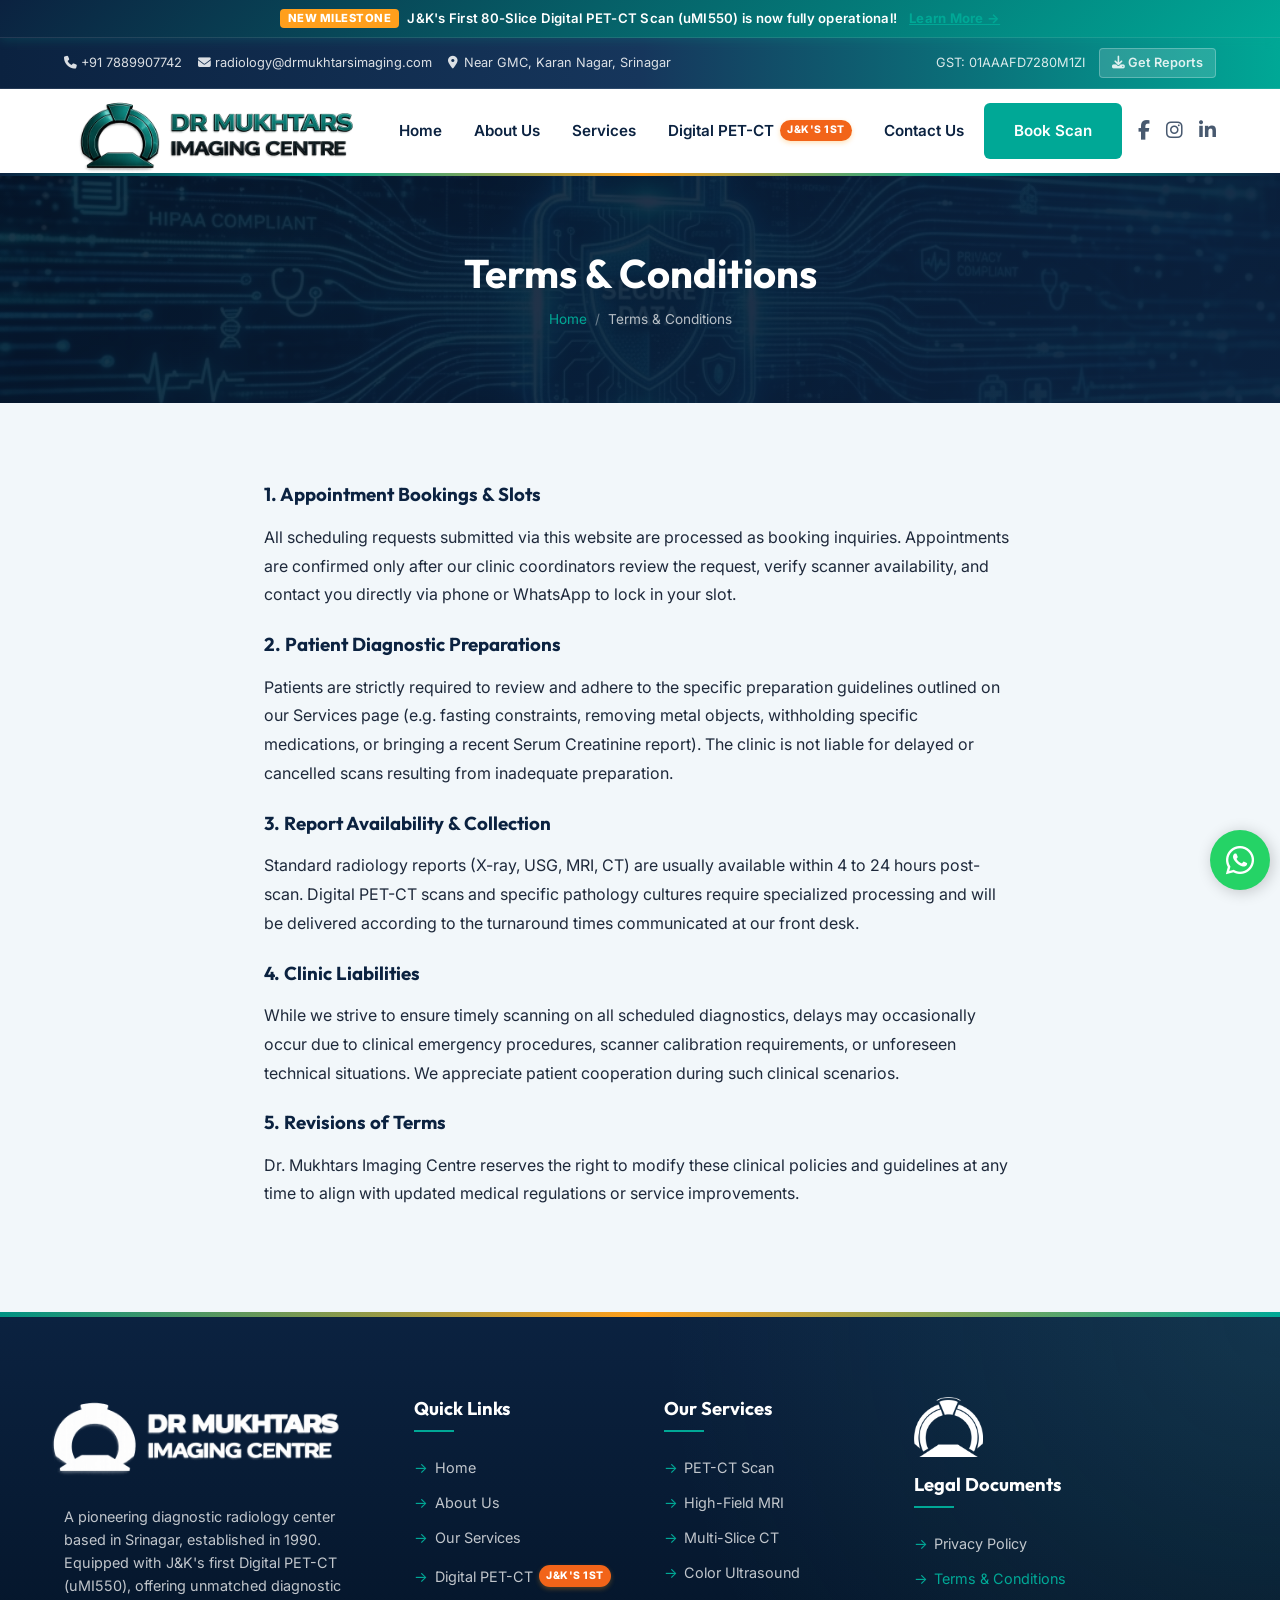
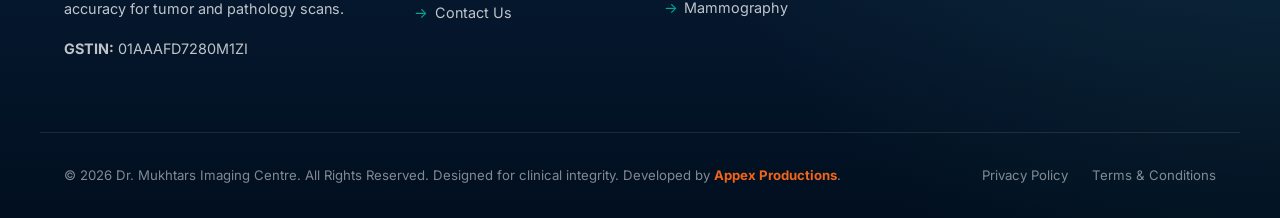
<file: terms-conditions.html>
<!DOCTYPE html>
<html lang="en">
<head>
  <meta charset="UTF-8">
  <meta name="viewport" content="width=device-width, initial-scale=1.0">
  <title>Terms &amp; Conditions | Dr. Mukhtars Imaging Centre</title>
  <meta name="description" content="Read the Terms &amp; Conditions of Dr. Mukhtars Imaging Centre, Srinagar. Understand the guidelines for diagnostic services and appointments.">
  <meta name="robots" content="noindex, follow">
  <link rel="canonical" href="https://drmukhtarsimaging.com/terms-conditions.html">
  <meta property="og:title" content="Terms &amp; Conditions | Dr. Mukhtars Imaging Centre">
  <meta property="og:description" content="Read the Terms &amp; Conditions of Dr. Mukhtars Imaging Centre, Srinagar.">
  <meta property="og:url" content="https://drmukhtarsimaging.com/terms-conditions.html">
  <meta property="og:type" content="website">
  <meta property="og:image" content="https://drmukhtarsimaging.com/assets/images/logo.png">
  <meta property="og:locale" content="en_IN">
  <meta property="og:site_name" content="Dr. Mukhtars Imaging Centre">
  <meta name="twitter:card" content="summary">
  <meta name="twitter:title" content="Terms &amp; Conditions | Dr. Mukhtars Imaging Centre">
  <meta name="twitter:description" content="Read the Terms &amp; Conditions of Dr. Mukhtars Imaging Centre, Srinagar.">
  <meta name="twitter:image" content="https://drmukhtarsimaging.com/assets/images/logo.png">
  <link rel="alternate" href="https://drmukhtarsimaging.com/" hreflang="en-IN">
  <link rel="alternate" href="https://drmukhtarsimaging.com/" hreflang="x-default">
  <link rel="icon" type="image/png" href="assets/images/logo.png">
  <link rel="preconnect" href="https://cdnjs.cloudflare.com" crossorigin>
  <link rel="preload" href="https://cdnjs.cloudflare.com/ajax/libs/font-awesome/6.5.1/css/all.min.css" as="style" onload="this.onload=null;this.rel='stylesheet'">
  <noscript><link rel="stylesheet" href="https://cdnjs.cloudflare.com/ajax/libs/font-awesome/6.5.1/css/all.min.css"></noscript>
  <link rel="stylesheet" href="css/style.css?v=11.0">
  <link rel="preload" as="image" href="assets/images/hero-legal.webp" fetchpriority="high">
</head>
<body>

  <!-- Top Announcement Bar -->
    <!-- Top Announcement Bar -->
  <div class="announcement-bar" style="background: linear-gradient(90deg, #021d3a, #03396c); color: #fff; text-align: center; padding: 0.5rem 1rem; font-size: 0.825rem; font-weight: 600; border-bottom: 1px solid rgba(255,255,255,0.1); position: relative; z-index: 10001; display: flex; align-items: center; justify-content: center; gap: 0.5rem; letter-spacing: 0.25px; flex-wrap: wrap;">
    <span style="background: #ff9f1c; color: #fff; padding: 0.15rem 0.5rem; border-radius: 4px; font-size: 0.7rem; font-weight: 800; text-transform: uppercase; letter-spacing: 0.5px; line-height: 1.2;">New Milestone</span>
    <span>J&amp;K's First 80-Slice Digital PET-CT Scan (uMI550) is now fully operational!</span>
    <a href="pet-ct.html" style="color: #00a896; text-decoration: underline; font-weight: 700; margin-left: 0.25rem;">Learn More &rarr;</a>
  </div>

<div class="top-bar">
    <div class="container topbar-content">
      <ul class="topbar-info">
        <li><a href="tel:+917889907742"><i class="fa-solid fa-phone"></i> +91 7889907742</a></li>
        <li><a href="mailto:radiology@drmukhtarsimaging.com"><i class="fa-solid fa-envelope"></i> radiology@drmukhtarsimaging.com</a></li>
        <li><i class="fa-solid fa-location-dot"></i> Near GMC, Karan Nagar, Srinagar</li>
      </ul>
      <div class="topbar-links">
        <span>GST: 01AAAFD7280M1ZI</span>
        <a href="https://wa.me/917889907742?text=Hello%20Dr.%20Mukhtars%20Imaging%20Centre,%20I%20would%20like%20to%20request%20my%20diagnostic%20scan%20/%20lab%20reports.%0A%0APatient%20Name:%20%0ADate%20of%20Scan:%20%0AScan%20/%20Test%20Type:%20" target="_blank" class="report-btn"><i class="fa-solid fa-download"></i> Get Reports</a>
      </div>
    </div>
  </div>

  <!-- Main Navigation Header -->
  <div class="header-wrapper">
    <header class="container navbar">
      <a href="index.html" class="logo-container">
        <img src="assets/images/official.webp" alt="Dr. Mukhtars Official Logo" class="logo-img">
      </a>

      <nav>
        <ul class="nav-links">
          <li><a href="index.html">Home</a></li>
          <li><a href="about.html">About Us</a></li>
          <li><a href="services.html">Services</a></li>
         
          <li><a href="pet-ct.html" class="nav-petct-highlight">Digital PET-CT <span class="nav-petct-badge">J&amp;K's 1st</span></a></li>
          <li><a href="contact.html">Contact Us</a></li>
          <li class="nav-contact-info">
            <div class="nav-contact-divider">Contact &amp; Info</div>
            <a href="tel:+917889907742"><i class="fa-solid fa-phone"></i> Reception: +91 7889907742</a>
            <a href="tel:+919469417857"><i class="fa-solid fa-phone"></i> Dr. Mukhtar: +91 9469417857</a>
            <a href="mailto:radiology@drmukhtarsimaging.com"><i class="fa-solid fa-envelope"></i> radiology@drmukhtarsimaging.com</a>
            <span><i class="fa-solid fa-location-dot"></i> Opp. GMC, Karan Nagar, Srinagar</span>
            <span><i class="fa-solid fa-file-invoice"></i> GST: 01AAAFD7280M1ZI</span>
            <a href="https://wa.me/917889907742?text=Hello%20Dr.%20Mukhtars%20Imaging%20Centre,%20I%20would%20like%20to%20request%20my%20diagnostic%20scan%20/%20lab%20reports." target="_blank" class="nav-get-reports-btn"><i class="fa-solid fa-download"></i> Get Reports</a>
          </li>
        </ul>

      </nav>

      <div class="nav-cta">
        <a href="index.html#appointment" class="btn btn-primary">Book Scan</a>
        <a href="https://www.facebook.com/drmukhtarsimagingcentre/" target="_blank" aria-label="Facebook" class="nav-social-link"><i class="fa-brands fa-facebook-f"></i></a>
        <a href="https://www.instagram.com/drmukhtarsimagingcentre/" target="_blank" aria-label="Instagram" class="nav-social-link"><i class="fa-brands fa-instagram"></i></a>
        <a href="https://www.linkedin.com/company/dr-mukhtars-imaging-centre" target="_blank" aria-label="LinkedIn" class="nav-social-link"><i class="fa-brands fa-linkedin-in"></i></a>
      </div>

      <div class="menu-toggle">
        <span></span>
        <span></span>
        <span></span>
      </div>
    </header>
  </div>

  <!-- Page Header -->
  <section class="page-header" style="background: linear-gradient(135deg, rgba(5,20,40,0.85) 0%, rgba(11,34,64,0.95) 100%), url('assets/images/hero-legal.webp') center/cover no-repeat;">
    <div class="container">
      <h1>Terms & Conditions</h1>
      <div class="breadcrumb">
        <a href="index.html">Home</a>
        <span>Terms & Conditions</span>
      </div>
    </div>
  </section>

  <!-- Content Section -->
  <section class="section">
    <div class="container" style="max-width: 800px; line-height: 1.8; color: var(--text-dark);">
      <h3 style="color: var(--primary-color); margin-bottom: 1rem;">1. Appointment Bookings & Slots</h3>
      <p style="margin-bottom: 1.5rem;">All scheduling requests submitted via this website are processed as booking inquiries. Appointments are confirmed only after our clinic coordinators review the request, verify scanner availability, and contact you directly via phone or WhatsApp to lock in your slot.</p>

      <h3 style="color: var(--primary-color); margin-bottom: 1rem;">2. Patient Diagnostic Preparations</h3>
      <p style="margin-bottom: 1.5rem;">Patients are strictly required to review and adhere to the specific preparation guidelines outlined on our Services page (e.g. fasting constraints, removing metal objects, withholding specific medications, or bringing a recent Serum Creatinine report). The clinic is not liable for delayed or cancelled scans resulting from inadequate preparation.</p>

      <h3 style="color: var(--primary-color); margin-bottom: 1rem;">3. Report Availability & Collection</h3>
      <p style="margin-bottom: 1.5rem;">Standard radiology reports (X-ray, USG, MRI, CT) are usually available within 4 to 24 hours post-scan. Digital PET-CT scans and specific pathology cultures require specialized processing and will be delivered according to the turnaround times communicated at our front desk.</p>

      <h3 style="color: var(--primary-color); margin-bottom: 1rem;">4. Clinic Liabilities</h3>
      <p style="margin-bottom: 1.5rem;">While we strive to ensure timely scanning on all scheduled diagnostics, delays may occasionally occur due to clinical emergency procedures, scanner calibration requirements, or unforeseen technical situations. We appreciate patient cooperation during such clinical scenarios.</p>

      <h3 style="color: var(--primary-color); margin-bottom: 1rem;">5. Revisions of Terms</h3>
      <p style="margin-bottom: 1.5rem;">Dr. Mukhtars Imaging Centre reserves the right to modify these clinical policies and guidelines at any time to align with updated medical regulations or service improvements.</p>
    </div>
  </section>

  <!-- Global Footer -->
  <footer class="footer">
    <div class="container footer-grid">
      <div class="footer-widget footer-about">
        <div style="height: 100px; overflow: hidden; display: flex; align-items: center; justify-content: flex-start; margin-bottom: 0.5rem; margin-left: -1.75rem;">
          <img src="assets/images/official.webp" alt="Dr. Mukhtars Imaging Centre Official Logo" style="max-height: 220px; width: auto; filter: brightness(0) invert(1); display: block;">
        </div>
        <p>A pioneering diagnostic radiology center based in Srinagar, established in 1990. Equipped with J&K's first Digital PET-CT (uMI550), offering unmatched diagnostic accuracy for tumor and pathology scans.</p>
        <p><strong>GSTIN:</strong> 01AAAFD7280M1ZI</p>
      </div>
      <div class="footer-widget">
        <h4>Quick Links</h4>
        <ul class="footer-links">
          <li><a href="index.html">Home</a></li>
          <li><a href="about.html">About Us</a></li>
          <li><a href="services.html">Our Services</a></li>
       
          <li><a href="pet-ct.html" class="nav-petct-highlight">Digital PET-CT <span class="nav-petct-badge">J&amp;K's 1st</span></a></li>
          <li><a href="contact.html">Contact Us</a></li>
        </ul>
      </div>
      <div class="footer-widget">
        <h4>Our Services</h4>
        <ul class="footer-links">
          <li><a href="services.html#petct-tab">PET-CT Scan</a></li>
          <li><a href="services.html#mri-tab">High-Field MRI</a></li>
          <li><a href="services.html#ct-tab">Multi-Slice CT</a></li>
          <li><a href="services.html#usg-tab">Color Ultrasound</a></li>
          <li><a href="services.html#mam-tab">Mammography</a></li>
        </ul>
      </div>
      <div class="footer-widget footer-logo-legal">
        <img src="assets/images/logo.webp" alt="Dr. Mukhtars Logo" style="max-height: 60px; filter: brightness(0) invert(1); margin-bottom: 1rem;">
        <h4>Legal Documents</h4>
        <ul class="footer-links">
          <li><a href="privacy-policy.html">Privacy Policy</a></li>
          <li><a href="terms-conditions.html" class="active" style="color: var(--secondary-color);">Terms & Conditions</a></li>
        </ul>
      </div>
    </div>
    
    <div class="container footer-bottom">
      <p>&copy; 2026 Dr. Mukhtars Imaging Centre. All Rights Reserved. Designed for clinical integrity. Developed by <a href="https://www.appexproductions.com" target="_blank" rel="noopener noreferrer" style="color: var(--accent-color); font-weight: 700; text-decoration: none;">Appex Productions</a>.</p>
      <div class="footer-bottom-links">
        <a href="privacy-policy.html">Privacy Policy</a>
        <a href="terms-conditions.html">Terms & Conditions</a>
      </div>
    </div>
  </footer>

  <!-- Floating WhatsApp Button -->
  <div class="whatsapp-float-wrapper">
    <button type="button" class="whatsapp-float-trigger" aria-label="Open WhatsApp options">
      <i class="fa-brands fa-whatsapp"></i>
    </button>
    <div class="whatsapp-float-menu" aria-hidden="true">
      <a href="#" class="whatsapp-action whatsapp-petct" target="_blank" rel="noopener"><i class="fa-brands fa-whatsapp"></i> for PET-CT</a>
      <a href="#" class="whatsapp-action whatsapp-services" target="_blank" rel="noopener"><i class="fa-brands fa-whatsapp"></i> Get More Details About services</a>
    </div>
  </div>

  <!-- Main JavaScript File -->
  <script src="js/main.js?v=11.0" defer></script>

  <!-- -- Reports Request Modal -- -->
  <!-- -- Reports Request Modal -- -->
  <div id="reportsModal" class="reports-modal" style="position: fixed; left: 0; top: 0; width: 100%; height: 100%; background: rgba(2, 29, 58, 0.85); backdrop-filter: blur(8px); -webkit-backdrop-filter: blur(8px); z-index: 100000; display: none; align-items: center; justify-content: center; opacity: 0; transition: opacity 0.3s ease-in-out;">
    <div class="reports-modal-content" style="background: linear-gradient(145deg, #021d3a, #03396c); border: 1px solid rgba(255, 255, 255, 0.15); box-shadow: 0 20px 50px rgba(0, 0, 0, 0.5), 0 0 40px rgba(2, 128, 144, 0.15); border-radius: 12px; max-width: 420px; width: 90%; color: #fff; padding: 2rem; position: relative; text-align: center; transform: scale(0.9); transition: transform 0.3s ease-in-out;">
      <span class="reports-modal-close" style="position: absolute; right: 1.25rem; top: 0.85rem; font-size: 2rem; font-weight: 300; color: rgba(255, 255, 255, 0.5); cursor: pointer; line-height: 1;">&times;</span>
      <div class="reports-modal-header">
        <i class="fa-solid fa-file-invoice" style="font-size: 2rem; color: #00a896; margin-bottom: 0.75rem; display: inline-block;"></i>
        <h3 style="font-family: 'Outfit', sans-serif; font-size: 1.45rem; font-weight: 800; margin-bottom: 0.35rem;">Download Reports</h3>
        <p style="font-size: 0.825rem; color: rgba(255, 255, 255, 0.7); margin-bottom: 1.25rem; line-height: 1.4;">Enter details below to request your digital diagnostic reports.</p>
      </div>
      
      <!-- Notice Card -->
      <div style="background: rgba(0, 168, 150, 0.15); border: 1px solid rgba(0, 168, 150, 0.3); border-radius: 6px; padding: 0.75rem; margin-bottom: 1.25rem; text-align: left; display: flex; gap: 0.5rem; align-items: flex-start;">
        <i class="fa-solid fa-circle-info" style="color: #00a896; margin-top: 0.15rem;"></i>
        <span style="font-size: 0.8rem; color: rgba(255,255,255,0.9); line-height: 1.3;">Note: You will get your digital reports through WhatsApp within working days.</span>
      </div>

      <form id="reportsForm">
        <div style="margin-bottom: 1rem; text-align: left;">
          <label style="display: block; font-size: 0.85rem; font-weight: 600; margin-bottom: 0.4rem; color: rgba(255,255,255,0.95);">Patient ID *</label>
          <input type="text" id="reportPatientId" required placeholder="e.g. PAT-001" style="width: 100%; padding: 0.65rem; border-radius: 6px; border: 1px solid rgba(255,255,255,0.15); background: rgba(255,255,255,0.06); color: #fff; font-size: 0.9rem;">
        </div>
        <div style="margin-bottom: 1rem; text-align: left;">
          <label style="display: block; font-size: 0.85rem; font-weight: 600; margin-bottom: 0.4rem; color: rgba(255,255,255,0.95);">Patient's Full Name *</label>
          <input type="text" id="reportName" required placeholder="e.g. Mohd. Yaseen" style="width: 100%; padding: 0.65rem; border-radius: 6px; border: 1px solid rgba(255,255,255,0.15); background: rgba(255,255,255,0.06); color: #fff; font-size: 0.9rem;">
        </div>
        <div style="margin-bottom: 1rem; text-align: left;">
          <label style="display: block; font-size: 0.85rem; font-weight: 600; margin-bottom: 0.4rem; color: rgba(255,255,255,0.95);">Phone Number *</label>
          <input type="tel" id="reportPhone" required placeholder="e.g. 7889907742" style="width: 100%; padding: 0.65rem; border-radius: 6px; border: 1px solid rgba(255,255,255,0.15); background: rgba(255,255,255,0.06); color: #fff; font-size: 0.9rem;">
        </div>
        <div style="margin-bottom: 1rem; text-align: left;">
          <label style="display: block; font-size: 0.85rem; font-weight: 600; margin-bottom: 0.4rem; color: rgba(255,255,255,0.95);">Type of Report (Written Manually) *</label>
          <input type="text" id="reportType" required placeholder="e.g. Digital PET-CT Scan, MRI Brain" style="width: 100%; padding: 0.65rem; border-radius: 6px; border: 1px solid rgba(255,255,255,0.15); background: rgba(255,255,255,0.06); color: #fff; font-size: 0.9rem;">
        </div>
        <div style="margin-bottom: 1.5rem; text-align: left;">
          <label style="display: block; font-size: 0.85rem; font-weight: 600; margin-bottom: 0.4rem; color: rgba(255,255,255,0.95);">Date of Scan / Test *</label>
          <input type="date" id="reportDate" required style="width: 100%; padding: 0.65rem; border-radius: 6px; border: 1px solid rgba(255,255,255,0.15); background: rgba(255,255,255,0.06); color: #fff; font-size: 0.9rem;">
        </div>
        <button type="submit" style="width: 100%; background: linear-gradient(135deg, #00a896, #028090); color: #fff; padding: 0.75rem; border-radius: 50px; font-weight: 700; border: none; font-size: 0.9rem; cursor: pointer; transition: all 0.2s; box-shadow: 0 4px 12px rgba(0, 168, 150, 0.3);">
          <i class="fa-solid fa-paper-plane" style="margin-right: 0.4rem;"></i> Submit Request
        </button>
      </form>
    </div>
  </div>
</body>
</html>
</file>
<file: css/style.css>
/* 
 * Dr. Mukhtars Imaging Centre - Global Stylesheet
 * Technology: HTML5, Vanilla CSS3 (Variables, Grid, Flexbox, Keyframes)
 * Colors: Deep Navy (Trust), Cool Teal (Modern Clinical), Warm Amber (Launch highlights)
 */

@import url('https://fonts.googleapis.com/css2?family=Inter:wght@300;400;500;600;700&family=Outfit:wght@400;500;600;700;800&display=swap');

/* --- CSS Variables & Design Tokens --- */
:root {
  --font-heading: 'Outfit', sans-serif;
  --font-body: 'Inter', sans-serif;

  /* Color Palette */
  --primary-color: #0b2240;      /* Deep Trust Navy */
  --primary-light: #16365c;     /* Indigo Navy */
  --secondary-color: #00a896;    /* Healing Clinical Teal */
  --secondary-hover: #028090;    /* Dark Teal */
  --accent-color: #f26419;       /* Alert Amber for the Digital PET-CT Launch */
  --accent-light: #ffebd9;       /* Light Amber for notices */
  --success-color: #2ec4b6;      /* Success/Safety Green */
  --text-dark: #1e293b;          /* Charcoal text */
  --text-muted: #64748b;         /* Muted Slate text */
  --bg-light: #f2f7fa;           /* Cool Gray Background */
  --bg-white: #ffffff;           /* Clean white */
  --border-color: #e2e8f0;       /* Thin divider color */
  
  /* Layout & Shadows */
  --shadow-sm: 0 2px 4px rgba(0, 0, 0, 0.05);
  --shadow-md: 0 10px 20px rgba(11, 34, 64, 0.05);
  --shadow-lg: 0 20px 40px rgba(11, 34, 64, 0.1);
  --shadow-glow: 0 0 20px rgba(0, 168, 150, 0.2);
  --radius-sm: 6px;
  --radius-md: 12px;
  --radius-lg: 24px;
  --transition: all 0.3s cubic-bezier(0.4, 0, 0.2, 1);
  
  /* Layout Sizing */
  --max-width: 1200px;
  --header-height: 120px;
}

/* --- Base & Reset Styles --- */
*, *::before, *::after {
  box-sizing: border-box;
  margin: 0;
  padding: 0;
}

html {
  scroll-behavior: smooth;
  font-size: 16px;
}

html, body {
  overflow-x: hidden;
  width: 100%;
}

body {
  font-family: var(--font-body);
  background-color: var(--bg-light);
  color: var(--text-dark);
  line-height: 1.6;
  -webkit-font-smoothing: antialiased;
}

h1, h2, h3, h4, h5, h6 {
  font-family: var(--font-heading);
  font-weight: 700;
  color: var(--primary-color);
  line-height: 1.25;
}

a {
  color: inherit;
  text-decoration: none;
  transition: var(--transition);
}

img {
  max-width: 100%;
  height: auto;
  display: block;
}

button, input, select, textarea {
  font-family: inherit;
  font-size: inherit;
  outline: none;
}

/* --- Layout Utilities --- */
.container {
  width: 100%;
  max-width: var(--max-width);
  margin: 0 auto;
  padding: 0 1.5rem;
}

.section {
  padding: 5rem 0;
}

.section-alt {
  background: linear-gradient(135deg, var(--primary-color) 0%, #051428 100%);
  color: var(--bg-white);
}

.section-alt .section-title,
.section-alt h2.section-title,
.section-alt h3.section-title {
  color: var(--bg-white) !important;
}

.section-alt .section-subtitle {
  background: rgba(0, 168, 150, 0.2) !important;
  color: #2ec4b6 !important;
}

.section-alt .section-desc,
.section-alt p,
.section-alt ul,
.section-alt li {
  color: rgba(255, 255, 255, 0.85) !important;
}

.section-alt h1,
.section-alt h2,
.section-alt h3,
.section-alt h4,
.section-alt h5,
.section-alt h6 {
  color: var(--bg-white) !important;
}

/* Ensure inner cards keep dark text if they have white backgrounds */
.section-alt .service-card,
.section-alt .benefit-card,
.section-alt .testimonial-card,
.section-alt .tab-pane,
.section-alt .tech-card,
.section-alt .faq-item,
.section-alt .lab-test-card {
  color: var(--text-dark) !important;
}
.section-alt :is(.service-card, .benefit-card, .testimonial-card, .tab-pane, .tech-card, .faq-item, .lab-test-card) :is(h1, h2, h3, h4, h5, h6) {
  color: var(--primary-color) !important;
}
.section-alt .service-card p,
.section-alt .benefit-card p,
.section-alt .tab-pane p,
.section-alt .tab-pane li,
.section-alt .tech-card p,
.section-alt .faq-body,
.section-alt .faq-body p,
.section-alt .lab-test-card p {
  color: var(--text-muted) !important;
}

.text-center {
  text-align: center;
}

.section-title-wrapper {
  max-width: 700px;
  margin: 0 auto 3.5rem auto;
  text-align: center;
}

.section-subtitle {
  color: var(--secondary-color);
  font-weight: 600;
  text-transform: uppercase;
  letter-spacing: 2px;
  font-size: 0.85rem;
  margin-bottom: 0.75rem;
  display: inline-block;
}

.section-title {
  font-size: 2.25rem;
  margin-bottom: 1rem;
}

.section-desc {
  color: var(--text-muted);
  font-size: 1.05rem;
}

/* --- Grid Systems --- */
.grid-2 {
  display: grid;
  grid-template-columns: repeat(2, 1fr);
  gap: 2.5rem;
  align-items: start;
}

.grid-3 {
  display: grid;
  grid-template-columns: repeat(3, 1fr);
  gap: 2rem;
}

.grid-4 {
  display: grid;
  grid-template-columns: repeat(4, 1fr);
  gap: 1.5rem;
}

/* --- Buttons & UI Elements --- */
.btn {
  display: inline-flex;
  align-items: center;
  justify-content: center;
  padding: 0.85rem 1.75rem;
  border-radius: var(--radius-sm);
  font-weight: 600;
  transition: var(--transition);
  cursor: pointer;
  border: 2px solid transparent;
  font-size: 0.95rem;
  gap: 0.5rem;
}

.btn-primary {
  background-color: var(--secondary-color);
  color: var(--bg-white);
}

.btn-primary:hover {
  background-color: var(--secondary-hover);
  transform: translateY(-2px);
  box-shadow: var(--shadow-glow);
}

.btn-outline {
  border-color: var(--primary-color);
  color: var(--primary-color);
  background: transparent;
}

.btn-outline:hover {
  background-color: var(--primary-color);
  color: var(--bg-white);
  transform: translateY(-2px);
}

.btn-white {
  background-color: var(--bg-white);
  color: var(--primary-color);
}

.btn-white:hover {
  background-color: var(--bg-light);
  transform: translateY(-2px);
  box-shadow: var(--shadow-md);
}

.badge {
  display: inline-block;
  padding: 0.35rem 0.85rem;
  border-radius: 50px;
  font-size: 0.75rem;
  font-weight: 700;
  text-transform: uppercase;
  letter-spacing: 1px;
}

.badge-accent {
  background-color: var(--accent-color);
  color: var(--bg-white);
}

.badge-secondary {
  background-color: var(--accent-light);
  color: var(--accent-color);
}

/* --- Header & Navigation --- */
.header-wrapper {
  background-color: var(--bg-white);
  box-shadow: var(--shadow-sm);
  position: sticky;
  top: 0;
  z-index: 1000;
  transition: var(--transition);
  /* Accent color line at the bottom of the header */
  border-bottom: 3px solid transparent;
  border-image: linear-gradient(90deg, #0b2240, #00a896, #ff9f1c, #00a896, #0b2240) 1;
}

.header-wrapper.scrolled {
  box-shadow: var(--shadow-md);
}

/* Topbar */
.topbar, .top-bar {
  background: linear-gradient(90deg, #0b2240 0%, #16365c 50%, #00a896 100%) !important;
  color: rgba(255, 255, 255, 0.85);
  font-size: 0.8rem; /* slightly smaller to prevent overflow */
  padding: 0.6rem 0;
  border-bottom: 1px solid rgba(255, 255, 255, 0.1);
}

.topbar-content {
  display: flex;
  justify-content: space-between;
  align-items: center;
}

.topbar-info {
  display: flex;
  gap: 1rem; /* reduced gap to fit in one line */
  list-style: none;
}

.topbar-info li {
  display: flex;
  align-items: center;
  gap: 0.4rem;
  white-space: nowrap; /* prevent items from breaking */
}

.topbar-info a:hover {
  color: var(--secondary-color);
}

.topbar-links {
  display: flex;
  gap: 0.85rem; /* reduced gap */
  align-items: center;
  white-space: nowrap; /* prevent GST/button wrapping */
}

.topbar-links a:hover {
  color: var(--bg-white);
}


.report-btn {
  background-color: rgba(255, 255, 255, 0.15);
  padding: 0.25rem 0.75rem;
  border-radius: 4px;
  font-weight: 600;
  border: 1px solid rgba(255, 255, 255, 0.25);
  transition: var(--transition);
  white-space: nowrap; /* prevent text splitting */
}

.report-btn:hover {
  background-color: var(--secondary-color);
  border-color: var(--secondary-color);
}

/* Main Navigation */
.navbar {
  display: flex;
  justify-content: space-between;
  align-items: center;
  padding: 0.75rem 1.5rem;
  min-height: 84px;
  height: 84px;
}

.logo-container {
  display: flex;
  align-items: center;
  gap: 0.75rem;
  min-height: 100%;
}

.logo-icon {
  width: 48px;
  height: 48px;
  background: linear-gradient(135deg, var(--primary-color), var(--secondary-color));
  border-radius: 50%;
  display: flex;
  align-items: center;
  justify-content: center;
  color: var(--bg-white);
  font-weight: 800;
  font-size: 1.25rem;
  box-shadow: var(--shadow-sm);
  border: 2px solid var(--border-color);
}

.logo-text h1 {
  font-size: 1.2rem;
  letter-spacing: -0.5px;
  text-transform: uppercase;
}

.logo-text p {
  font-size: 0.75rem;
  color: var(--secondary-color);
  font-weight: 600;
  letter-spacing: 1px;
}

.nav-links {
  display: flex;
  align-items: center;
  gap: 2rem;
  list-style: none;
}

.nav-petct-highlight {
  display: inline-flex !important;
  align-items: center;
  gap: 0.35rem;
  padding-top: 0.2rem;
}

.nav-links a {
  font-weight: 600;
  color: var(--primary-color);
  font-size: 0.95rem;
  position: relative;
  padding: 0.5rem 0;
}

.nav-links a::after {
  content: '';
  position: absolute;
  bottom: 0;
  left: 0;
  width: 0;
  height: 2px;
  background-color: var(--secondary-color);
  transition: var(--transition);
}

.nav-links a:hover::after,
.nav-links a.active::after {
  width: 100%;
}

.nav-links a:hover {
  color: var(--secondary-color);
}

.nav-cta {
  display: flex;
  align-items: center;
}

.nav-social-link {
  color: var(--primary-color);
  margin-left: 1rem;
  font-size: 1.2rem;
  opacity: 0.75;
  transition: opacity 0.2s ease, transform 0.2s ease;
}
.nav-social-link:hover {
  opacity: 1;
  transform: scale(1.15);
}

.menu-toggle {
  display: none;
  flex-direction: column;
  gap: 6px;
  cursor: pointer;
  z-index: 1010;
}

.menu-toggle span {
  width: 28px;
  height: 3px;
  background-color: var(--primary-color);
  border-radius: 4px;
  transition: var(--transition);
}

/* --- Hero Showcase --- */
.hero {
  background: radial-gradient(circle at top right, rgba(0, 168, 150, 0.08), transparent), 
              linear-gradient(135deg, #051428 0%, #0b2240 100%);
  color: var(--bg-white);
  padding: 6.5rem 0;
  overflow: hidden;
  position: relative;
}

.hero::before {
  content: '';
  position: absolute;
  top: 0;
  left: 0;
  right: 0;
  bottom: 0;
  background: url("data:image/svg+xml,%3Csvg xmlns='http://www.w3.org/2000/svg' width='80' height='80' viewBox='0 0 80 80'%3E%3Cpath d='M10 0 L10 80 M70 0 L70 80 M0 10 L80 10 M0 70 L80 70' fill='none' stroke='rgba(255,255,255,0.015)' stroke-width='1'/%3E%3C/svg%3E");
  pointer-events: none;
}

.hero-content {
  max-width: 650px;
}

.hero-announcement {
  display: inline-flex;
  align-items: center;
  gap: 0.85rem;
  background-color: rgba(255, 107, 53, 0.05);
  border: 1px solid rgba(255, 107, 53, 0.25);
  padding: 0.45rem 1.25rem;
  border-radius: 50px;
  margin-bottom: 2rem;
  box-shadow: 0 4px 15px rgba(0, 0, 0, 0.2);
}

.hero-announcement-beacon {
  width: 8px;
  height: 8px;
  background-color: var(--accent-color);
  border-radius: 50%;
  position: relative;
  display: inline-block;
}

.hero-announcement-beacon::after {
  content: '';
  position: absolute;
  top: -4px;
  left: -4px;
  width: 16px;
  height: 16px;
  border-radius: 50%;
  border: 2px solid var(--accent-color);
  opacity: 0;
  animation: beacon-pulse 2s cubic-bezier(0.24, 0, 0.38, 1) infinite;
}

@keyframes beacon-pulse {
  0% {
    transform: scale(0.6);
    opacity: 0.8;
  }
  100% {
    transform: scale(1.4);
    opacity: 0;
  }
}

.hero-announcement span:last-child {
  font-size: 0.85rem;
  font-weight: 700;
  letter-spacing: 0.5px;
  color: var(--accent-color);
  text-shadow: 0 0 8px rgba(255, 107, 53, 0.25);
}

.hero h2 {
  color: var(--bg-white);
  font-size: 3rem;
  line-height: 1.15;
  margin-bottom: 1.5rem;
  font-weight: 800;
}

.hero h2 span {
  color: var(--secondary-color);
}

.hero-desc {
  font-size: 1.15rem;
  color: rgba(255, 255, 255, 0.8);
  margin-bottom: 2.25rem;
  line-height: 1.6;
}

.hero-actions {
  display: flex;
  gap: 1rem;
  margin-bottom: 3rem;
}

.hero-features {
  display: grid;
  grid-template-columns: repeat(3, 1fr);
  gap: 1.5rem;
  border-top: 1px solid rgba(255, 255, 255, 0.1);
  padding-top: 2rem;
}

.hero-feature-item h4 {
  color: var(--secondary-color);
  font-size: 1.5rem;
  margin-bottom: 0.25rem;
}

.hero-feature-item p {
  font-size: 0.85rem;
  color: rgba(255, 255, 255, 0.7);
}

/* Hero Scanner Image Wrapper */
.hero-image-container {
  position: relative;
  display: flex;
  justify-content: center;
  align-items: center;
}

.hero-image-glow {
  position: absolute;
  width: 320px;
  height: 320px;
  background-color: var(--secondary-color);
  filter: blur(120px);
  opacity: 0.25;
  z-index: 1;
  border-radius: 50%;
}

.hero-image-container img {
  position: relative;
  z-index: 2;
  border-radius: var(--radius-md);
  box-shadow: 0 30px 60px rgba(0,0,0,0.4);
  max-width: 100%;
}

/* Floating Banner badge */
.hero-floating-card {
  position: absolute;
  bottom: -20px;
  left: 20px;
  background-color: var(--bg-white);
  padding: 1rem 1.5rem;
  border-radius: var(--radius-md);
  box-shadow: var(--shadow-lg);
  display: flex;
  align-items: center;
  gap: 0.75rem;
  z-index: 3;
  color: var(--text-dark);
}

.hero-floating-card i {
  color: var(--secondary-color);
  font-size: 1.75rem;
}

.hero-floating-card-text h5 {
  font-size: 0.95rem;
  margin-bottom: 0.1rem;
}

.hero-floating-card-text p {
  font-size: 0.75rem;
  color: var(--text-muted);
}

/* --- Features Grid (PET-CT Advantages) --- */
.advantages-box {
  background-color: var(--bg-white);
  border-radius: var(--radius-lg);
  padding: 3rem;
  box-shadow: var(--shadow-md);
  margin-top: -3rem;
  position: relative;
  z-index: 10;
}

.tech-grid {
  display: grid;
  grid-template-columns: repeat(4, 1fr);
  gap: 1.5rem;
  margin-top: 2rem;
}

.tech-card {
  background-color: var(--bg-light);
  border: 1px solid var(--border-color);
  border-radius: var(--radius-md);
  padding: 1.5rem;
  transition: var(--transition);
}

.tech-card:hover {
  transform: translateY(-5px);
  border-color: var(--secondary-color);
  box-shadow: var(--shadow-md);
}

.tech-card i {
  color: var(--secondary-color);
  font-size: 2rem;
  margin-bottom: 1rem;
  display: inline-block;
}

.tech-card h4 {
  font-size: 1.05rem;
  margin-bottom: 0.5rem;
}

.tech-card p {
  font-size: 0.85rem;
  color: var(--text-muted);
  line-height: 1.4;
}

/* --- Digital vs Analog Table --- */
.table-wrapper {
  overflow-x: auto;
  margin: 2rem 0;
  width: 100%;
  border-radius: var(--radius-md);
  box-shadow: var(--shadow-sm);
  border: 1px solid var(--border-color);
}

.comparison-table {
  width: 100%;
  border-collapse: collapse;
  text-align: left;
  background-color: var(--bg-white);
}

.comparison-table th {
  background-color: var(--primary-color);
  color: var(--bg-white);
  padding: 1.2rem 1.5rem;
  font-family: var(--font-heading);
  font-weight: 600;
  font-size: 1rem;
}

.comparison-table td {
  padding: 1.1rem 1.5rem;
  border-bottom: 1px solid var(--border-color);
  font-size: 0.95rem;
}

.comparison-table tr:last-child td {
  border-bottom: none;
}

.comparison-table tbody tr:nth-child(even) {
  background-color: var(--bg-light);
}

.comparison-table td:nth-child(3) {
  font-weight: 600;
  color: var(--secondary-color);
}

.comparison-table td:nth-child(4) {
  font-weight: 700;
  color: var(--primary-light);
  background-color: rgba(0, 168, 150, 0.05);
}

/* --- Services Grid --- */
.services-container {
  margin-top: 1rem;
}

.service-card {
  background-color: var(--bg-white);
  border-radius: var(--radius-md);
  padding: 2.25rem 2rem;
  box-shadow: var(--shadow-md);
  transition: var(--transition);
  border-top: 4px solid transparent;
  display: flex;
  flex-direction: column;
}

.service-card:hover {
  transform: translateY(-8px);
  box-shadow: var(--shadow-lg);
  border-top-color: var(--secondary-color);
}

.service-card-icon {
  width: 60px;
  height: 60px;
  border-radius: var(--radius-md);
  background-color: rgba(0, 168, 150, 0.08);
  display: flex;
  align-items: center;
  justify-content: center;
  color: var(--secondary-color);
  font-size: 1.75rem;
  margin-bottom: 1.5rem;
  transition: var(--transition);
}

.service-card:hover .service-card-icon {
  background-color: var(--secondary-color);
  color: var(--bg-white);
}

.service-card h3 {
  font-size: 1.3rem;
  margin-bottom: 0.85rem;
}

.service-card p {
  color: var(--text-muted);
  font-size: 0.925rem;
  margin-bottom: 1.5rem;
  flex-grow: 1;
}

.service-card-link {
  color: var(--primary-color);
  font-weight: 700;
  font-size: 0.85rem;
  text-transform: uppercase;
  letter-spacing: 0.5px;
  display: inline-flex;
  align-items: center;
  gap: 0.4rem;
}

.service-card-link i {
  transition: var(--transition);
}

.service-card-link:hover {
  color: var(--secondary-color);
}

.service-card-link:hover i {
  transform: translateX(4px);
}

/* --- About Preview --- */
.about-image-wrapper {
  position: relative;
}

.about-image-wrapper img {
  border-radius: var(--radius-md);
  box-shadow: var(--shadow-lg);
  position: relative;
  z-index: 2;
}

.about-badge-card {
  position: absolute;
  top: -20px;
  right: -20px;
  background-color: var(--secondary-color);
  color: var(--bg-white);
  padding: 1.5rem;
  border-radius: var(--radius-md);
  box-shadow: var(--shadow-md);
  z-index: 3;
  text-align: center;
}

.about-badge-card h4 {
  font-size: 2.25rem;
  color: var(--bg-white);
  font-weight: 800;
}

.about-badge-card p {
  font-size: 0.8rem;
  text-transform: uppercase;
  letter-spacing: 1px;
}

.about-features {
  margin-top: 1.5rem;
  list-style: none;
}

.about-features li {
  display: flex;
  align-items: flex-start;
  gap: 0.75rem;
  margin-bottom: 1rem;
}

.about-features li i {
  color: var(--secondary-color);
  font-size: 1.2rem;
  margin-top: 0.2rem;
}

.about-features li span {
  font-weight: 700;
  color: inherit;
}

/* --- CTA Banner --- */
.cta-banner {
  background: linear-gradient(135deg, var(--primary-color) 0%, var(--primary-light) 100%);
  color: var(--bg-white);
  border-radius: var(--radius-md);
  padding: 3.5rem;
  display: flex;
  justify-content: space-between;
  align-items: center;
  box-shadow: var(--shadow-lg);
}

.cta-banner-text h3 {
  color: var(--bg-white);
  font-size: 1.85rem;
  margin-bottom: 0.5rem;
}

.cta-banner-text p {
  color: rgba(255, 255, 255, 0.85);
  max-width: 600px;
}

.cta-banner-actions {
  display: flex;
  gap: 1rem;
}

.call-menu-wrapper {
  position: relative;
  display: inline-flex;
}

.call-menu {
  position: absolute;
  top: calc(100% + 0.6rem);
  right: 0;
  min-width: 240px;
  background: var(--bg-white);
  border: 1px solid rgba(11, 34, 64, 0.12);
  border-radius: var(--radius-md);
  box-shadow: var(--shadow-lg);
  opacity: 0;
  visibility: hidden;
  transform: translateY(-10px);
  transition: var(--transition);
  z-index: 20;
}

.call-menu-wrapper:hover .call-menu,
.call-menu-wrapper:focus-within .call-menu,
.call-menu-wrapper.active .call-menu {
  opacity: 1;
  visibility: visible;
  transform: translateY(0);
}

.call-item {
  display: block;
  width: 100%;
  padding: 0.9rem 1rem;
  color: var(--text-dark);
  font-weight: 600;
  text-decoration: none;
  transition: background var(--transition);
}

.call-item:not(:last-child) {
  border-bottom: 1px solid rgba(11, 34, 64, 0.08);
}

.call-item:hover,
.call-item:focus {
  background: rgba(0, 168, 150, 0.08);
}

/* --- Accordion (FAQs) --- */
.faq-container {
  max-width: 800px;
  margin: 0 auto;
}

.faq-item {
  background-color: var(--bg-white);
  border-radius: var(--radius-sm);
  margin-bottom: 1rem;
  box-shadow: var(--shadow-sm);
  border: 1px solid var(--border-color);
  overflow: hidden;
  transition: var(--transition);
}

.faq-header {
  padding: 1.25rem 1.5rem;
  display: flex;
  justify-content: space-between;
  align-items: center;
  cursor: pointer;
  user-select: none;
}

.faq-header h4 {
  font-size: 1.05rem;
  font-weight: 600;
  color: var(--primary-color);
}

.faq-icon {
  width: 24px;
  height: 24px;
  background-color: var(--bg-light);
  border-radius: 50%;
  display: flex;
  align-items: center;
  justify-content: center;
  color: var(--primary-color);
  font-size: 0.75rem;
  transition: var(--transition);
}

.faq-body {
  padding: 0 1.5rem;
  max-height: 0;
  overflow: hidden;
  transition: max-height 0.3s cubic-bezier(0, 1, 0, 1), padding 0.3s ease;
  color: var(--text-muted);
  font-size: 0.925rem;
}

.faq-item.active {
  border-color: var(--secondary-color);
  box-shadow: var(--shadow-md);
}

.faq-item.active .faq-icon {
  transform: rotate(180deg);
  background-color: var(--secondary-color);
  color: var(--bg-white);
}

.faq-item.active .faq-body {
  padding: 0 1.5rem 1.5rem 1.5rem;
  max-height: 1000px; /* Large enough fallback height */
  transition: max-height 0.3s cubic-bezier(1, 0, 1, 0), padding 0.3s ease;
}

/* --- Contact Details & Form --- */
.contact-layout {
  display: grid;
  grid-template-columns: 1.2fr 1.8fr;
  gap: 3rem;
}

.contact-card-info {
  background-color: var(--primary-color);
  color: var(--bg-white);
  border-radius: var(--radius-md);
  padding: 3rem 2.5rem;
  box-shadow: var(--shadow-lg);
  display: flex;
  flex-direction: column;
  justify-content: space-between;
}

.contact-card-info h3 {
  color: var(--bg-white);
  margin-bottom: 1.5rem;
  font-size: 1.75rem;
}

.contact-quick-list {
  list-style: none;
  margin-bottom: 3rem;
}

.contact-quick-list li {
  display: flex;
  align-items: flex-start;
  gap: 1rem;
  margin-bottom: 1.75rem;
}

.contact-quick-list li i {
  color: var(--secondary-color);
  font-size: 1.5rem;
  margin-top: 0.2rem;
}

.contact-quick-list li h5 {
  color: var(--bg-white);
  font-size: 0.95rem;
  margin-bottom: 0.15rem;
}

.contact-quick-list li p {
  color: rgba(255, 255, 255, 0.7);
  font-size: 0.875rem;
  overflow-wrap: anywhere;
  word-break: break-word;
}

.contact-quick-list li a:hover {
  color: var(--secondary-color);
}

.contact-socials {
  display: flex;
  gap: 1rem;
}

.contact-socials a {
  width: 38px;
  height: 38px;
  background-color: rgba(255, 255, 255, 0.1);
  border-radius: 50%;
  display: flex;
  align-items: center;
  justify-content: center;
  color: var(--bg-white);
}

.contact-socials a:hover {
  background-color: var(--secondary-color);
}

/* Sleek Form Styles */
.form-box {
  background-color: var(--bg-white);
  border-radius: var(--radius-md);
  padding: 3rem;
  box-shadow: var(--shadow-md);
  border: 1px solid var(--border-color);
}

.form-box h3 {
  margin-bottom: 0.5rem;
  font-size: 1.6rem;
}

.form-box p {
  color: var(--text-muted);
  margin-bottom: 2rem;
  font-size: 0.95rem;
}

.form-group-grid {
  display: grid;
  grid-template-columns: repeat(2, 1fr);
  gap: 1.25rem;
  margin-bottom: 1.25rem;
}

.form-group {
  display: flex;
  flex-direction: column;
  gap: 0.5rem;
  margin-bottom: 1.25rem;
}

.form-group label {
  font-size: 0.85rem;
  font-weight: 600;
  color: var(--primary-color);
}

.form-control-input {
  border: 1px solid var(--border-color);
  padding: 0.85rem 1rem;
  border-radius: var(--radius-sm);
  background-color: var(--bg-light);
  color: var(--text-dark);
  transition: var(--transition);
  font-size: 0.95rem;
}

.form-success-message {
  min-height: 0;
  margin-bottom: 1rem;
  opacity: 0;
  transform: translateY(-6px);
  transition: opacity 0.3s ease, transform 0.3s ease;
}

.form-success-message.show {
  opacity: 1;
  transform: translateY(0);
}

.success-card,
.error-card {
  display: inline-flex;
  align-items: center;
  gap: 0.85rem;
  padding: 0.95rem 1rem;
  border-radius: var(--radius-sm);
  box-shadow: 0 12px 30px rgba(0, 0, 0, 0.08);
  font-size: 0.95rem;
  animation: success-pop 0.35s ease-out;
}

.success-card {
  background-color: rgba(46, 196, 182, 0.13);
  border: 1px solid rgba(46, 196, 182, 0.28);
  color: #0b5f59;
}

.success-icon {
  display: inline-flex;
  align-items: center;
  justify-content: center;
  width: 2rem;
  height: 2rem;
  border-radius: 50%;
  background-color: #2ec4b6;
  color: #fff;
  font-weight: 700;
  box-shadow: 0 8px 16px rgba(46, 196, 182, 0.18);
}

.error-card {
  background-color: rgba(242, 100, 25, 0.1);
  border: 1px solid rgba(242, 100, 25, 0.25);
  color: #9d2c0b;
}

@keyframes success-pop {
  0% {
    opacity: 0;
    transform: translateY(8px) scale(0.96);
  }
  100% {
    opacity: 1;
    transform: translateY(0) scale(1);
  }
}

.btn-spinner {
  display: inline-block;
  width: 1rem;
  height: 1rem;
  border: 2px solid rgba(255, 255, 255, 0.55);
  border-top-color: #ffffff;
  border-radius: 50%;
  margin-right: 0.6rem;
  animation: spinner-rotate 0.75s linear infinite;
  vertical-align: middle;
}

@keyframes spinner-rotate {
  0% {
    transform: rotate(0deg);
  }
  100% {
    transform: rotate(360deg);
  }
}

.form-control-input:focus {
  border-color: var(--secondary-color);
  background-color: var(--bg-white);
  box-shadow: 0 0 0 3px rgba(0, 168, 150, 0.1);
}

textarea.form-control-input {
  resize: vertical;
  min-height: 120px;
}

/* Map Embed */
.map-section {
  width: 100%;
  height: 400px;
  background-color: var(--border-color);
  border-radius: var(--radius-md);
  overflow: hidden;
  box-shadow: var(--shadow-sm);
}

.map-section iframe {
  width: 100%;
  height: 100%;
  border: none;
}

/* --- Subpage Headers --- */
.page-header {
  background: linear-gradient(135deg, #051428 0%, #0b2240 100%);
  color: var(--bg-white);
  padding: 4.5rem 0;
  text-align: center;
}

.page-header h1,
.page-header h2 {
  color: var(--bg-white);
  font-size: 2.5rem;
  margin-bottom: 0.5rem;
}

.breadcrumb {
  display: inline-flex;
  gap: 0.5rem;
  font-size: 0.85rem;
  color: rgba(255, 255, 255, 0.7);
}

.breadcrumb a {
  color: var(--secondary-color);
}

.breadcrumb a:hover {
  color: var(--bg-white);
}

.breadcrumb span::before {
  content: '/';
  margin-right: 0.5rem;
  color: rgba(255, 255, 255, 0.4);
}

/* --- Doctor Bios Showcase --- */
.doctor-grid {
  display: grid;
  grid-template-columns: repeat(2, 1fr);
  gap: 2.5rem;
  margin-top: 2rem;
}

.doctor-card {
  background-color: var(--bg-white);
  border-radius: var(--radius-md);
  overflow: hidden;
  box-shadow: var(--shadow-md);
  border: 1px solid var(--border-color);
  display: flex;
  transition: var(--transition);
}

.doctor-card:hover {
  transform: translateY(-5px);
  box-shadow: var(--shadow-lg);
}

.doctor-avatar-wrapper {
  padding: 2rem 0 2rem 2rem;
  display: flex;
  align-items: center;
  justify-content: center;
}

.doctor-avatar-placeholder {
  width: 110px;
  height: 110px;
  border-radius: 50%;
  background-color: var(--bg-light);
  color: var(--text-muted);
  display: flex;
  align-items: center;
  justify-content: center;
  font-size: 3rem;
  border: 2px solid var(--border-color);
  transition: var(--transition);
}

.doctor-card:hover .doctor-avatar-placeholder {
  background-color: var(--secondary-color);
  color: var(--bg-white);
  border-color: var(--secondary-color);
}

.doctor-info {
  padding: 2rem;
  flex-grow: 1;
}

.doctor-info h4 {
  font-size: 1.25rem;
  margin-bottom: 0.25rem;
}

.doctor-info .title {
  color: var(--secondary-color);
  font-size: 0.85rem;
  font-weight: 700;
  text-transform: uppercase;
  margin-bottom: 1rem;
  letter-spacing: 0.5px;
}

.doctor-info p {
  font-size: 0.9rem;
  color: var(--text-muted);
  margin-bottom: 1.25rem;
}

.doctor-meta {
  font-size: 0.8rem;
  color: var(--primary-color);
  font-weight: 600;
  display: flex;
  gap: 1rem;
}

/* --- Details / Prep Tabs (For services/PET-CT page) --- */
.tabs-container {
  display: grid;
  grid-template-columns: 1fr 3fr;
  gap: 2.5rem;
  margin-top: 2.5rem;
}

.tab-buttons { min-width: 0;
  display: flex;
  flex-direction: column;
  gap: 0.5rem;
}

.tab-btn {
  background-color: var(--bg-white);
  border: 1px solid var(--border-color);
  padding: 1rem 1.25rem;
  text-align: left;
  font-weight: 600;
  color: var(--primary-color);
  border-radius: var(--radius-sm);
  cursor: pointer;
  transition: var(--transition);
}

.tab-btn:hover,
.tab-btn.active {
  background-color: var(--secondary-color);
  color: var(--bg-white);
  border-color: var(--secondary-color);
  transform: translateX(4px);
}

.tab-pane {
  background-color: var(--bg-white);
  border-radius: var(--radius-md);
  padding: 2.5rem;
  box-shadow: var(--shadow-md);
  border: 1px solid var(--border-color);
  display: none;
}

.tab-pane.active {
  display: block;
  animation: fadeIn 0.4s ease;
}

.tab-pane h3 {
  font-size: 1.5rem;
  margin-bottom: 1.25rem;
  border-bottom: 2px solid var(--border-color);
  padding-bottom: 0.75rem;
}

.tab-pane h4 {
  font-size: 1.1rem;
  margin: 1.5rem 0 0.5rem 0;
}

.tab-pane ul {
  list-style-type: none;
  margin-bottom: 1.5rem;
}

.tab-pane ul li {
  position: relative;
  padding-left: 1.5rem;
  margin-bottom: 0.75rem;
  font-size: 0.95rem;
}

.tab-pane ul li::before {
  content: '✓';
  position: absolute;
  left: 0;
  color: var(--secondary-color);
  font-weight: bold;
}

/* --- Footer --- */
.footer {
  background: radial-gradient(circle at top right, rgba(62, 165, 155, 0.15), transparent 45%), linear-gradient(180deg, #0b2240 0%, #010f1f 100%);
  color: rgba(255, 255, 255, 0.75);
  padding: 5rem 0 2rem 0;
  border-top: 5px solid transparent;
  border-image: linear-gradient(90deg, #009283, #ff9f1c, #00a896) 1;
}

.footer-grid {
  display: grid;
  grid-template-columns: 1.5fr 1fr 1fr 1.5fr;
  gap: 3rem;
  margin-bottom: 3.5rem;
}

.footer-widget h4 {
  color: var(--bg-white);
  font-size: 1.15rem;
  margin-bottom: 1.5rem;
  position: relative;
  padding-bottom: 0.75rem;
}

.footer-widget h4::after {
  content: '';
  position: absolute;
  bottom: 0;
  left: 0;
  width: 40px;
  height: 2px;
  background-color: var(--secondary-color);
}

.footer-about img {
  margin-bottom: 0 !important;
}

.footer-about p {
  font-size: 0.9rem;
  line-height: 1.6;
  margin-bottom: 1rem;
  margin-top: 0.5rem;
}

.footer-contact-info {
  list-style: none;
}

.footer-contact-info li {
  display: flex;
  align-items: flex-start;
  gap: 0.75rem;
  margin-bottom: 1rem;
  font-size: 0.875rem;
}

.footer-contact-info li i {
  color: var(--secondary-color);
  font-size: 1.1rem;
  margin-top: 0.15rem;
}

.footer-links {
  list-style: none;
}

.footer-links li {
  margin-bottom: 0.75rem;
}

.footer-links a {
  font-size: 0.9rem;
  display: flex;
  align-items: center;
  gap: 0.4rem;
}

.footer-links a::before {
  content: '→';
  color: var(--secondary-color);
  transition: var(--transition);
}

.footer-links a:hover {
  color: var(--bg-white);
  padding-left: 6px;
}

.footer-links a:hover::before {
  margin-right: 4px;
}

.footer-newsletter p {
  font-size: 0.9rem;
  margin-bottom: 1.25rem;
}

.newsletter-form {
  display: flex;
}

.newsletter-input {
  flex-grow: 1;
  padding: 0.75rem 1rem;
  border-radius: var(--radius-sm) 0 0 var(--radius-sm);
  border: none;
  background-color: rgba(255, 255, 255, 0.1);
  color: var(--bg-white);
  font-size: 0.9rem;
}

.newsletter-input::placeholder {
  color: rgba(255, 255, 255, 0.4);
}

.newsletter-btn {
  background-color: var(--secondary-color);
  color: var(--bg-white);
  border: none;
  padding: 0.75rem 1.25rem;
  border-radius: 0 var(--radius-sm) var(--radius-sm) 0;
  cursor: pointer;
  transition: var(--transition);
}

.newsletter-btn:hover {
  background-color: var(--secondary-hover);
}

.footer-bottom {
  border-top: 1px solid rgba(255, 255, 255, 0.1);
  padding-top: 2rem;
  text-align: center;
  font-size: 0.825rem;
  color: rgba(255, 255, 255, 0.5);
  display: flex;
  justify-content: space-between;
  align-items: center;
}

.footer-bottom-links {
  display: flex;
  gap: 1.5rem;
}

.footer-bottom-links a:hover {
  color: var(--bg-white);
}

/* --- Mobile Navigation Active States --- */
.mobile-menu-active {
  overflow: hidden;
}

/* --- Animations --- */
@keyframes fadeIn {
  from {
    opacity: 0;
    transform: translateY(10px);
  }
  to {
    opacity: 1;
    transform: translateY(0);
  }
}

/* --- Responsive Media Queries --- */
@media (max-width: 1024px) {
  .grid-3 {
    grid-template-columns: repeat(2, 1fr);
  }
  .grid-4 {
    grid-template-columns: repeat(2, 1fr);
  }
  .footer-grid {
    grid-template-columns: repeat(2, 1fr);
  }
  .tech-grid {
    grid-template-columns: repeat(2, 1fr);
  }
}

@media (max-width: 768px) {
  html {
    font-size: 15px;
  }
  .grid-2 {
    grid-template-columns: 1fr;
    gap: 2rem;
  }
  .hero {
    padding: 4rem 0;
    text-align: center;
  }
  .hero-content {
    max-width: 100%;
    margin-bottom: 2.5rem;
  }
  .hero h2 {
    font-size: 2.5rem;
  }
  .hero-actions {
    justify-content: center;
  }
  .hero-features {
    grid-template-columns: 1fr;
    gap: 1rem;
    padding-top: 1.5rem;
  }
  .advantages-box {
    margin-top: 0;
    padding: 1.5rem;
    border-radius: var(--radius-md);
  }
  .tech-grid {
    grid-template-columns: 1fr;
  }
  .menu-toggle {
    display: flex;
  }
  .nav-links {
    position: fixed;
    top: var(--header-height);
    left: -100%;
    width: 100%;
    height: calc(100vh - var(--header-height));
    background-color: var(--bg-white);
    flex-direction: column;
    align-items: center;
    padding: 3rem 0;
    gap: 2.5rem;
    box-shadow: var(--shadow-lg);
    transition: var(--transition);
    z-index: 999;
  }
  .nav-links.active {
    left: 0;
  }
  .nav-cta {
    display: none; /* Hide top right header button on mobile */
  }
  .topbar-content {
    flex-direction: column;
    gap: 0.5rem;
    text-align: center;
  }
  .topbar-info {
    flex-direction: column;
    gap: 0.25rem;
  }
  .footer-bottom {
    flex-direction: column;
    gap: 1rem;
  }
  .form-group-grid {
    grid-template-columns: 1fr;
  }
  .form-box {
    padding: 2rem 1.5rem;
  }
  .hero-floating-card {
    display: none;
  }
}

/* --- Floating WhatsApp Button --- */
.whatsapp-float-wrapper {
  position: fixed;
  bottom: 10px;
  right: 10px;
  z-index: 9999;
  display: flex;
  flex-direction: column-reverse;
  align-items: flex-end;
  gap: 0.75rem;
}

.whatsapp-float-trigger {
  width: 60px;
  height: 60px;
  border-radius: 50%;
  border: none;
  background-color: #25d366;
  color: #ffffff;
  display: flex;
  align-items: center;
  justify-content: center;
  font-size: 32px;
  cursor: pointer;
  box-shadow: 2px 2px 15px rgba(0, 0, 0, 0.2);
  transition: all 0.3s cubic-bezier(0.4, 0, 0.2, 1);
}

.whatsapp-float-trigger:hover {
  background-color: #20ba5a;
  transform: scale(1.05);
}

.whatsapp-float-menu {
  width: max-content;
  min-width: 180px;
  background: #ffffff;
  border-radius: 18px;
  box-shadow: 0 18px 40px rgba(0, 0, 0, 0.18);
  opacity: 0;
  visibility: hidden;
  transform: translateY(10px);
  transition: all 0.25s ease;
  overflow: hidden;
}

.whatsapp-float-wrapper:hover .whatsapp-float-menu,
.whatsapp-float-wrapper:focus-within .whatsapp-float-menu {
  opacity: 1;
  visibility: visible;
  transform: translateY(0);
}

.whatsapp-action {
  display: flex;
  align-items: center;
  gap: 0.75rem;
  padding: 0.95rem 1rem;
  font-weight: 700;
  color: #0f172a;
  text-decoration: none;
  background: transparent;
  transition: background 0.2s ease;
}

.whatsapp-action:hover,
.whatsapp-action:focus {
  background: rgba(37, 211, 102, 0.12);
}

.whatsapp-action i {
  width: 22px;
  display: inline-flex;
  align-items: center;
  justify-content: center;
}

@media (max-width: 768px) {
  .whatsapp-float-wrapper {
    right: 10px;
    bottom: 10px;
  }

  .whatsapp-float-menu {
    min-width: 160px;
  }
}

@keyframes whatsapp-pulse {
  0% {
    box-shadow: 0 0 0 0 rgba(37, 211, 102, 0.5);
  }
  70% {
    box-shadow: 0 0 0 15px rgba(37, 211, 102, 0);
  }
  100% {
    box-shadow: 0 0 0 0 rgba(37, 211, 102, 0);
  }
}

@media (max-width: 768px) {
  .whatsapp-float {
    bottom: 20px;
    right: 20px;
    width: 55px;
    height: 55px;
    font-size: 28px;
  }
}

/* --- Gallery System --- */
.gallery-grid {
  display: grid;
  grid-template-columns: repeat(3, 1fr);
  gap: 1.5rem;
  margin-top: 2rem;
}

.gallery-item {
  position: relative;
  border-radius: var(--radius-md);
  overflow: hidden;
  box-shadow: var(--shadow-sm);
  cursor: pointer;
  aspect-ratio: 4/3;
  background-color: var(--bg-light);
  border: 1px solid var(--border-color);
  transition: var(--transition);
}

.gallery-item img {
  width: 100%;
  height: 100%;
  object-fit: cover;
  transition: var(--transition);
}

.gallery-overlay {
  position: absolute;
  top: 0;
  left: 0;
  width: 100%;
  height: 100%;
  background: rgba(11, 34, 64, 0.7);
  display: flex;
  flex-direction: column;
  justify-content: center;
  align-items: center;
  opacity: 0;
  transition: var(--transition);
  color: var(--bg-white);
  padding: 1rem;
  text-align: center;
}

.gallery-overlay i {
  font-size: 2rem;
  margin-bottom: 0.5rem;
  transform: translateY(10px);
  transition: var(--transition);
}

.gallery-overlay span {
  font-weight: 600;
  font-size: 0.95rem;
  transform: translateY(15px);
  transition: var(--transition);
}

.gallery-item:hover {
  box-shadow: var(--shadow-lg);
}

.gallery-item:hover img {
  transform: scale(1.08);
}

.gallery-item:hover .gallery-overlay {
  opacity: 1;
}

.gallery-item:hover .gallery-overlay i,
.gallery-item:hover .gallery-overlay span {
  transform: translateY(0);
}

/* --- Lightbox Modal --- */
.lightbox {
  position: fixed;
  top: 0;
  left: 0;
  width: 100%;
  height: 100%;
  background-color: rgba(11, 34, 64, 0.95);
  z-index: 10000;
  display: none;
  justify-content: center;
  align-items: center;
  opacity: 0;
  transition: opacity 0.3s ease;
}

.lightbox.active {
  display: flex;
  opacity: 1;
}

.lightbox-content {
  position: relative;
  max-width: 85%;
  max-height: 80%;
  display: flex;
  flex-direction: column;
  align-items: center;
}

.lightbox-content img {
  max-width: 100%;
  max-height: 75vh;
  object-fit: contain;
  border-radius: var(--radius-sm);
  box-shadow: 0 10px 30px rgba(0, 0, 0, 0.5);
  border: 3px solid rgba(255, 255, 255, 0.1);
}

.lightbox-caption {
  color: var(--bg-white);
  font-family: var(--font-heading);
  font-size: 1.1rem;
  margin-top: 1rem;
  text-align: center;
  font-weight: 500;
}

.lightbox-close {
  position: absolute;
  top: -40px;
  right: 0;
  color: rgba(255, 255, 255, 0.7);
  font-size: 1.75rem;
  cursor: pointer;
  transition: var(--transition);
}

.lightbox-close:hover {
  color: var(--bg-white);
}

.lightbox-nav {
  position: absolute;
  top: 50%;
  transform: translateY(-50%);
  width: 100%;
  display: flex;
  justify-content: space-between;
  padding: 0 2rem;
  pointer-events: none;
  box-sizing: border-box;
  left: 0;
}

.lightbox-btn {
  background-color: rgba(255, 255, 255, 0.1);
  color: var(--bg-white);
  border: none;
  width: 50px;
  height: 50px;
  border-radius: 50%;
  display: flex;
  align-items: center;
  justify-content: center;
  font-size: 1.25rem;
  cursor: pointer;
  pointer-events: auto;
  transition: var(--transition);
}

.lightbox-btn:hover {
  background-color: var(--secondary-color);
  transform: scale(1.05);
}

@media (max-width: 768px) {
  .gallery-grid {
    grid-template-columns: repeat(2, 1fr);
    gap: 1rem;
  }
  .lightbox-nav {
    padding: 0 0.5rem;
  }
  .lightbox-btn {
    width: 40px;
    height: 40px;
    font-size: 1rem;
  }
}

@media (max-width: 480px) {
  .gallery-grid {
    grid-template-columns: 1fr;
  }
}

/* Logo Styling */
.logo-img {
  max-height: 210px;
  width: auto;
  height: auto;
  object-fit: contain;
  background-color: transparent;
  margin-top: 1.75rem;
}

.logo-container {
  padding: 0.1rem 0;
}

/* --- Lab Tests Catalog Page --- */
.lab-layout {
  display: grid;
  grid-template-columns: 300px 1fr;
  gap: 2.5rem;
  margin-top: 2rem;
}

.lab-sidebar {
  background-color: var(--bg-white);
  border: 1px solid var(--border-color);
  border-radius: var(--radius-md);
  padding: 1.5rem;
  align-self: start;
  box-shadow: var(--shadow-sm);
}

.lab-search-wrapper {
  position: relative;
  margin-bottom: 1.5rem;
}

.lab-search-input {
  width: 100%;
  padding: 0.75rem 1rem 0.75rem 2.5rem;
  border: 1px solid var(--border-color);
  border-radius: var(--radius-sm);
  font-size: 0.9rem;
  background-color: var(--bg-light);
  color: var(--text-dark);
  transition: var(--transition);
}

.lab-search-input:focus {
  border-color: var(--secondary-color);
  box-shadow: 0 0 0 3px rgba(0, 168, 150, 0.1);
}

.lab-search-wrapper i {
  position: absolute;
  left: 0.9rem;
  top: 50%;
  transform: translateY(-50%);
  color: var(--text-muted);
  font-size: 0.9rem;
}

.lab-categories-list {
  list-style: none;
  display: flex;
  flex-direction: column;
  gap: 0.5rem;
}

.lab-cat-btn {
  width: 100%;
  text-align: left;
  padding: 0.85rem 1rem;
  background: transparent;
  border: none;
  border-radius: var(--radius-sm);
  color: var(--text-dark);
  font-weight: 600;
  font-size: 0.95rem;
  cursor: pointer;
  display: flex;
  justify-content: space-between;
  align-items: center;
  transition: var(--transition);
}

.lab-cat-btn:hover {
  background-color: var(--bg-light);
  color: var(--secondary-color);
}

.lab-cat-btn.active {
  background-color: rgba(0, 168, 150, 0.08);
  color: var(--secondary-color);
  border-left: 3px solid var(--secondary-color);
  border-radius: 0 var(--radius-sm) var(--radius-sm) 0;
  padding-left: 0.8rem;
}

.lab-cat-btn span {
  font-size: 0.85rem;
  color: var(--text-muted);
  background-color: var(--bg-light);
  padding: 0.15rem 0.5rem;
  border-radius: 50px;
  font-weight: 500;
}

.lab-cat-btn.active span {
  background-color: var(--secondary-color);
  color: var(--bg-white);
}

.lab-content-pane {
  display: flex;
  flex-direction: column;
  gap: 1.5rem;
}

.lab-category-header {
  font-size: 1.5rem;
  margin-bottom: 0.5rem;
  border-bottom: 2px solid var(--border-color);
  padding-bottom: 0.75rem;
  display: flex;
  justify-content: space-between;
  align-items: center;
  color: var(--primary-color);
}

.lab-test-card {
  background-color: var(--bg-white);
  border: 1px solid var(--border-color);
  border-radius: var(--radius-md);
  padding: 1.75rem;
  box-shadow: var(--shadow-sm);
  transition: var(--transition);
  display: flex;
  flex-direction: column;
  gap: 0.75rem;
}

.lab-test-card:hover {
  transform: translateY(-3px);
  box-shadow: var(--shadow-md);
  border-color: rgba(0, 168, 150, 0.2);
}

.lab-test-card h4 {
  font-size: 1.25rem;
  color: var(--primary-color);
}

.lab-test-price {
  font-size: 1.05rem;
  font-weight: 700;
  color: var(--accent-color);
}

.lab-test-price span {
  font-size: 0.85rem;
  color: var(--text-muted);
  font-weight: 500;
}

.lab-test-desc {
  color: var(--text-muted);
  font-size: 0.925rem;
  line-height: 1.5;
}

.lab-test-actions {
  display: flex;
  gap: 1rem;
  margin-top: 0.5rem;
}

.btn-wa {
  background-color: #25d366;
  color: #fff;
  border: 1px solid #20ba5a;
}

.btn-wa:hover {
  background-color: #20ba5a;
  box-shadow: 0 0 10px rgba(37, 211, 102, 0.3);
}

@media (max-width: 992px) {
  .lab-layout {
    grid-template-columns: 1fr;
    gap: 1.5rem;
  }
}

.btn-enquire {
  border: 1px solid var(--secondary-color);
  color: var(--secondary-color);
  background: transparent;
  padding: 0.65rem 1.25rem;
  font-size: 0.875rem;
  font-weight: 600;
  border-radius: var(--radius-sm);
  display: inline-flex;
  align-items: center;
  gap: 0.35rem;
  transition: var(--transition);
  cursor: pointer;
}

.btn-enquire:hover {
  background-color: var(--secondary-color);
  color: var(--bg-white);
  transform: translateY(-1px);
}

.btn-book-wa {
  background-color: #25d366;
  color: #fff;
  border: 1px solid #20ba5a;
  padding: 0.65rem 1.25rem;
  font-size: 0.875rem;
  font-weight: 600;
  border-radius: var(--radius-sm);
  display: inline-flex;
  align-items: center;
  gap: 0.35rem;
  transition: var(--transition);
  cursor: pointer;
}

.btn-book-wa:hover {
  background-color: #20ba5a;
  box-shadow: 0 4px 12px rgba(37, 211, 102, 0.25);
  transform: translateY(-1px);
}

/* =====================================================
   COMPREHENSIVE RESPONSIVE OVERHAUL
   Breakpoints: 1200px | 1024px | 768px | 576px | 480px
   ===================================================== */

/* --- 1200px: Large tablets / small desktops --- */
@media (max-width: 1200px) {
  .nav-links {
    gap: 1.2rem;
  }
  .hero h2 {
    font-size: 2.6rem;
  }
  .footer-grid {
    gap: 2rem;
  }
}

/* --- 1024px: Tablets landscape --- */
@media (max-width: 1024px) {
  .grid-3 {
    grid-template-columns: repeat(2, 1fr);
  }
  .grid-4 {
    grid-template-columns: repeat(2, 1fr);
  }
  .tech-grid {
    grid-template-columns: repeat(2, 1fr);
  }
  .footer-grid {
    grid-template-columns: repeat(2, 1fr);
    gap: 2rem;
  }
  .tabs-container {
    grid-template-columns: 220px 1fr;
  }
  .contact-layout {
    grid-template-columns: 1fr;
    gap: 2rem;
  }
  .hero h2 {
    font-size: 2.4rem;
  }
  .section-title {
    font-size: 2rem;
  }
  .advantages-box {
    padding: 2rem;
  }
  .lab-layout {
    grid-template-columns: 240px 1fr;
  }
  .doctor-grid {
    grid-template-columns: 1fr;
  }

  /* CTA — stack on tablets so touch users get full-width phone list */
  .cta-banner {
    flex-direction: column;
    text-align: center;
    gap: 1.75rem;
  }
  .cta-banner-actions {
    flex-direction: column;
    align-items: stretch;
  }
  .cta-banner-actions .btn,
  .cta-banner-actions .call-menu-wrapper .btn {
    width: 100%;
    justify-content: center;
  }
  .call-menu-wrapper {
    width: 100%;
    flex-direction: column;
  }
  .call-menu {
    left: 0;
    right: auto;
  }
}

/* --- 768px: Tablets portrait / large phones --- */
@media (max-width: 768px) {
  :root {
    --header-height: 70px;
  }

  html {
    font-size: 15px;
  }

  /* Topbar: hide on mobile to keep header clean */
  .topbar {
    display: none;
  }


  /* Navigation */
  .menu-toggle {
    display: flex;
  }
  .nav-cta {
    display: none;
  }
  .nav-links {
    position: fixed;
    top: var(--header-height);
    left: -100%;
    width: 100%;
    height: calc(100vh - var(--header-height));
    background-color: var(--bg-white);
    flex-direction: column;
    align-items: center;
    justify-content: flex-start;
    padding: 2rem 0;
    gap: 0;
    box-shadow: var(--shadow-lg);
    transition: left 0.35s cubic-bezier(0.4, 0, 0.2, 1);
    z-index: 999;
    overflow-y: auto;
  }
  .nav-links li {
    width: 100%;
    text-align: center;
    border-bottom: 1px solid var(--border-color);
  }
  .nav-links a {
    display: block;
    padding: 1rem 2rem;
    font-size: 1.05rem;
  }
  .nav-links a::after {
    display: none;
  }
  .nav-links.active {
    left: 0;
  }

  /* Header */
  .navbar {
    padding: 0.65rem 1rem;
  }
  .logo-text h1 {
    font-size: 1rem;
  }
  .logo-text p {
    font-size: 0.65rem;
  }

  /* Sections */
  .section {
    padding: 3rem 0;
  }
  .section-title {
    font-size: 1.75rem;
  }
  .section-title-wrapper {
    margin-bottom: 2rem;
  }

  /* Hero */
  .hero {
    padding: 3.5rem 0 4rem;
    text-align: center;
  }
  .hero .grid-2 {
    grid-template-columns: 1fr;
    gap: 2rem;
  }
  .hero-content {
    max-width: 100%;
    order: 1;
  }
  .hero-image-container {
    order: 2;
    max-width: 90%;
    margin: 0 auto;
  }
  .hero h2 {
    font-size: 2.1rem;
  }
  .hero-desc {
    font-size: 1rem;
  }
  .hero-actions {
    justify-content: center;
    flex-wrap: wrap;
  }
  .hero-features {
    grid-template-columns: repeat(3, 1fr);
    gap: 0.75rem;
    padding-top: 1.5rem;
  }
  .hero-feature-item h4 {
    font-size: 1.2rem;
  }
  .hero-floating-card {
    display: none;
  }

  /* Generic grids */
  .grid-2 {
    grid-template-columns: 1fr;
    gap: 2rem;
  }
  .grid-3 {
    grid-template-columns: 1fr;
  }
  .grid-4 {
    grid-template-columns: repeat(2, 1fr);
  }

  /* About */
  .about-badge-card {
    top: -12px;
    right: -12px;
    padding: 1rem 1.25rem;
  }
  .about-badge-card h4 {
    font-size: 1.75rem;
  }

  /* Advantages */
  .advantages-box {
    margin-top: 0;
    padding: 1.5rem 1rem;
    border-radius: var(--radius-md);
  }
  .tech-grid {
    grid-template-columns: repeat(2, 1fr);
  }

  /* CTA Banner */
  .cta-banner {
    padding: 2.5rem 1.5rem;
  }

  /* Contact / Form */
  .contact-layout {
    grid-template-columns: 1fr;
    gap: 1.5rem;
  }
  .form-group-grid {
    grid-template-columns: 1fr;
  }
  .form-box {
    padding: 2rem 1.5rem;
  }
  .contact-card-info {
    padding: 2rem 1.5rem;
  }

  /* Doctor grid */
  .doctor-grid {
    grid-template-columns: 1fr;
    gap: 1.5rem;
  }
  .doctor-card {
    flex-direction: column;
    text-align: center;
  }
  .doctor-avatar-wrapper {
    padding: 1.75rem 2rem 0 2rem;
    justify-content: center;
  }
  .doctor-meta {
    justify-content: center;
    flex-wrap: wrap;
  }

  /* Tabs */
  .tabs-container {
    grid-template-columns: 1fr;
    gap: 1.5rem;
  }
  .tab-buttons { min-width: 0;
    flex-direction: row;
    flex-wrap: wrap;
    gap: 0.5rem;
  }
  .tab-btn {
    flex: 1 1 auto;
    text-align: center;
    min-width: 120px;
    transform: none !important;
  }
  .tab-pane {
    padding: 1.75rem 1.25rem;
  }

  /* Lab layout */
  .lab-layout {
    grid-template-columns: 1fr;
    gap: 1.5rem;
  }
  .lab-test-actions {
    flex-wrap: wrap;
  }

  /* Page header */
  .page-header {
    padding: 3rem 0;
  }
  .page-header h1,
  .page-header h2 {
    font-size: 1.9rem;
  }

  /* Footer */
  .footer-grid {
    grid-template-columns: 1fr 1fr;
    gap: 2rem;
  }
  .footer-bottom {
    flex-direction: column;
    gap: 0.75rem;
    text-align: center;
  }

  /* Gallery */
  .gallery-grid {
    grid-template-columns: repeat(2, 1fr);
    gap: 1rem;
  }

  /* Lightbox */
  .lightbox-nav {
    padding: 0 0.5rem;
  }
  .lightbox-btn {
    width: 40px;
    height: 40px;
    font-size: 1rem;
  }

  /* Table */
  .table-wrapper { width: 100%; box-sizing: border-box;
    overflow-x: auto;
  }
  .comparison-table th,
  .comparison-table td {
    padding: 0.85rem 1rem;
    font-size: 0.875rem;
  }

  /* WhatsApp float */
  .whatsapp-float {
    bottom: 20px;
    right: 20px;
    width: 52px;
    height: 52px;
    font-size: 26px;
  }
}

/* --- 576px: Most phones --- */
@media (max-width: 576px) {
  html {
    font-size: 14.5px;
  }

  .container {
    padding: 0 1.25rem;
  }

  /* Hero */
  .hero h2 {
    font-size: 1.85rem;
  }
  .hero-features {
    grid-template-columns: repeat(3, 1fr);
    gap: 0.5rem;
  }
  .hero-feature-item h4 {
    font-size: 1rem;
  }
  .hero-feature-item p {
    font-size: 0.75rem;
  }

  .hero-actions .btn {
    width: 100%;
    justify-content: center;
  }
  .hero-announcement {
    font-size: 0.8rem;
    padding: 0.4rem 1rem;
  }

  /* Grids */
  .grid-4 {
    grid-template-columns: 1fr;
  }
  .tech-grid {
    grid-template-columns: 1fr;
  }

  /* Section titles */
  .section-title {
    font-size: 1.6rem;
  }

  /* Buttons */
  .btn {
    padding: 0.75rem 1.35rem;
    font-size: 0.9rem;
  }

  /* Doctor card */
  .doctor-avatar-wrapper {
    padding: 1.5rem 1.5rem 0;
  }
  .doctor-avatar-placeholder {
    width: 90px;
    height: 90px;
    font-size: 2.5rem;
  }

  /* CTA */
  .cta-banner {
    padding: 2rem 1rem;
  }
  .cta-banner-text h3 {
    font-size: 1.45rem;
  }
  .cta-banner-actions {
    flex-direction: column;
    align-items: stretch;
  }
  .cta-banner-actions .btn {
    width: 100%;
    text-align: center;
    justify-content: center;
  }

  /* Footer */
  .footer-grid {
    grid-template-columns: 1fr;
    gap: 1.75rem;
  }
  .footer {
    padding: 3.5rem 0 1.5rem;
  }

  /* Advantages box */
  .advantages-box {
    padding: 1.25rem 0.75rem;
  }

  /* Page header */
  .page-header h1,
  .page-header h2 {
    font-size: 1.65rem;
  }

  /* FAQ */
  .faq-header h4 {
    font-size: 0.95rem;
  }

  /* Form */
  .form-box {
    padding: 1.5rem 1rem;
  }

  /* Lab */
  .lab-test-actions {
    flex-direction: column;
  }
  .lab-test-actions .btn,
  .lab-test-actions .btn-enquire,
  .lab-test-actions .btn-book-wa {
    width: 100%;
    justify-content: center;
  }
  .lab-category-header {
    flex-direction: column;
    align-items: flex-start;
    gap: 0.5rem;
  }

  /* Tab buttons scrollable */
  .tab-buttons { min-width: 0;
    overflow-x: auto;
    padding-bottom: 0.5rem;
    flex-wrap: nowrap;
  }
  .tab-btn {
    white-space: nowrap;
    flex-shrink: 0;
  }
}

/* --- 480px: Small phones --- */
@media (max-width: 480px) {
  html {
    font-size: 14px;
  }

  .logo-img {
    max-height: 150px;
  }

  .hero {
    padding: 2.75rem 0 3rem;
  }
  .hero h2 {
    font-size: 1.65rem;
  }
  .hero-desc {
    font-size: 0.95rem;
  }

  .section-title {
    font-size: 1.5rem;
  }

  .gallery-grid {
    grid-template-columns: 1fr;
  }

  .logo-text h1 {
    font-size: 0.9rem;
  }
  .logo-text p {
    display: block;
    font-size: 0.55rem;
    line-height: 1.2;
    margin-top: 0.1rem;
  }

  .page-header h1,
  .page-header h2 {
    font-size: 1.5rem;
  }

  .service-card {
    padding: 1.5rem 1.25rem;
  }

  .contact-card-info {
    padding: 1.5rem 1.25rem;
  }

  .footer-bottom-links {
    flex-direction: column;
    gap: 0.5rem;
    align-items: center;
  }

  /* Table */
  .comparison-table th,
  .comparison-table td {
    padding: 0.7rem 0.75rem;
    font-size: 0.825rem;
    min-width: 80px;
  }

  /* Topbar: hide on tiny screens */
  .topbar {
    display: none;
  }
}

/* =====================================================
   MOBILE INFO DRAWER
   Half-screen side panel with topbar contact details
   ===================================================== */

/* Info toggle button — only visible on mobile */
.info-toggle {
  display: none;
  align-items: center;
  justify-content: center;
  width: 36px;
  height: 36px;
  border: none;
  background: var(--bg-light);
  border-radius: 50%;
  color: var(--primary-color);
  font-size: 1.1rem;
  cursor: pointer;
  transition: var(--transition);
  flex-shrink: 0;
}

.info-toggle:hover {
  background: var(--secondary-color);
  color: #fff;
}

/* Overlay backdrop */
.mobile-info-overlay {
  display: none;
  position: fixed;
  inset: 0;
  background: rgba(5, 20, 40, 0.55);
  z-index: 1098;
  backdrop-filter: blur(2px);
  -webkit-backdrop-filter: blur(2px);
  transition: opacity 0.3s ease;
  opacity: 0;
}

.mobile-info-overlay.active {
  display: block;
  opacity: 1;
}

/* Drawer panel — slides in from the right, 50% width */
.mobile-info-drawer {
  position: fixed;
  top: 0;
  right: -55%;
  width: 50%;
  height: 100vh;
  background: var(--primary-color);
  color: #fff;
  z-index: 1099;
  padding: 2rem 1.5rem;
  transition: right 0.35s cubic-bezier(0.4, 0, 0.2, 1);
  overflow-y: auto;
  box-shadow: -4px 0 30px rgba(0,0,0,0.3);
  display: flex;
  flex-direction: column;
}

.mobile-info-drawer.active {
  right: 0;
}

.mobile-info-drawer-inner {
  display: flex;
  flex-direction: column;
  height: 100%;
}

/* Close button */
.mobile-info-drawer-close {
  align-self: flex-end;
  background: rgba(255,255,255,0.12);
  border: none;
  color: #fff;
  width: 34px;
  height: 34px;
  border-radius: 50%;
  font-size: 1rem;
  cursor: pointer;
  display: flex;
  align-items: center;
  justify-content: center;
  margin-bottom: 1.5rem;
  transition: var(--transition);
  flex-shrink: 0;
}

.mobile-info-drawer-close:hover {
  background: var(--secondary-color);
}

/* Drawer heading */
.mobile-info-drawer h4 {
  color: var(--secondary-color);
  font-size: 0.8rem;
  font-weight: 700;
  text-transform: uppercase;
  letter-spacing: 2px;
  margin-bottom: 1.5rem;
  padding-bottom: 0.75rem;
  border-bottom: 1px solid rgba(255,255,255,0.1);
}

/* Contact list */
.mobile-info-list {
  list-style: none;
  display: flex;
  flex-direction: column;
  gap: 1rem;
  flex: 1;
}

.mobile-info-list li {
  display: flex;
  align-items: flex-start;
  gap: 0.75rem;
  font-size: 0.82rem;
  color: rgba(255,255,255,0.85);
  line-height: 1.4;
}

.mobile-info-list li i {
  color: var(--secondary-color);
  font-size: 0.95rem;
  margin-top: 0.1rem;
  flex-shrink: 0;
  width: 16px;
  text-align: center;
}

.mobile-info-list a {
  color: rgba(255,255,255,0.85);
  word-break: break-all;
}

.mobile-info-list a:hover {
  color: var(--secondary-color);
}

/* =====================================================
   NAV CONTACT INFO — Mobile menu contact section
   ===================================================== */

/* Hide on desktop — only shown inside the mobile slide-in nav */
.nav-contact-info {
  display: none;
}

@media (max-width: 768px) {
  /* Show the contact info block inside the mobile nav */
  .nav-contact-info {
    display: block !important;
    border-top: none !important;
    padding: 0 !important;
    margin-top: 0.5rem;
  }

  /* Section card */
  .nav-contact-info > a,
  .nav-contact-info > span {
    display: flex;
    align-items: center;
    gap: 0.75rem;
    padding: 0.75rem 1.5rem;
    font-size: 0.875rem;
    color: var(--text-muted);
    text-decoration: none;
    border-bottom: 1px solid var(--border-color);
    transition: background 0.2s ease, color 0.2s ease;
    background: #f8fafc;
  }

  .nav-contact-info > a:hover {
    background: #eef2ff;
    color: var(--primary-color);
  }

  .nav-contact-info > a i,
  .nav-contact-info > span i {
    width: 18px;
    text-align: center;
    font-size: 0.9rem;
    color: var(--secondary-color);
    flex-shrink: 0;
  }

  /* "Contact & Info" divider label */
  .nav-contact-divider {
    display: flex;
    align-items: center;
    gap: 0.75rem;
    padding: 0.6rem 1.5rem;
    font-size: 0.7rem;
    font-weight: 700;
    text-transform: uppercase;
    letter-spacing: 2px;
    color: #fff;
    background: var(--primary-color);
    border-bottom: none;
  }

  .nav-contact-divider::before {
    content: '\f05a';
    font-family: 'Font Awesome 6 Free';
    font-weight: 900;
    font-size: 0.8rem;
    color: var(--secondary-color);
  }

  /* Get Reports button */
  /* Get Reports button — force override nav-links a styles */
  .nav-links li.nav-contact-info a.nav-get-reports-btn,
  .nav-get-reports-btn {
    display: flex !important;
    align-items: center !important;
    justify-content: center !important;
    gap: 0.6rem !important;
    margin: 1rem 1.5rem 1.5rem !important;
    padding: 0.85rem 1.25rem !important;
    background: linear-gradient(135deg, var(--primary-color) 0%, #0d3060 100%) !important;
    color: #ffffff !important;
    border-radius: var(--radius-md) !important;
    font-size: 0.9rem !important;
    font-weight: 700 !important;
    text-decoration: none !important;
    border-bottom: none !important;
    border: none !important;
    box-shadow: 0 4px 16px rgba(5, 20, 40, 0.35) !important;
    transition: all 0.25s ease !important;
    width: auto !important;
    letter-spacing: 0.3px;
  }

  .nav-links li.nav-contact-info a.nav-get-reports-btn:hover,
  .nav-get-reports-btn:hover {
    background: linear-gradient(135deg, #0d3060 0%, var(--secondary-color) 100%) !important;
    color: #ffffff !important;
    transform: translateY(-1px) !important;
    box-shadow: 0 6px 20px rgba(5, 20, 40, 0.45) !important;
  }

  .nav-get-reports-btn i {
    color: var(--secondary-color) !important;
    font-size: 0.95rem !important;
  }

  /* Bottom padding so WhatsApp button doesn't overlap last item */
  .nav-links {
    padding-bottom: 5rem !important;
  }
}


/* =====================================================
   CINEMATIC HERO — Full-screen image hero
   ===================================================== */

.hero-cinematic {
  position: relative;
  width: 100%;
  height: 100vh;
  min-height: 600px;
  display: flex;
  align-items: flex-start;
  justify-content: flex-start;
  padding-top: 0;
  overflow: hidden;
  background: var(--primary-color);
}

/* Background image layer with parallax */
.hero-cin-bg {
  position: absolute;
  inset: -10% 0;
  background-size: cover;
  background-position: center;
  background-repeat: no-repeat;
  will-change: transform;
  transition: transform 0.1s linear;
  transform: scale(1.12);
}

/* Dark cinematic overlays */
.hero-cin-overlay {
  position: absolute;
  inset: 0;
  background: linear-gradient(
    105deg,
    rgba(5, 15, 35, 0.88) 0%,
    rgba(5, 15, 35, 0.70) 50%,
    rgba(5, 15, 35, 0.30) 100%
  );
  z-index: 1;
}

.hero-cin-overlay-bottom {
  position: absolute;
  inset: 0;
  background: linear-gradient(
    to top,
    rgba(5, 15, 35, 0.95) 0%,
    transparent 45%
  );
  z-index: 1;
}

/* hero-cin-content */
.hero-cin-content {
  position: relative;
  z-index: 3;
  max-width: 780px;
  padding-top: 1.5rem;
  transform: translateY(-100px);
}

/* Badge */
.hero-cin-badge {
  display: inline-flex;
  align-items: center;
  gap: 0.6rem;
  background: rgba(0, 168, 150, 0.15);
  border: 1px solid rgba(0, 168, 150, 0.4);
  padding: 0.45rem 1rem;
  border-radius: 100px;
  margin-bottom: 1.75rem;
  font-size: 0.8rem;
  font-weight: 600;
  color: var(--secondary-color);
  letter-spacing: 0.5px;
  animation: fadeInDown 0.8s ease forwards;
}

.hero-cin-beacon {
  width: 8px;
  height: 8px;
  border-radius: 50%;
  background: var(--secondary-color);
  display: inline-block;
  animation: pulse-beacon 1.5s ease-in-out infinite;
}
@keyframes pulse-beacon {
  0%, 100% { box-shadow: 0 0 0 0 rgba(0, 168, 150, 0.6); }
  50%       { box-shadow: 0 0 0 6px rgba(0, 168, 150, 0); }
}

/* Main headline */
.hero-cin-title {
  font-family: var(--font-heading);
  font-size: clamp(3rem, 7vw, 6.5rem);
  font-weight: 800;
  line-height: 1.0;
  color: #ffffff;
  margin: 0 0 0.25rem 0;
  letter-spacing: -2px;
  animation: fadeInUp 0.9s 0.2s ease both;
}

.hero-cin-title-accent {
  color: var(--secondary-color);
  display: block;
}

/* Subtitle */
.hero-cin-subtitle {
  font-size: clamp(1rem, 1.5vw, 1.2rem);
  color: rgba(255,255,255,0.75);
  max-width: 560px;
  line-height: 1.7;
  margin: 1.25rem 0 2.25rem;
  animation: fadeInUp 0.9s 0.35s ease both;
}
.hero-cin-subtitle strong {
  color: #fff;
  font-weight: 700;
}

/* CTA buttons */
.hero-cin-actions {
  display: flex;
  gap: 1rem;
  flex-wrap: wrap;
  margin-bottom: 4rem;
  animation: fadeInUp 0.9s 0.5s ease both;
}

.btn-cin-primary {
  display: inline-flex;
  align-items: center;
  gap: 0.6rem;
  padding: 0.9rem 2rem;
  background: var(--secondary-color);
  color: #fff;
  font-size: 0.95rem;
  font-weight: 700;
  border-radius: 50px;
  text-decoration: none;
  transition: all 0.3s ease;
  box-shadow: 0 6px 24px rgba(0, 168, 150, 0.4);
}
.btn-cin-primary:hover {
  background: #028090;
  transform: translateY(-2px);
  box-shadow: 0 10px 30px rgba(0, 168, 150, 0.5);
}

.btn-cin-outline {
  display: inline-flex;
  align-items: center;
  gap: 0.6rem;
  padding: 0.9rem 2rem;
  background: transparent;
  border: 2px solid rgba(255,255,255,0.4);
  color: #fff;
  font-size: 0.95rem;
  font-weight: 600;
  border-radius: 50px;
  text-decoration: none;
  transition: all 0.3s ease;
  backdrop-filter: blur(8px);
}
.btn-cin-outline:hover {
  background: rgba(255,255,255,0.1);
  border-color: rgba(255,255,255,0.7);
  transform: translateY(-2px);
}

/* Stats strip */
.hero-cin-stats {
  display: flex;
  align-items: center;
  gap: 0;
  background: rgba(255,255,255,0.06);
  backdrop-filter: blur(12px);
  border: 1px solid rgba(255,255,255,0.12);
  border-radius: 16px;
  padding: 1.25rem 2rem;
  animation: fadeInUp 0.9s 0.65s ease both;
  max-width: 680px;
}

.hero-cin-stat {
  flex: 1;
  text-align: center;
  padding: 0 1rem;
}

.hero-cin-stat-val {
  display: block;
  font-size: 1.4rem;
  font-weight: 800;
  color: var(--secondary-color);
  font-family: var(--font-heading);
  line-height: 1;
  margin-bottom: 0.3rem;
}

.hero-cin-stat-label {
  display: block;
  font-size: 0.72rem;
  color: rgba(255,255,255,0.6);
  text-transform: uppercase;
  letter-spacing: 0.5px;
  font-weight: 500;
}

.hero-cin-stat-divider {
  width: 1px;
  height: 40px;
  background: rgba(255,255,255,0.2);
  flex-shrink: 0;
}

/* Scroll hint */
.hero-cin-scroll-hint {
  position: absolute;
  bottom: 2.5rem;
  right: 3rem;
  display: flex;
  flex-direction: column;
  align-items: center;
  gap: 0.5rem;
  z-index: 3;
  animation: fadeIn 1.5s 1s ease both;
}
.hero-cin-scroll-hint span {
  font-size: 0.65rem;
  letter-spacing: 2px;
  text-transform: uppercase;
  color: rgba(255,255,255,0.5);
  font-weight: 600;
}
.hero-cin-scroll-arrow {
  width: 1px;
  height: 50px;
  background: linear-gradient(to bottom, var(--secondary-color), transparent);
  animation: scrollLine 1.5s ease-in-out infinite;
}
@keyframes scrollLine {
  0%   { transform: scaleY(0); transform-origin: top; opacity: 1; }
  50%  { transform: scaleY(1); transform-origin: top; opacity: 1; }
  100% { transform: scaleY(1); transform-origin: bottom; opacity: 0; }
}

/* Keyframes shared */
@keyframes fadeInDown {
  from { opacity: 0; transform: translateY(-16px); }
  to   { opacity: 1; transform: translateY(0); }
}
@keyframes fadeInUp {
  from { opacity: 0; transform: translateY(24px); }
  to   { opacity: 1; transform: translateY(0); }
}
@keyframes fadeIn {
  from { opacity: 0; }
  to   { opacity: 1; }
}

/* Mobile responsive */
@media (max-width: 768px) {
  .hero-cinematic {
    height: auto;
    min-height: 100svh;
    align-items: flex-start;
    padding-top: 2rem;
    padding-bottom: 2rem;
  }

  .hero-cin-content {
    padding-top: 2rem;
    padding-bottom: 1rem;
  }

  .hero-cin-title {
    font-size: clamp(2.8rem, 12vw, 4rem);
    letter-spacing: -1px;
  }
}

/* Main headline */
.hero-cin-title {
  font-family: var(--font-heading);
  font-size: clamp(3rem, 7vw, 6.5rem);
  font-weight: 800;
  line-height: 1.0;
  color: #ffffff;
  margin: 0 0 0.25rem 0;
  letter-spacing: -2px;
  animation: fadeInUp 0.9s 0.2s ease both;
}

.hero-cin-title-accent {
  color: var(--secondary-color);
  display: block;
}

/* Subtitle */
.hero-cin-subtitle {
  font-size: clamp(1rem, 1.5vw, 1.2rem);
  color: rgba(255,255,255,0.75);
  max-width: 560px;
  line-height: 1.7;
  margin: 1.25rem 0 2.25rem;
  animation: fadeInUp 0.9s 0.35s ease both;
}
.hero-cin-subtitle strong {
  color: #fff;
  font-weight: 700;
}

/* CTA buttons */
.hero-cin-actions {
  display: flex;
  gap: 1rem;
  flex-wrap: wrap;
  margin-bottom: 4rem;
  animation: fadeInUp 0.9s 0.5s ease both;
}

.btn-cin-primary {
  display: inline-flex;
  align-items: center;
  gap: 0.6rem;
  padding: 0.9rem 2rem;
  background: var(--secondary-color);
  color: #fff;
  font-size: 0.95rem;
  font-weight: 700;
  border-radius: 50px;
  text-decoration: none;
  transition: all 0.3s ease;
  box-shadow: 0 6px 24px rgba(0, 168, 150, 0.4);
}
.btn-cin-primary:hover {
  background: #028090;
  transform: translateY(-2px);
  box-shadow: 0 10px 30px rgba(0, 168, 150, 0.5);
}

.btn-cin-outline {
  display: inline-flex;
  align-items: center;
  gap: 0.6rem;
  padding: 0.9rem 2rem;
  background: transparent;
  border: 2px solid rgba(255,255,255,0.4);
  color: #fff;
  font-size: 0.95rem;
  font-weight: 600;
  border-radius: 50px;
  text-decoration: none;
  transition: all 0.3s ease;
  backdrop-filter: blur(8px);
}
.btn-cin-outline:hover {
  background: rgba(255,255,255,0.1);
  border-color: rgba(255,255,255,0.7);
  transform: translateY(-2px);
}

/* Stats strip */
.hero-cin-stats {
  display: flex;
  align-items: center;
  gap: 0;
  background: rgba(255,255,255,0.06);
  backdrop-filter: blur(12px);
  border: 1px solid rgba(255,255,255,0.12);
  border-radius: 16px;
  padding: 1.25rem 2rem;
  animation: fadeInUp 0.9s 0.65s ease both;
  max-width: 680px;
}

.hero-cin-stat {
  flex: 1;
  text-align: center;
  padding: 0 1rem;
}

.hero-cin-stat-val {
  display: block;
  font-size: 1.4rem;
  font-weight: 800;
  color: var(--secondary-color);
  font-family: var(--font-heading);
  line-height: 1;
  margin-bottom: 0.3rem;
}

.hero-cin-stat-label {
  display: block;
  font-size: 0.72rem;
  color: rgba(255,255,255,0.6);
  text-transform: uppercase;
  letter-spacing: 0.5px;
  font-weight: 500;
}

.hero-cin-stat-divider {
  width: 1px;
  height: 40px;
  background: rgba(255,255,255,0.2);
  flex-shrink: 0;
}

/* Scroll hint */
.hero-cin-scroll-hint {
  position: absolute;
  bottom: 2.5rem;
  right: 3rem;
  display: flex;
  flex-direction: column;
  align-items: center;
  gap: 0.5rem;
  z-index: 3;
  animation: fadeIn 1.5s 1s ease both;
}
.hero-cin-scroll-hint span {
  font-size: 0.65rem;
  letter-spacing: 2px;
  text-transform: uppercase;
  color: rgba(255,255,255,0.5);
  font-weight: 600;
}
.hero-cin-scroll-arrow {
  width: 1px;
  height: 50px;
  background: linear-gradient(to bottom, var(--secondary-color), transparent);
  animation: scrollLine 1.5s ease-in-out infinite;
}
@keyframes scrollLine {
  0%   { transform: scaleY(0); transform-origin: top; opacity: 1; }
  50%  { transform: scaleY(1); transform-origin: top; opacity: 1; }
  100% { transform: scaleY(1); transform-origin: bottom; opacity: 0; }
}

/* Keyframes shared */
@keyframes fadeInDown {
  from { opacity: 0; transform: translateY(-16px); }
  to   { opacity: 1; transform: translateY(0); }
}
@keyframes fadeInUp {
  from { opacity: 0; transform: translateY(24px); }
  to   { opacity: 1; transform: translateY(0); }
}
@keyframes fadeIn {
  from { opacity: 0; }
  to   { opacity: 1; }
}

/* Mobile responsive */
@media (max-width: 768px) {
  .hero-cinematic {
    height: auto; min-height: 100svh; align-items: flex-start; padding-top: 0;
    padding-bottom: 2rem;
  }

  .hero-cin-content {
    padding-top: 0.75rem;
    padding-bottom: 1rem;
    transform: translateY(-60px);
  }

  .hero-cin-title {
    font-size: clamp(2.4rem, 10vw, 3.2rem);
    letter-spacing: -1px;
    line-height: 1.1;
    margin-top: 0;
  }

  .hero-cin-stats {
    flex-wrap: wrap;
    gap: 0.75rem;
    padding: 1rem;
  }

  .hero-cin-stat {
    flex: 0 0 calc(50% - 0.5rem);
    padding: 0.25rem;
  }

  .hero-cin-stat-divider {
    display: none;
  }

  .hero-cin-scroll-hint {
    display: none;
  }

  /* Show ECG on mobile with reduced opacity to prevent text overlap issues */
  .hero-ecg-wrap {
    display: block;
    opacity: 0.4;
  }

  .hero-cin-actions {
    flex-direction: column;
  }

  .btn-cin-primary,
  .btn-cin-outline {
    justify-content: center;
    width: 100%;
  }
}

/* ── PET-CT Promo Modal Ad Styles ── */
.sr-only {
  position: absolute !important;
  width: 1px; height: 1px;
  padding: 0; margin: -1px;
  overflow: hidden; clip: rect(0 0 0 0);
  white-space: nowrap; border: 0;
}
.promo-modal {
  position: fixed;
  left: 0;
  top: 0;
  width: 100%;
  height: 100%;
  /* Frosted glass overlay (subtle, not heavy blue) */
  background-color: rgba(255, 255, 255, 0.06);
  backdrop-filter: blur(6px);
  -webkit-backdrop-filter: blur(6px);
  z-index: 10000;
  display: none; /* controlled by JS */
  align-items: center;
  justify-content: center;
  opacity: 0;
  transition: opacity 0.32s ease;
}

.promo-modal.show { opacity: 1; }

.promo-modal-content {
  background: linear-gradient(145deg, #021d3a, #03396c);
  border: 1px solid rgba(255, 255, 255, 0.15);
  box-shadow: 0 20px 50px rgba(0, 0, 0, 0.5), 0 0 40px rgba(2, 128, 144, 0.15);
  border-radius: var(--radius-md);
  max-width: 500px;
  width: 90%;
  color: #fff;
  padding: 2.25rem 2rem;
  position: relative;
  text-align: center;
  transform: scale(0.85);
  transition: transform 0.4s cubic-bezier(0.34, 1.56, 0.64, 1);
}

.promo-modal.show .promo-modal-content {
  transform: scale(1);
}

.promo-modal-close {
  position: absolute;
  right: 1.25rem;
  top: 0.85rem;
  font-size: 2rem;
  font-weight: 300;
  color: rgba(255, 255, 255, 0.5);
  cursor: pointer;
  transition: color 0.2s, transform 0.2s;
  line-height: 1;
}

.promo-modal-close:hover {
  color: #fff;
  transform: scale(1.1);
}

.promo-badge {
  background: var(--secondary-color);
  color: #fff;
  padding: 0.35rem 0.9rem;
  border-radius: 50px;
  font-weight: 700;
  font-size: 0.72rem;
  letter-spacing: 1px;
  display: inline-block;
  margin-bottom: 0.85rem;
  box-shadow: 0 3px 10px rgba(0, 168, 150, 0.2);
}

.promo-modal-header h3 {
  font-family: var(--font-heading);
  font-size: clamp(1.35rem, 5vw, 1.65rem);
  font-weight: 800;
  letter-spacing: -0.5px;
  color: #fff;
  line-height: 1.3;
  margin-bottom: 1.5rem;
  text-transform: uppercase;
}

.promo-modal-body h4 {
  font-size: 1.2rem;
  color: var(--secondary-color);
  font-weight: 800;
  letter-spacing: 0.5px;
  margin-bottom: 0.25rem;
}

.promo-loc {
  font-size: 0.95rem;
  color: rgba(255, 255, 255, 0.75);
  font-weight: 500;
  margin-bottom: 1.5rem;
  text-transform: uppercase;
  letter-spacing: 0.5px;
}

.promo-features-mini {
  display: grid;
  grid-template-columns: repeat(3, 1fr);
  gap: 0.75rem;
  margin-bottom: 1.75rem;
  background: rgba(255, 255, 255, 0.05);
  padding: 0.85rem;
  border-radius: 10px;
  border: 1px solid rgba(255, 255, 255, 0.08);
}

.promo-feat-item {
  display: flex;
  flex-direction: column;
  align-items: center;
  gap: 0.4rem;
  font-size: 0.7rem;
  color: rgba(255, 255, 255, 0.8);
  font-weight: 500;
  line-height: 1.35;
}

.promo-feat-item i {
  font-size: 1.3rem;
  color: var(--secondary-color);
}

.promo-booking-info {
  margin-bottom: 1.5rem;
  text-align: center;
}

.promo-booking-info h5 {
  font-size: 0.8rem;
  text-transform: uppercase;
  letter-spacing: 1px;
  color: rgba(255, 255, 255, 0.5);
  margin-bottom: 0.65rem;
  font-weight: 600;
}

.promo-phones {
  display: flex;
  flex-direction: column;
  gap: 0.5rem;
  align-items: center;
}

.promo-phones a {
  color: #ffffff;
  font-weight: 700;
  font-size: 0.925rem;
  text-decoration: none;
  display: inline-flex;
  align-items: center;
  gap: 0.4rem;
  padding: 0.35rem 0.85rem;
  border-radius: 6px;
  background: rgba(255, 255, 255, 0.06);
  border: 1px solid rgba(255, 255, 255, 0.1);
  transition: all 0.2s ease;
}

.promo-phones a:hover {
  background: rgba(255, 255, 255, 0.12);
  border-color: rgba(255, 255, 255, 0.2);
}

.promo-modal-footer {
  display: flex;
  flex-direction: column;
  gap: 0.65rem;
}

.promo-btn-wa {
  background: #25d366;
  color: #f1f1f1;
  border-radius: 50px;
  padding: 0.8rem;
  font-weight: 700;
  text-decoration: none;
  display: inline-flex;
  align-items: center;
  justify-content: center;
  gap: 0.5rem;
  box-shadow: 0 4px 15px rgba(37, 211, 102, 0.35);
  transition: all 0.3s ease;
  font-size: 0.95rem;
}

.promo-btn-wa:hover {
  background: #128c7e;
  transform: translateY(-2px);
  box-shadow: 0 6px 20px rgba(37, 211, 102, 0.45);
}

.promo-btn-secondary {
  background: transparent;
  color: rgba(255, 255, 255, 0.7);
  border: 1px solid rgba(255, 255, 255, 0.25);
  padding: 0.75rem;
  border-radius: 50px;
  font-weight: 600;
  text-decoration: none;
  transition: all 0.2s ease;
  font-size: 0.875rem;
}

.promo-btn-secondary:hover {
  background: rgba(255, 255, 255, 0.08);
  color: #fff;
  border-color: rgba(255, 255, 255, 0.4);
}

/* Image-Type Promo Modal Custom Styles */
.promo-modal-image-type {
  max-width: 440px;
  padding: 0 !important;
  overflow: hidden;
  border-radius: 12px;
  background: #021428 !important;
}

.promo-img-wrapper {
  width: 100%;
  max-height: 70vh;
  overflow-y: auto;
  display: block;
}

/* ── Modern promo modal layout ── */
.promo-modal-ad {
  max-width: 1300px;
  width: 95%;
  padding: 0;
  border-radius: 16px;
  overflow: visible;
  background: #f8fafd;
  border: 1px solid rgba(255,255,255,0.7);
  box-shadow: 0 25px 60px rgba(3,12,25,0.18);
  position: relative;
  max-height: 90vh;
}

.promo-modal-grid {
  display: flex;
  gap: 0;
  align-items: stretch;
  position: relative;
  z-index: 1;
  border-radius: 16px;
  overflow: hidden;
}

.promo-modal-ad::before {
  content: '';
  position: absolute;
  inset: 0;
  background:
    radial-gradient(ellipse 500px 300px at 80% 20%, rgba(0,168,150,0.07) 0%, transparent 70%),
    radial-gradient(ellipse 400px 400px at 20% 80%, rgba(2,128,144,0.05) 0%, transparent 70%),
    radial-gradient(ellipse 300px 300px at 50% 50%, rgba(242,100,25,0.03) 0%, transparent 70%);
  pointer-events: none;
  z-index: 0;
}

/* Decorative accent circles */
.promo-modal-ad::after {
  content: '';
  position: absolute;
  right: -60px;
  bottom: -60px;
  width: 240px;
  height: 240px;
  border-radius: 50%;
  background: radial-gradient(circle, rgba(0,168,150,0.1) 0%, transparent 70%);
  pointer-events: none;
  z-index: 0;
}

.promo-modal-media {
  flex: 1 1 48%;
  min-width: 320px;
  max-height: 75vh;
  overflow: hidden;
  background: #000;
  position: relative;
}

.promo-modal-media::after {
  content: '';
  position: absolute;
  right: 0;
  top: 0;
  bottom: 0;
  width: 4px;
  background: linear-gradient(180deg, #00a896, #028090, #0b2240);
}

.promo-modal-body {
  flex: 1 1 52%;
  padding: 3rem 3.25rem;
  display: flex;
  flex-direction: column;
  justify-content: center;
  gap: 1.15rem;
  color: #07293a;
  position: relative;
  z-index: 1;
}

.promo-modal-title {
  font-family: var(--font-heading);
  font-size: 2rem;
  font-weight: 800;
  margin: 0;
  color: #07293a;
  line-height: 1.2;
}

.highlight-digital {
  background: linear-gradient(135deg, #00a896 0%, #028090 50%, #005f73 100%);
  -webkit-background-clip: text;
  -webkit-text-fill-color: transparent;
  background-clip: text;
  position: relative;
}

.promo-desc {
  color: rgba(4,20,34,0.8);
  font-size: 1.1rem;
  line-height: 1.6;
}

/* Contact card for Mr. Maqsood */
.promo-contact-card {
  background: linear-gradient(135deg, rgba(0,168,150,0.06), rgba(2,128,144,0.03));
  border: 1px solid rgba(0,168,150,0.15);
  border-radius: 12px;
  padding: 1rem 1.25rem;
  display: flex;
  flex-direction: column;
  gap: 0.35rem;
  margin: 0.25rem 0 0.15rem;
  box-shadow: 0 2px 8px rgba(0,168,150,0.06);
}

.promo-contact-label {
  font-size: 0.72rem;
  font-weight: 600;
  text-transform: uppercase;
  letter-spacing: 1px;
  color: rgba(4,20,34,0.45);
}

.promo-contact-name {
  font-size: 1.15rem;
  font-weight: 800;
  color: #07293a;
  display: flex;
  align-items: center;
  gap: 0.5rem;
}

.promo-contact-name i {
  color: #00a896;
  font-size: 1.1rem;
}

.promo-contact-phone {
  display: inline-flex;
  align-items: center;
  gap: 0.45rem;
  color: #028090;
  font-weight: 700;
  font-size: 1rem;
  text-decoration: none;
  transition: color 0.2s;
}

.promo-contact-phone:hover {
  color: #00a896;
}

.promo-actions {
  display: flex;
  gap: 0.85rem;
  margin-top: 0.35rem;
}

.promo-btn-book {
  background: linear-gradient(135deg, #00a896, #028090);
  color: #fff;
  padding: 0.9rem 2rem;
  border-radius: 999px;
  font-weight: 800;
  font-size: 1.05rem;
  text-decoration: none;
  display: inline-flex;
  align-items: center;
  gap: 0.5rem;
  box-shadow: 0 8px 26px rgba(0,168,150,0.15);
  transition: transform 0.2s, box-shadow 0.2s;
}

.promo-btn-book:hover {
  transform: translateY(-2px);
  box-shadow: 0 12px 32px rgba(0,168,150,0.22);
}

.promo-btn-secondary {
  background: transparent;
  color: #07293a;
  padding: 0.75rem 1.5rem;
  border-radius: 999px;
  border: 1.5px solid rgba(2,48,70,0.1);
  text-decoration: none;
  font-weight: 700;
  font-size: 1rem;
  display: inline-flex;
  align-items: center;
  transition: all 0.2s;
}

.promo-btn-secondary:hover {
  border-color: #00a896;
  color: #00a896;
  background: rgba(0,168,150,0.04);
}

/* Hero PET-CT contact link styling */
.hero-petct-contact {
  margin-top: 1.25rem;
  color: #d9f3ee;
  font-size: 0.95rem;
  letter-spacing: 0.4px;
}
.hero-petct-contact a {
  color: #58f3c9;
  text-decoration: none;
  border-bottom: 1px solid rgba(88, 243, 201, 0.35);
  padding-bottom: 1px;
  transition: color 0.2s ease, border-color 0.2s ease;
}
.hero-petct-contact a:hover,
.hero-petct-contact a:focus {
  color: #ffffff;
  border-color: rgba(255, 255, 255, 0.85);
}
.hero-petct-contact strong {
  font-weight: 700;
}

/* Close button specific to redesigned modal */
.promo-modal .promo-modal-close {
  position: absolute;
  right: 1.25rem;
  top: 1rem;
  width: 52px;
  height: 52px;
  display: inline-flex;
  align-items: center;
  justify-content: center;
  border-radius: 999px;
  background: rgba(255,255,255,0.96);
  color: #000;
  font-size: 1.5rem;
  line-height: 1;
  border: none;
  cursor: pointer;
  z-index: 30;
  box-shadow: 0 6px 18px rgba(2,12,25,0.08);
  transition: transform 0.12s ease, box-shadow 0.12s ease, opacity 0.12s ease;
}
.promo-modal .promo-modal-close:hover {
  transform: translateY(-2px) scale(1.04);
  box-shadow: 0 10px 26px rgba(2,12,25,0.12);
}
.promo-modal .promo-modal-close:focus {
  outline: 3px solid rgba(0,0,0,0.12);
  outline-offset: 2px;
}

@media (max-width: 480px) {
  .promo-modal .promo-modal-close { width: 38px; height: 38px; font-size: 1.1rem; right: 0; top: -3rem; }
}

@media (max-width: 860px) {
  .promo-modal-grid { flex-direction: column; }
  .promo-modal-media { min-height: 260px; max-height: none; }
  .promo-modal-media::after { width: 100%; height: 4px; top: auto; bottom: 0; background: linear-gradient(90deg, #00a896, #028090, #0b2240); }
  .promo-modal-body { padding: 2rem; align-items: flex-start; }
  .promo-modal-ad { width: 92%; margin-top: 3rem; }
  .promo-modal-ad::after { display: none; }
}

@media (max-width: 560px) {
  .promo-modal-ad { width: 96%; border-radius: 12px; margin-top: 3.5rem; }
  .promo-modal-grid { flex-direction: column; }
  .promo-modal-media { min-height: 200px; max-height: none; }
  .promo-modal-media::after { width: 100%; height: 3px; top: auto; bottom: 0; background: linear-gradient(90deg, #00a896, #028090); }
  .promo-modal-body { padding: 1.25rem; }
  .promo-modal-title { font-size: 1.3rem; }
  .promo-desc { font-size: 0.98rem; }
  .promo-contact-card { padding: 0.75rem 1rem; }
  .promo-contact-name { font-size: 1.05rem; }
  .promo-actions { flex-direction: column; gap: 0.6rem; }
  .promo-btn-book, .promo-btn-secondary { width: 100%; display: flex; justify-content: center; padding: 0.85rem 1rem; }
  .promo-modal .promo-modal-close { right: 0; top: -3.2rem; width: 42px; height: 42px; font-size: 1.2rem; }
}

@media (max-width: 400px) {
  .promo-modal-media { max-height: none; }
  .promo-modal-title { font-size: 1.15rem; }
  .promo-desc { font-size: 0.95rem; }
  .promo-modal .promo-modal-close { width: 36px; height: 36px; font-size: 1rem; }
}

.promo-ad-image {
  width: 100%;
  height: auto;
  display: block;
}

.promo-action-bar {
  display: flex;
  justify-content: space-between;
  align-items: center;
  padding: 1.1rem 1.5rem;
  background: #010e1c;
  border-top: 1px solid rgba(255, 255, 255, 0.08);
}

.promo-action-phones {
  display: flex;
  flex-direction: column;
  gap: 0.35rem;
  text-align: left;
}

.promo-action-phones a {
  color: rgba(255, 255, 255, 0.9);
  font-weight: 700;
  font-size: 0.85rem;
  text-decoration: none;
  display: inline-flex;
  align-items: center;
  gap: 0.4rem;
  transition: color 0.2s;
}

.promo-action-phones a:hover {
  color: var(--secondary-color);
}

.promo-action-phones a i {
  color: var(--secondary-color);
  font-size: 0.85rem;
}

.promo-btn-wa-ad {
  background: #25d366;
  color: #fff;
  padding: 0.6rem 1.25rem;
  border-radius: 50px;
  font-weight: 700;
  text-decoration: none;
  font-size: 0.85rem;
  display: inline-flex;
  align-items: center;
  gap: 0.4rem;
  box-shadow: 0 4px 12px rgba(37, 211, 102, 0.3);
  transition: all 0.2s ease;
}

.promo-btn-wa-ad:hover {
  background: #128c7e;
  transform: translateY(-1px);
  box-shadow: 0 6px 16px rgba(37, 211, 102, 0.4);
}

/* Sidebar Social Media Links */
.sidebar-socials a {
  transition: all 0.25s ease !important;
}

.sidebar-socials a:hover {
  background: var(--secondary-color, #00a896) !important;
  border-color: var(--secondary-color, #00a896) !important;
  color: #fff !important;
  transform: translateY(-2px);
  box-shadow: 0 4px 12px rgba(0, 168, 150, 0.35);
}

/* Navigation highlight for J&K's 1st Digital PET-CT */
.nav-petct-highlight {
  display: inline-flex !important;
  align-items: center;
  gap: 0.35rem;
}

.nav-petct-badge {
  background: var(--accent-color, #ff9f1c);
  color: #fff;
  font-size: 0.65rem;
  font-weight: 800;
  padding: 0.15rem 0.45rem;
  border-radius: 20px;
  text-transform: uppercase;
  letter-spacing: 0.5px;
  box-shadow: 0 2px 5px rgba(255, 159, 28, 0.3);
  animation: pulseNeon 2s infinite alternate;
}

@keyframes pulseNeon {
  0% {
    box-shadow: 0 0 5px rgba(255, 159, 28, 0.4);
  }
  100% {
    box-shadow: 0 0 12px rgba(255, 159, 28, 0.8);
  }
}

/* Global Announcement Bar Gradient styling override to be more colorish */
.announcement-bar {
  background: linear-gradient(135deg, #0b2240 0%, #00a896 100%) !important;
  box-shadow: 0 2px 10px rgba(0, 168, 150, 0.2);
}

/* ── Reports Modal Styles ── */
.reports-modal {
  position: fixed;
  left: 0;
  top: 0;
  width: 100%;
  height: 100%;
  background-color: rgba(2, 29, 58, 0.85);
  backdrop-filter: blur(8px);
  -webkit-backdrop-filter: blur(8px);
  z-index: 100000;
  display: none; /* controlled by JS */
  align-items: center;
  justify-content: center;
  opacity: 0;
  transition: opacity 0.4s cubic-bezier(0.4, 0, 0.2, 1);
}

.reports-modal.show {
  opacity: 1;
}

.reports-modal-content {
  background: linear-gradient(145deg, #021d3a, #03396c);
  border: 1px solid rgba(255, 255, 255, 0.15);
  box-shadow: 0 20px 50px rgba(0, 0, 0, 0.5), 0 0 40px rgba(2, 128, 144, 0.15);
  border-radius: var(--radius-md);
  max-width: 420px;
  width: 90%;
  color: #fff;
  padding: 2.25rem 2rem;
  position: relative;
  text-align: center;
  transform: scale(0.85);
  transition: transform 0.4s cubic-bezier(0.34, 1.56, 0.64, 1);
}

.reports-modal.show .reports-modal-content {
  transform: scale(1);
}

.reports-modal-close {
  position: absolute;
  right: 1.25rem;
  top: 0.85rem;
  font-size: 2rem;
  font-weight: 300;
  color: rgba(255, 255, 255, 0.5);
  cursor: pointer;
  transition: color 0.2s, transform 0.2s;
  line-height: 1;
}

.reports-modal-close:hover {
  color: #fff;
  transform: scale(1.1);
}

.reports-modal-header h3 {
  font-family: var(--font-heading);
  font-size: 1.45rem;
  font-weight: 800;
  margin-bottom: 0.35rem;
}

.reports-modal-header p {
  font-size: 0.825rem;
  color: rgba(255, 255, 255, 0.7);
  margin-bottom: 1.5rem;
  line-height: 1.4;
}



/* --- Fix iPad/Tablet Navigation Overflow (1100px) --- */
@media (max-width: 1100px) {
  .topbar { display: none; }
  .menu-toggle { display: flex; }
  .nav-cta { display: flex; }
  .nav-cta .btn-primary { display: none; }
  .nav-links {
    position: fixed;
    top: var(--header-height, 75px);
    left: -100%;
    width: 100%;
    height: calc(100vh - var(--header-height, 75px));
    background-color: var(--bg-white);
    flex-direction: column;
    align-items: center;
    justify-content: flex-start;
    padding: 2rem 0;
    gap: 0;
    box-shadow: var(--shadow-lg);
    transition: left 0.35s cubic-bezier(0.4, 0, 0.2, 1);
    z-index: 999;
    overflow-y: auto;
  }
  .nav-links li {
    width: 100%;
    text-align: center;
    border-bottom: 1px solid var(--border-color);
  }
  .nav-links a {
    display: block;
    padding: 1rem 2rem;
    font-size: 1.05rem;
    color: var(--text-dark) !important;
  }
  .nav-links a::after {
    display: none;
  }
  .nav-links.active {
    left: 0;
  }
}



/* --- Button Visibility --- */
.desktop-only-btn { display: block; }
.mobile-only-btn { display: none; }
@media (max-width: 768px) {
  .desktop-only-btn { display: none; }
  .mobile-only-btn { display: block; }
}

.section-alt .about-features li span { color: var(--bg-white) !important; }


.section-alt .about-features li div { color: rgba(255, 255, 255, 0.85) !important; }


@keyframes gradientMove { 0% { background-position: 0% 50%; } 50% { background-position: 100% 50%; } 100% { background-position: 0% 50%; } }
.section-light-animated { background: linear-gradient(-45deg, #f0fbf9, #dcf5f0, #ffffff, #e6f7f3); background-size: 400% 400%; animation: gradientMove 15s ease infinite; color: var(--text-dark); }
</file>
